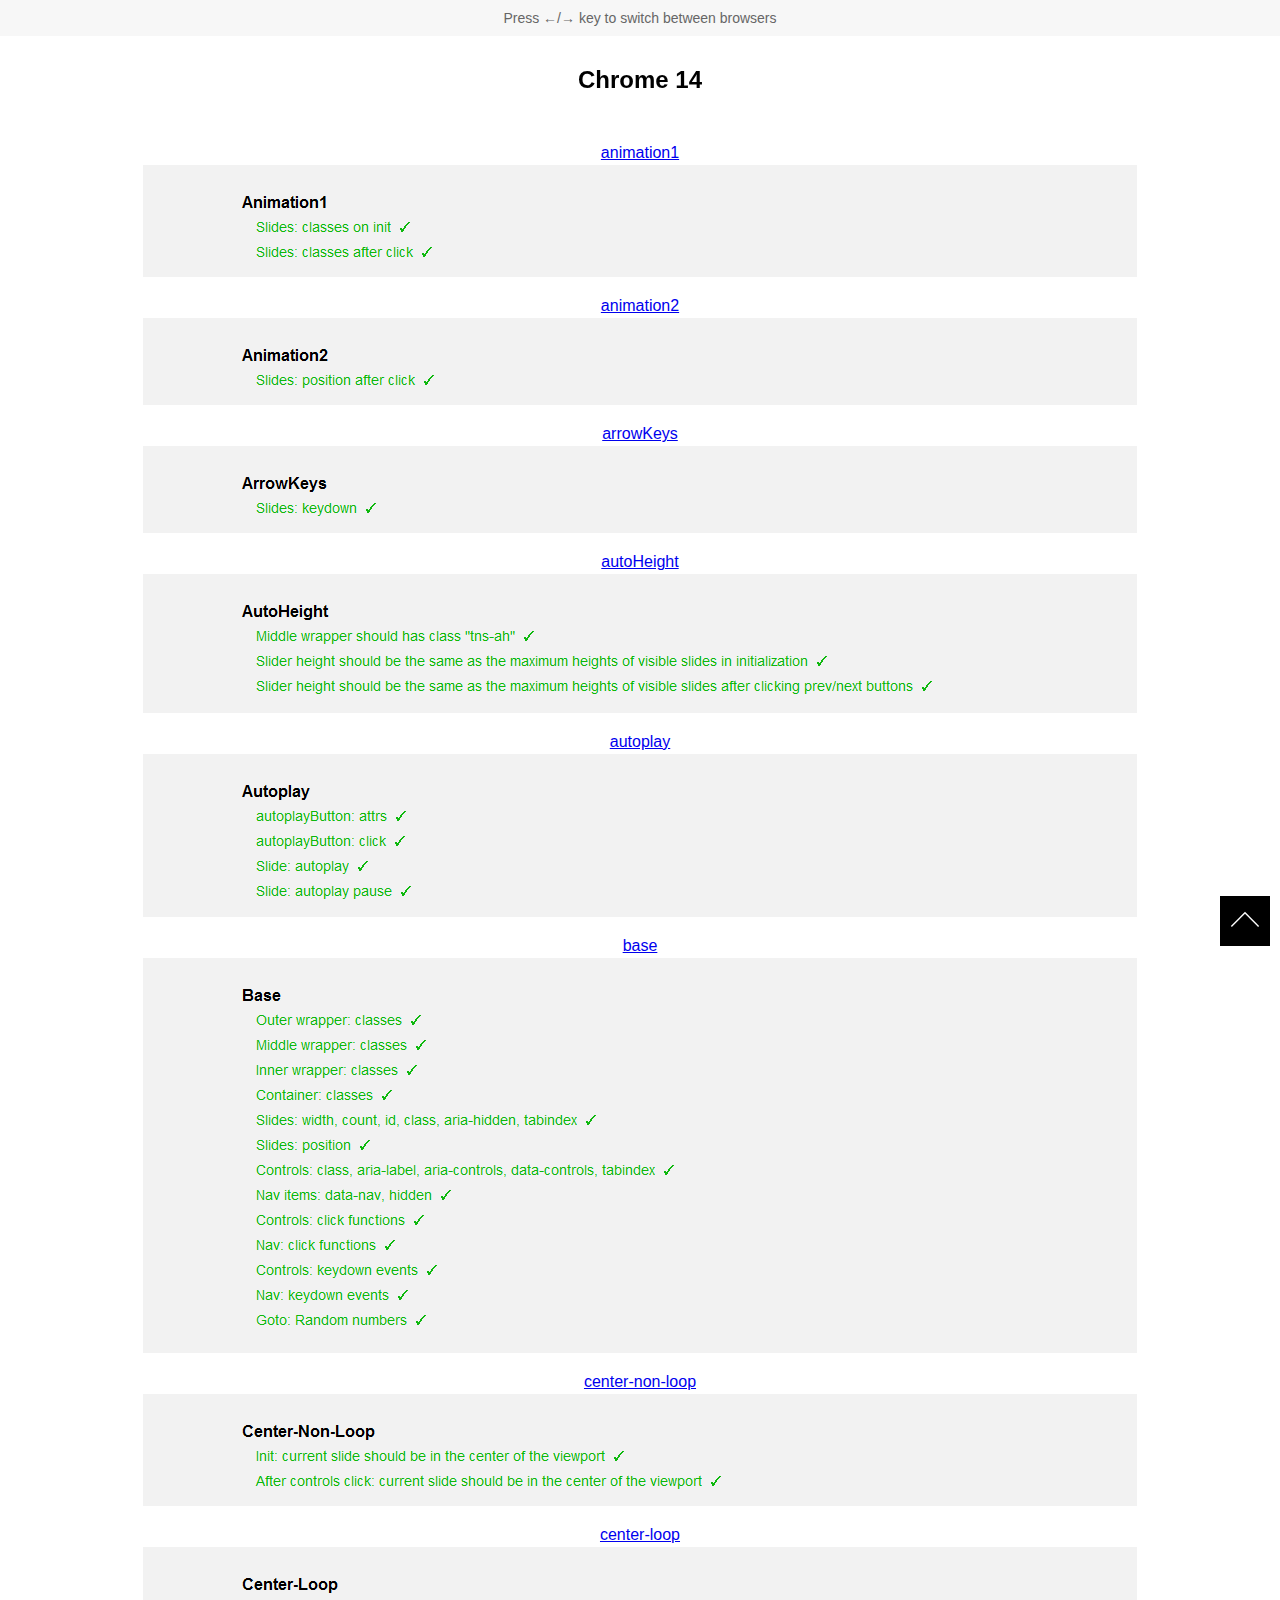
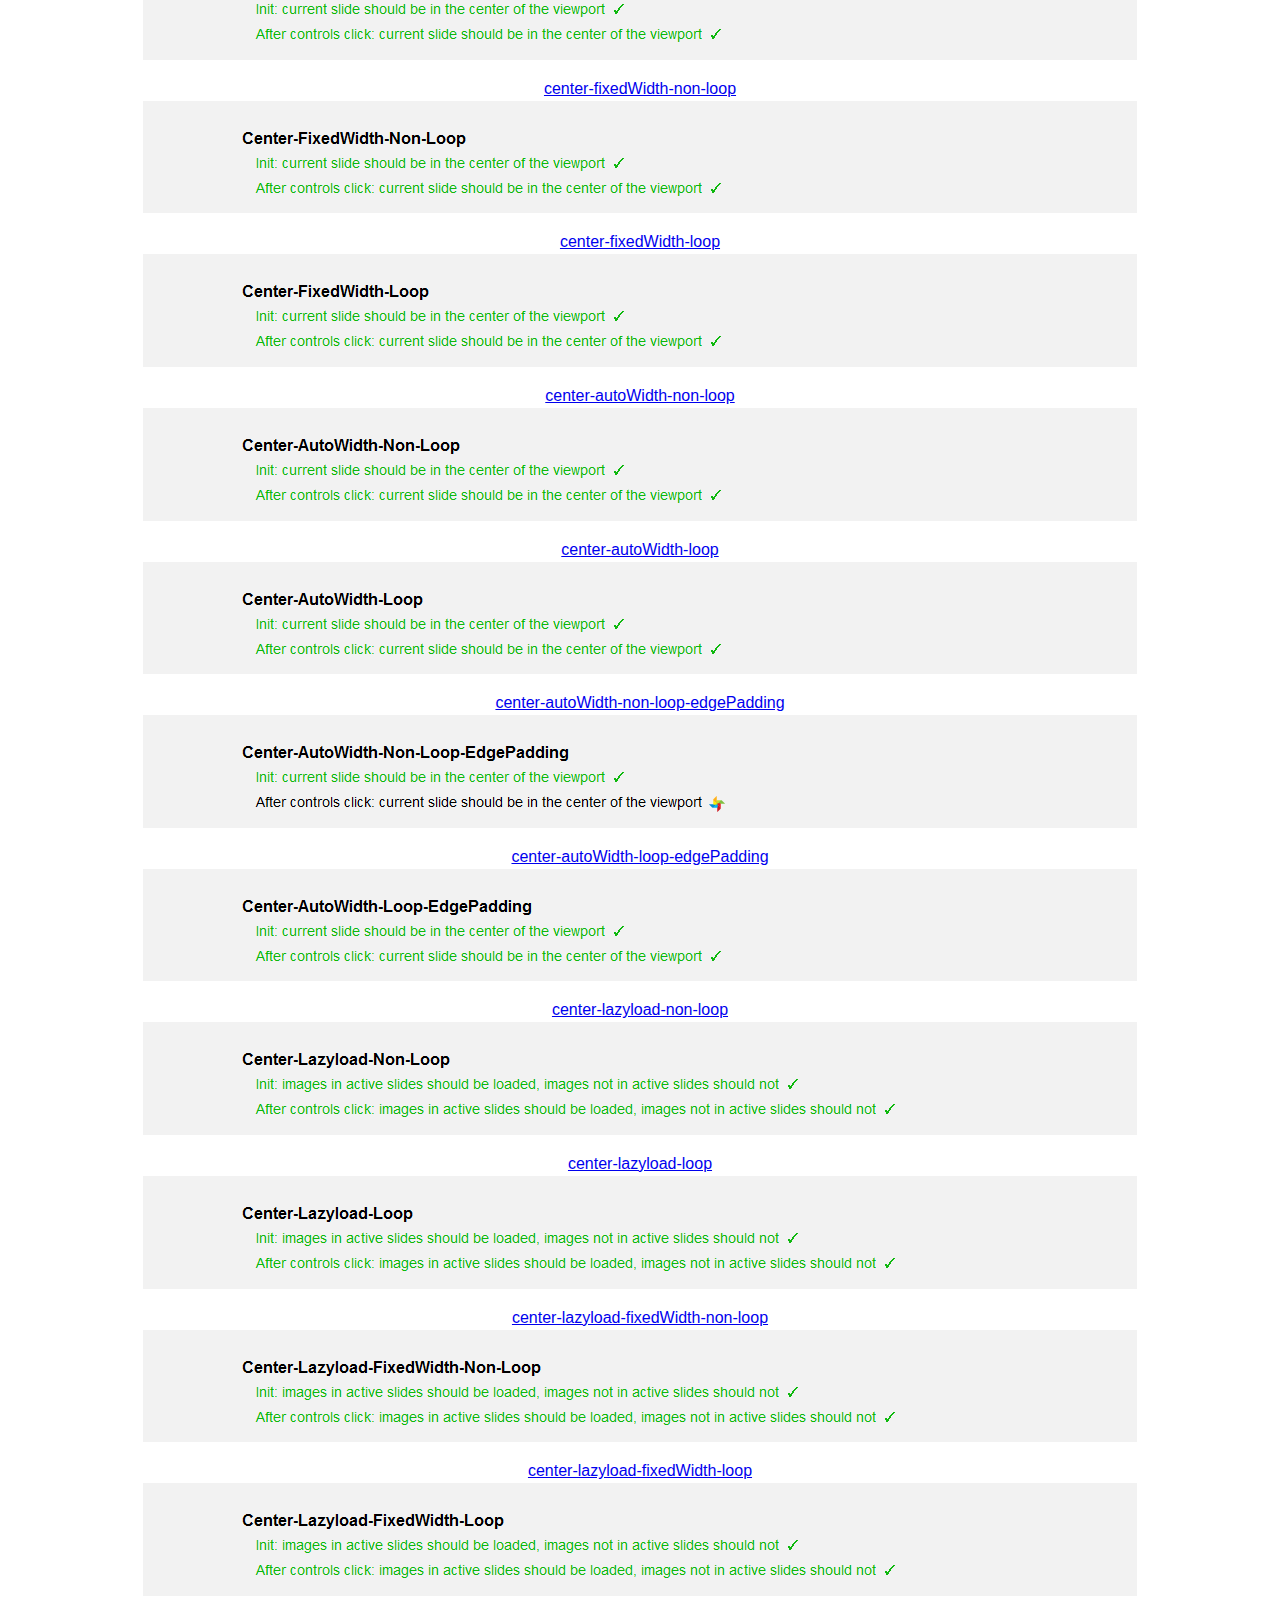
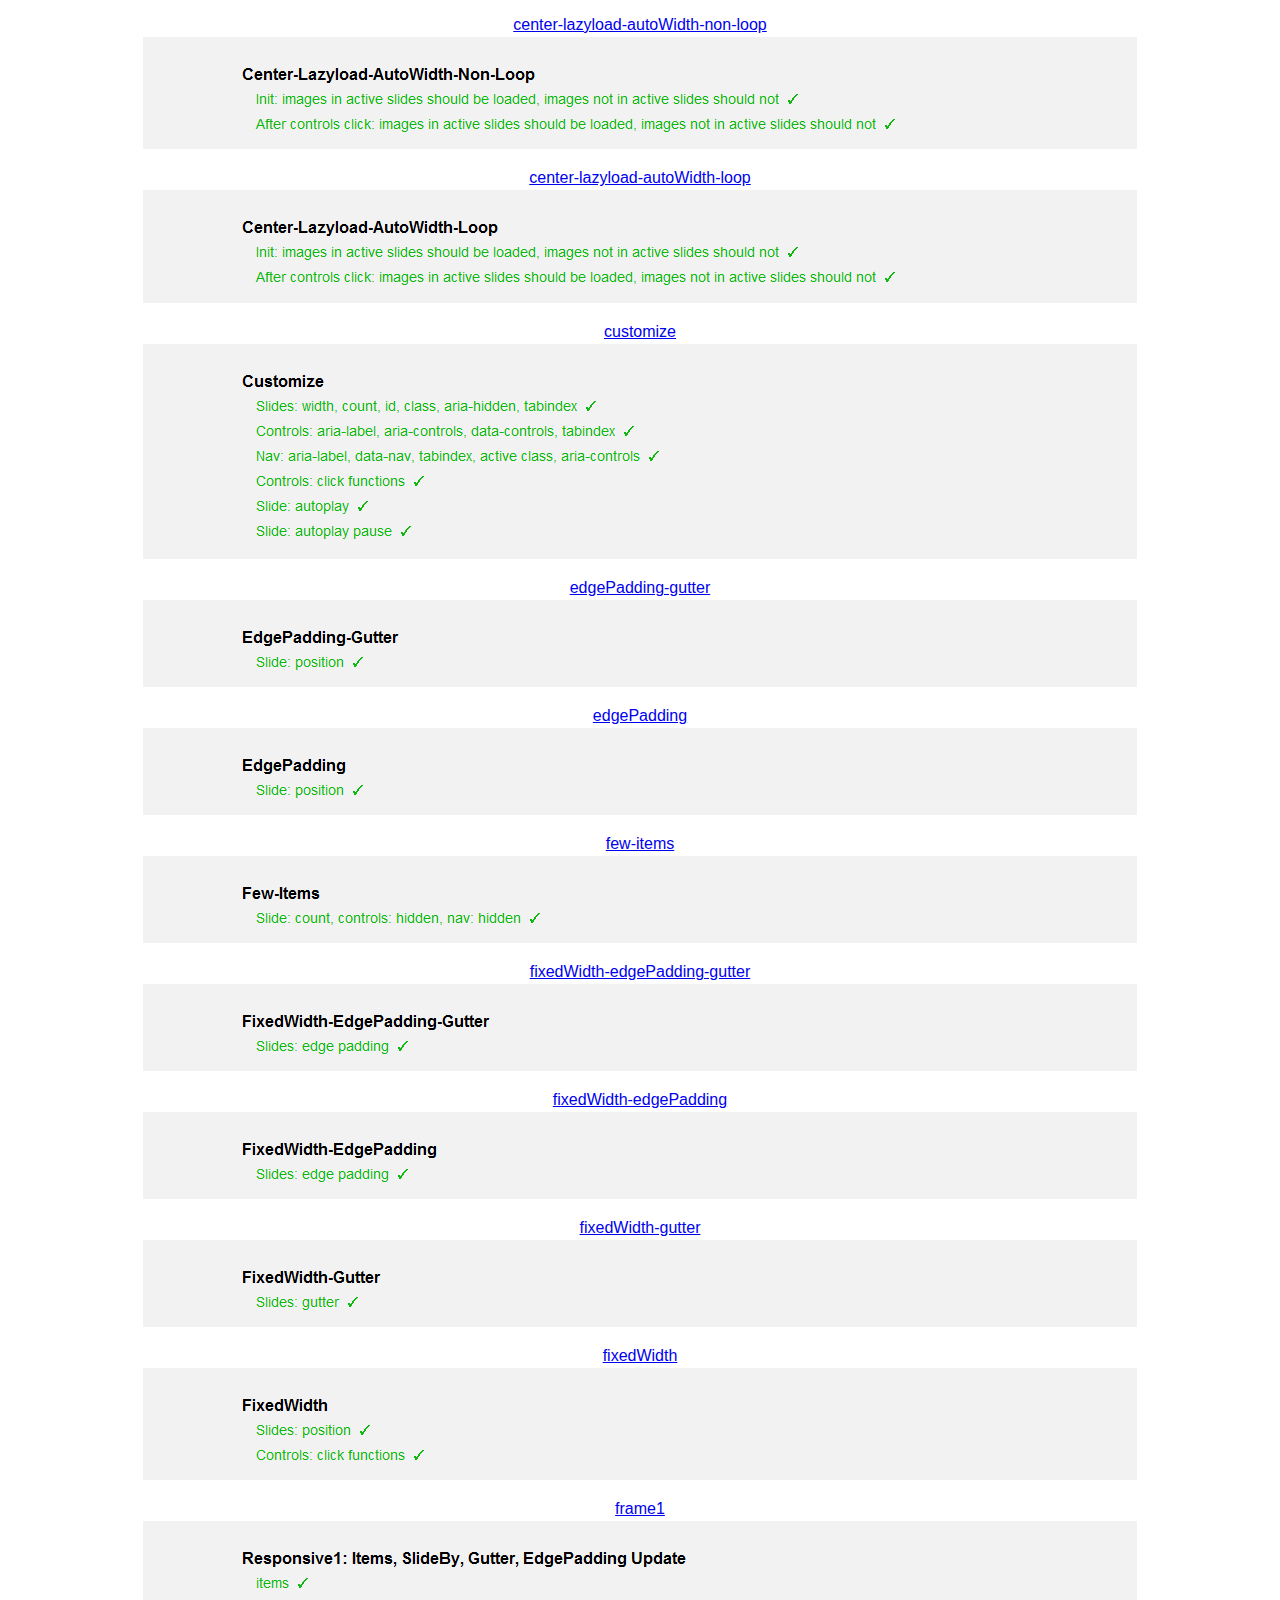
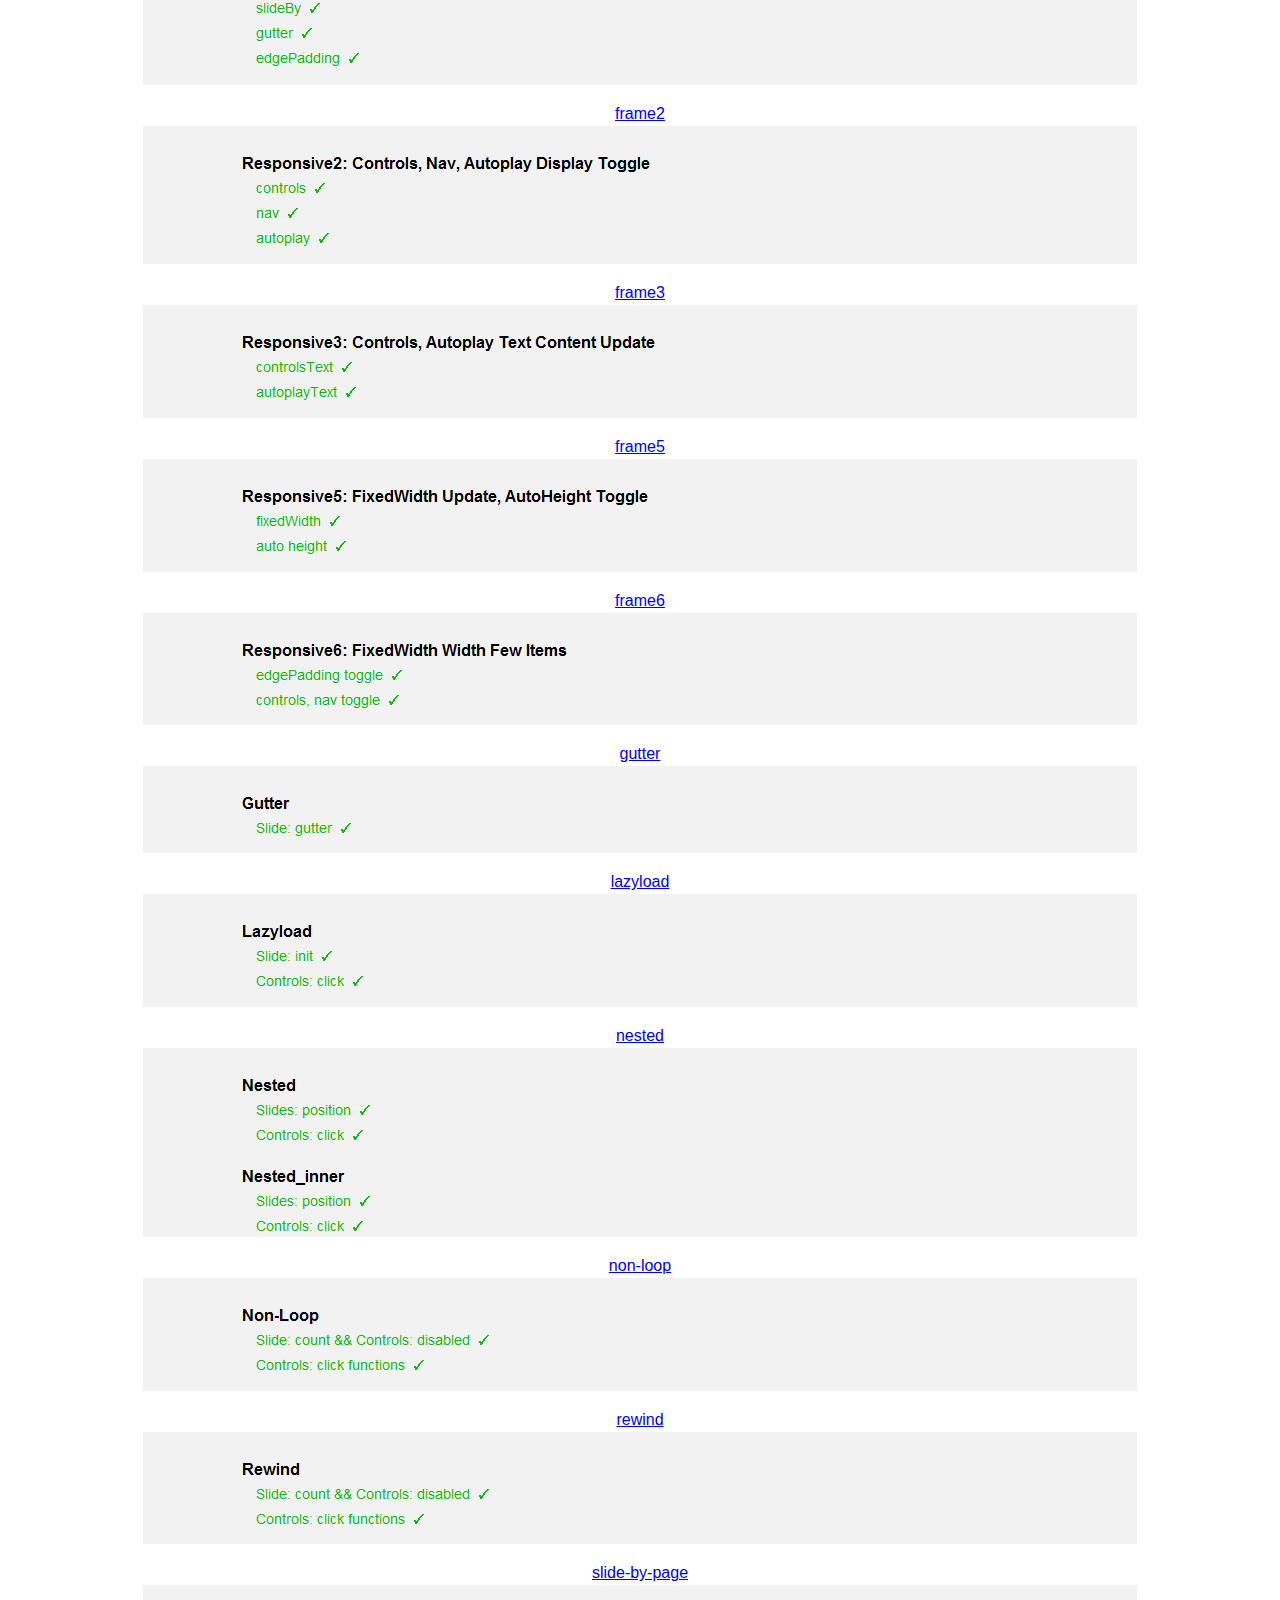
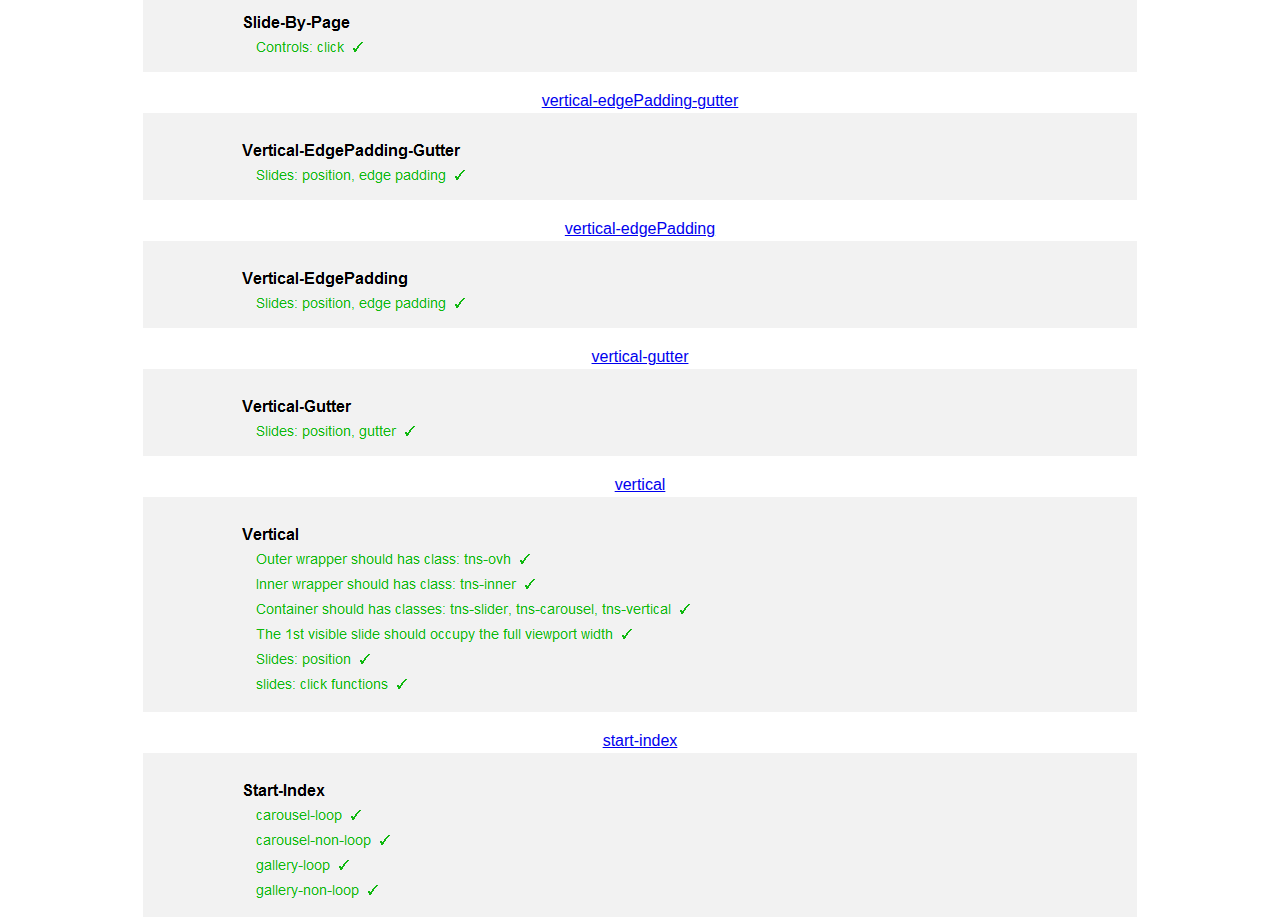
<file: tiny-slider-master/test/index.html>
<!DOCTYPE html>
<html lang="en">
  <head>
    <meta charset="UTF-8">
    <title>
      Screenshots
    </title>
    <style>
    body {
      margin: 0;
      font-family: -apple-system, BlinkMacSystemFont, “Segoe UI”, Roboto, Helvetica, Arial, sans-serif;
      text-align: center;
    }
    ul {
      margin: 0;
      padding: 0;
    }
    li {
      list-style: none;
    }
    li span {
      display: block;
      margin: 20px 0 3px;
    }
    img {
      max-width: 100%;
      height: auto;
      border: 0;
    }
    h2 {
      padding: 10px 0;
      position: sticky;
      top: 0;
      background: #fff;
      background: hsla(0, 0%, 100%, 0.85);
      text-transform: capitalize;
    }
    .tip {
      font-size: 14px;
      color: #666;
      padding: 10px;
      background: #f7f7f7;
    }
    .screenshot { overflow: hidden; }
    .up {
      position: fixed;
      right: 0;
      bottom: 0;
      margin: 10px;
      padding: 10px;
      width: 50px;
      height: 50px;
      border: 0;
      background: #000;
      cursor: pointer;
    }
    .up:before,
    .up:after {
      content: '';
      position: absolute;
      left: 15px;
      right: 15px;
      top: 20px;
      width: 20px;
      height: 20px;
      transform: rotate(45deg);
      background: #fff;
    }
    .up:after {
      transform: translateY(2px) rotate(45deg);
      background: #000;
    }
    .loaded .browser { display: none; }
    :target { display: block !important; }
    </style>
  </head>
  <body>
    <div class="tip">
      Press ←/→ key to switch between browsers
    </div>
    <div class="browser0 browser" id="chrome">
      <h2>
        chrome 14
      </h2>
      <ul>
        <li class="screenshot" style="height: 9.600000000000001em">
          <a href="animation1.html" target="_blank"><span>animation1</span><img src="screenshot/chrome/animation1.png" alt="animation1"></a>
        </li>
        <li class="screenshot" style="height: 8em">
          <a href="animation2.html" target="_blank"><span>animation2</span><img src="screenshot/chrome/animation2.png" alt="animation2"></a>
        </li>
        <li class="screenshot" style="height: 8em">
          <a href="arrowKeys.html" target="_blank"><span>arrowKeys</span><img src="screenshot/chrome/arrowKeys.png" alt="arrowKeys"></a>
        </li>
        <li class="screenshot" style="height: 11.200000000000001em">
          <a href="autoHeight.html" target="_blank"><span>autoHeight</span><img src="screenshot/chrome/autoHeight.png" alt="autoHeight"></a>
        </li>
        <li class="screenshot" style="height: 12.8em">
          <a href="autoplay.html" target="_blank"><span>autoplay</span><img src="screenshot/chrome/autoplay.png" alt="autoplay"></a>
        </li>
        <li class="screenshot" style="height: 27.200000000000003em">
          <a href="base.html" target="_blank"><span>base</span><img src="screenshot/chrome/base.png" alt="base"></a>
        </li>
        <li class="screenshot" style="height: 9.600000000000001em">
          <a href="center-non-loop.html" target="_blank"><span>center-non-loop</span><img src="screenshot/chrome/center-non-loop.png" alt="center-non-loop"></a>
        </li>
        <li class="screenshot" style="height: 9.600000000000001em">
          <a href="center-loop.html" target="_blank"><span>center-loop</span><img src="screenshot/chrome/center-loop.png" alt="center-loop"></a>
        </li>
        <li class="screenshot" style="height: 9.600000000000001em">
          <a href="center-fixedWidth-non-loop.html" target="_blank"><span>center-fixedWidth-non-loop</span><img src="screenshot/chrome/center-fixedWidth-non-loop.png" alt="center-fixedWidth-non-loop"></a>
        </li>
        <li class="screenshot" style="height: 9.600000000000001em">
          <a href="center-fixedWidth-loop.html" target="_blank"><span>center-fixedWidth-loop</span><img src="screenshot/chrome/center-fixedWidth-loop.png" alt="center-fixedWidth-loop"></a>
        </li>
        <li class="screenshot" style="height: 9.600000000000001em">
          <a href="center-autoWidth-non-loop.html" target="_blank"><span>center-autoWidth-non-loop</span><img src="screenshot/chrome/center-autoWidth-non-loop.png" alt="center-autoWidth-non-loop"></a>
        </li>
        <li class="screenshot" style="height: 9.600000000000001em">
          <a href="center-autoWidth-loop.html" target="_blank"><span>center-autoWidth-loop</span><img src="screenshot/chrome/center-autoWidth-loop.png" alt="center-autoWidth-loop"></a>
        </li>
        <li class="screenshot" style="height: 9.600000000000001em">
          <a href="center-autoWidth-non-loop-edgePadding.html" target="_blank"><span>center-autoWidth-non-loop-edgePadding</span><img src="screenshot/chrome/center-autoWidth-non-loop-edgePadding.png" alt="center-autoWidth-non-loop-edgePadding"></a>
        </li>
        <li class="screenshot" style="height: 9.600000000000001em">
          <a href="center-autoWidth-loop-edgePadding.html" target="_blank"><span>center-autoWidth-loop-edgePadding</span><img src="screenshot/chrome/center-autoWidth-loop-edgePadding.png" alt="center-autoWidth-loop-edgePadding"></a>
        </li>
        <li class="screenshot" style="height: 9.600000000000001em">
          <a href="center-lazyload-non-loop.html" target="_blank"><span>center-lazyload-non-loop</span><img src="screenshot/chrome/center-lazyload-non-loop.png" alt="center-lazyload-non-loop"></a>
        </li>
        <li class="screenshot" style="height: 9.600000000000001em">
          <a href="center-lazyload-loop.html" target="_blank"><span>center-lazyload-loop</span><img src="screenshot/chrome/center-lazyload-loop.png" alt="center-lazyload-loop"></a>
        </li>
        <li class="screenshot" style="height: 9.600000000000001em">
          <a href="center-lazyload-fixedWidth-non-loop.html" target="_blank"><span>center-lazyload-fixedWidth-non-loop</span><img src="screenshot/chrome/center-lazyload-fixedWidth-non-loop.png" alt="center-lazyload-fixedWidth-non-loop"></a>
        </li>
        <li class="screenshot" style="height: 9.600000000000001em">
          <a href="center-lazyload-fixedWidth-loop.html" target="_blank"><span>center-lazyload-fixedWidth-loop</span><img src="screenshot/chrome/center-lazyload-fixedWidth-loop.png" alt="center-lazyload-fixedWidth-loop"></a>
        </li>
        <li class="screenshot" style="height: 9.600000000000001em">
          <a href="center-lazyload-autoWidth-non-loop.html" target="_blank"><span>center-lazyload-autoWidth-non-loop</span><img src="screenshot/chrome/center-lazyload-autoWidth-non-loop.png" alt="center-lazyload-autoWidth-non-loop"></a>
        </li>
        <li class="screenshot" style="height: 9.600000000000001em">
          <a href="center-lazyload-autoWidth-loop.html" target="_blank"><span>center-lazyload-autoWidth-loop</span><img src="screenshot/chrome/center-lazyload-autoWidth-loop.png" alt="center-lazyload-autoWidth-loop"></a>
        </li>
        <li class="screenshot" style="height: 16em">
          <a href="customize.html" target="_blank"><span>customize</span><img src="screenshot/chrome/customize.png" alt="customize"></a>
        </li>
        <li class="screenshot" style="height: 8em">
          <a href="edgePadding-gutter.html" target="_blank"><span>edgePadding-gutter</span><img src="screenshot/chrome/edgePadding-gutter.png" alt="edgePadding-gutter"></a>
        </li>
        <li class="screenshot" style="height: 8em">
          <a href="edgePadding.html" target="_blank"><span>edgePadding</span><img src="screenshot/chrome/edgePadding.png" alt="edgePadding"></a>
        </li>
        <li class="screenshot" style="height: 8em">
          <a href="few-items.html" target="_blank"><span>few-items</span><img src="screenshot/chrome/few-items.png" alt="few-items"></a>
        </li>
        <li class="screenshot" style="height: 8em">
          <a href="fixedWidth-edgePadding-gutter.html" target="_blank"><span>fixedWidth-edgePadding-gutter</span><img src="screenshot/chrome/fixedWidth-edgePadding-gutter.png" alt="fixedWidth-edgePadding-gutter"></a>
        </li>
        <li class="screenshot" style="height: 8em">
          <a href="fixedWidth-edgePadding.html" target="_blank"><span>fixedWidth-edgePadding</span><img src="screenshot/chrome/fixedWidth-edgePadding.png" alt="fixedWidth-edgePadding"></a>
        </li>
        <li class="screenshot" style="height: 8em">
          <a href="fixedWidth-gutter.html" target="_blank"><span>fixedWidth-gutter</span><img src="screenshot/chrome/fixedWidth-gutter.png" alt="fixedWidth-gutter"></a>
        </li>
        <li class="screenshot" style="height: 9.600000000000001em">
          <a href="fixedWidth.html" target="_blank"><span>fixedWidth</span><img src="screenshot/chrome/fixedWidth.png" alt="fixedWidth"></a>
        </li>
        <li class="screenshot" style="height: 12.8em">
          <a href="frame1.html" target="_blank"><span>frame1</span><img src="screenshot/chrome/frame1.png" alt="frame1"></a>
        </li>
        <li class="screenshot" style="height: 11.200000000000001em">
          <a href="frame2.html" target="_blank"><span>frame2</span><img src="screenshot/chrome/frame2.png" alt="frame2"></a>
        </li>
        <li class="screenshot" style="height: 9.600000000000001em">
          <a href="frame3.html" target="_blank"><span>frame3</span><img src="screenshot/chrome/frame3.png" alt="frame3"></a>
        </li>
        <li class="screenshot" style="height: 9.600000000000001em">
          <a href="frame5.html" target="_blank"><span>frame5</span><img src="screenshot/chrome/frame5.png" alt="frame5"></a>
        </li>
        <li class="screenshot" style="height: 9.600000000000001em">
          <a href="frame6.html" target="_blank"><span>frame6</span><img src="screenshot/chrome/frame6.png" alt="frame6"></a>
        </li>
        <li class="screenshot" style="height: 8em">
          <a href="gutter.html" target="_blank"><span>gutter</span><img src="screenshot/chrome/gutter.png" alt="gutter"></a>
        </li>
        <li class="screenshot" style="height: 9.600000000000001em">
          <a href="lazyload.html" target="_blank"><span>lazyload</span><img src="screenshot/chrome/lazyload.png" alt="lazyload"></a>
        </li>
        <li class="screenshot" style="height: 14.4em">
          <a href="nested.html" target="_blank"><span>nested</span><img src="screenshot/chrome/nested.png" alt="nested"></a>
        </li>
        <li class="screenshot" style="height: 9.600000000000001em">
          <a href="non-loop.html" target="_blank"><span>non-loop</span><img src="screenshot/chrome/non-loop.png" alt="non-loop"></a>
        </li>
        <li class="screenshot" style="height: 9.600000000000001em">
          <a href="rewind.html" target="_blank"><span>rewind</span><img src="screenshot/chrome/rewind.png" alt="rewind"></a>
        </li>
        <li class="screenshot" style="height: 8em">
          <a href="slide-by-page.html" target="_blank"><span>slide-by-page</span><img src="screenshot/chrome/slide-by-page.png" alt="slide-by-page"></a>
        </li>
        <li class="screenshot" style="height: 8em">
          <a href="vertical-edgePadding-gutter.html" target="_blank"><span>vertical-edgePadding-gutter</span><img src="screenshot/chrome/vertical-edgePadding-gutter.png" alt="vertical-edgePadding-gutter"></a>
        </li>
        <li class="screenshot" style="height: 8em">
          <a href="vertical-edgePadding.html" target="_blank"><span>vertical-edgePadding</span><img src="screenshot/chrome/vertical-edgePadding.png" alt="vertical-edgePadding"></a>
        </li>
        <li class="screenshot" style="height: 8em">
          <a href="vertical-gutter.html" target="_blank"><span>vertical-gutter</span><img src="screenshot/chrome/vertical-gutter.png" alt="vertical-gutter"></a>
        </li>
        <li class="screenshot" style="height: 16em">
          <a href="vertical.html" target="_blank"><span>vertical</span><img src="screenshot/chrome/vertical.png" alt="vertical"></a>
        </li>
        <li class="screenshot" style="height: 12.8em">
          <a href="start-index.html" target="_blank"><span>start-index</span><img src="screenshot/chrome/start-index.png" alt="start-index"></a>
        </li>
      </ul>
    </div>
    <div class="browser1 browser" id="firefox">
      <h2>
        firefox 12
      </h2>
      <ul>
        <li class="screenshot" style="height: 9.600000000000001em">
          <a href="animation1.html" target="_blank"><span>animation1</span><img src="screenshot/firefox/animation1.png" alt="animation1"></a>
        </li>
        <li class="screenshot" style="height: 8em">
          <a href="animation2.html" target="_blank"><span>animation2</span><img src="screenshot/firefox/animation2.png" alt="animation2"></a>
        </li>
        <li class="screenshot" style="height: 8em">
          <a href="arrowKeys.html" target="_blank"><span>arrowKeys</span><img src="screenshot/firefox/arrowKeys.png" alt="arrowKeys"></a>
        </li>
        <li class="screenshot" style="height: 11.200000000000001em">
          <a href="autoHeight.html" target="_blank"><span>autoHeight</span><img src="screenshot/firefox/autoHeight.png" alt="autoHeight"></a>
        </li>
        <li class="screenshot" style="height: 12.8em">
          <a href="autoplay.html" target="_blank"><span>autoplay</span><img src="screenshot/firefox/autoplay.png" alt="autoplay"></a>
        </li>
        <li class="screenshot" style="height: 27.200000000000003em">
          <a href="base.html" target="_blank"><span>base</span><img src="screenshot/firefox/base.png" alt="base"></a>
        </li>
        <li class="screenshot" style="height: 9.600000000000001em">
          <a href="center-non-loop.html" target="_blank"><span>center-non-loop</span><img src="screenshot/firefox/center-non-loop.png" alt="center-non-loop"></a>
        </li>
        <li class="screenshot" style="height: 9.600000000000001em">
          <a href="center-loop.html" target="_blank"><span>center-loop</span><img src="screenshot/firefox/center-loop.png" alt="center-loop"></a>
        </li>
        <li class="screenshot" style="height: 9.600000000000001em">
          <a href="center-fixedWidth-non-loop.html" target="_blank"><span>center-fixedWidth-non-loop</span><img src="screenshot/firefox/center-fixedWidth-non-loop.png" alt="center-fixedWidth-non-loop"></a>
        </li>
        <li class="screenshot" style="height: 9.600000000000001em">
          <a href="center-fixedWidth-loop.html" target="_blank"><span>center-fixedWidth-loop</span><img src="screenshot/firefox/center-fixedWidth-loop.png" alt="center-fixedWidth-loop"></a>
        </li>
        <li class="screenshot" style="height: 9.600000000000001em">
          <a href="center-autoWidth-non-loop.html" target="_blank"><span>center-autoWidth-non-loop</span><img src="screenshot/firefox/center-autoWidth-non-loop.png" alt="center-autoWidth-non-loop"></a>
        </li>
        <li class="screenshot" style="height: 9.600000000000001em">
          <a href="center-autoWidth-loop.html" target="_blank"><span>center-autoWidth-loop</span><img src="screenshot/firefox/center-autoWidth-loop.png" alt="center-autoWidth-loop"></a>
        </li>
        <li class="screenshot" style="height: 9.600000000000001em">
          <a href="center-autoWidth-non-loop-edgePadding.html" target="_blank"><span>center-autoWidth-non-loop-edgePadding</span><img src="screenshot/firefox/center-autoWidth-non-loop-edgePadding.png" alt="center-autoWidth-non-loop-edgePadding"></a>
        </li>
        <li class="screenshot" style="height: 9.600000000000001em">
          <a href="center-autoWidth-loop-edgePadding.html" target="_blank"><span>center-autoWidth-loop-edgePadding</span><img src="screenshot/firefox/center-autoWidth-loop-edgePadding.png" alt="center-autoWidth-loop-edgePadding"></a>
        </li>
        <li class="screenshot" style="height: 9.600000000000001em">
          <a href="center-lazyload-non-loop.html" target="_blank"><span>center-lazyload-non-loop</span><img src="screenshot/firefox/center-lazyload-non-loop.png" alt="center-lazyload-non-loop"></a>
        </li>
        <li class="screenshot" style="height: 9.600000000000001em">
          <a href="center-lazyload-loop.html" target="_blank"><span>center-lazyload-loop</span><img src="screenshot/firefox/center-lazyload-loop.png" alt="center-lazyload-loop"></a>
        </li>
        <li class="screenshot" style="height: 9.600000000000001em">
          <a href="center-lazyload-fixedWidth-non-loop.html" target="_blank"><span>center-lazyload-fixedWidth-non-loop</span><img src="screenshot/firefox/center-lazyload-fixedWidth-non-loop.png" alt="center-lazyload-fixedWidth-non-loop"></a>
        </li>
        <li class="screenshot" style="height: 9.600000000000001em">
          <a href="center-lazyload-fixedWidth-loop.html" target="_blank"><span>center-lazyload-fixedWidth-loop</span><img src="screenshot/firefox/center-lazyload-fixedWidth-loop.png" alt="center-lazyload-fixedWidth-loop"></a>
        </li>
        <li class="screenshot" style="height: 9.600000000000001em">
          <a href="center-lazyload-autoWidth-non-loop.html" target="_blank"><span>center-lazyload-autoWidth-non-loop</span><img src="screenshot/firefox/center-lazyload-autoWidth-non-loop.png" alt="center-lazyload-autoWidth-non-loop"></a>
        </li>
        <li class="screenshot" style="height: 9.600000000000001em">
          <a href="center-lazyload-autoWidth-loop.html" target="_blank"><span>center-lazyload-autoWidth-loop</span><img src="screenshot/firefox/center-lazyload-autoWidth-loop.png" alt="center-lazyload-autoWidth-loop"></a>
        </li>
        <li class="screenshot" style="height: 16em">
          <a href="customize.html" target="_blank"><span>customize</span><img src="screenshot/firefox/customize.png" alt="customize"></a>
        </li>
        <li class="screenshot" style="height: 8em">
          <a href="edgePadding-gutter.html" target="_blank"><span>edgePadding-gutter</span><img src="screenshot/firefox/edgePadding-gutter.png" alt="edgePadding-gutter"></a>
        </li>
        <li class="screenshot" style="height: 8em">
          <a href="edgePadding.html" target="_blank"><span>edgePadding</span><img src="screenshot/firefox/edgePadding.png" alt="edgePadding"></a>
        </li>
        <li class="screenshot" style="height: 8em">
          <a href="few-items.html" target="_blank"><span>few-items</span><img src="screenshot/firefox/few-items.png" alt="few-items"></a>
        </li>
        <li class="screenshot" style="height: 8em">
          <a href="fixedWidth-edgePadding-gutter.html" target="_blank"><span>fixedWidth-edgePadding-gutter</span><img src="screenshot/firefox/fixedWidth-edgePadding-gutter.png" alt="fixedWidth-edgePadding-gutter"></a>
        </li>
        <li class="screenshot" style="height: 8em">
          <a href="fixedWidth-edgePadding.html" target="_blank"><span>fixedWidth-edgePadding</span><img src="screenshot/firefox/fixedWidth-edgePadding.png" alt="fixedWidth-edgePadding"></a>
        </li>
        <li class="screenshot" style="height: 8em">
          <a href="fixedWidth-gutter.html" target="_blank"><span>fixedWidth-gutter</span><img src="screenshot/firefox/fixedWidth-gutter.png" alt="fixedWidth-gutter"></a>
        </li>
        <li class="screenshot" style="height: 9.600000000000001em">
          <a href="fixedWidth.html" target="_blank"><span>fixedWidth</span><img src="screenshot/firefox/fixedWidth.png" alt="fixedWidth"></a>
        </li>
        <li class="screenshot" style="height: 12.8em">
          <a href="frame1.html" target="_blank"><span>frame1</span><img src="screenshot/firefox/frame1.png" alt="frame1"></a>
        </li>
        <li class="screenshot" style="height: 11.200000000000001em">
          <a href="frame2.html" target="_blank"><span>frame2</span><img src="screenshot/firefox/frame2.png" alt="frame2"></a>
        </li>
        <li class="screenshot" style="height: 9.600000000000001em">
          <a href="frame3.html" target="_blank"><span>frame3</span><img src="screenshot/firefox/frame3.png" alt="frame3"></a>
        </li>
        <li class="screenshot" style="height: 9.600000000000001em">
          <a href="frame5.html" target="_blank"><span>frame5</span><img src="screenshot/firefox/frame5.png" alt="frame5"></a>
        </li>
        <li class="screenshot" style="height: 9.600000000000001em">
          <a href="frame6.html" target="_blank"><span>frame6</span><img src="screenshot/firefox/frame6.png" alt="frame6"></a>
        </li>
        <li class="screenshot" style="height: 8em">
          <a href="gutter.html" target="_blank"><span>gutter</span><img src="screenshot/firefox/gutter.png" alt="gutter"></a>
        </li>
        <li class="screenshot" style="height: 9.600000000000001em">
          <a href="lazyload.html" target="_blank"><span>lazyload</span><img src="screenshot/firefox/lazyload.png" alt="lazyload"></a>
        </li>
        <li class="screenshot" style="height: 14.4em">
          <a href="nested.html" target="_blank"><span>nested</span><img src="screenshot/firefox/nested.png" alt="nested"></a>
        </li>
        <li class="screenshot" style="height: 9.600000000000001em">
          <a href="non-loop.html" target="_blank"><span>non-loop</span><img src="screenshot/firefox/non-loop.png" alt="non-loop"></a>
        </li>
        <li class="screenshot" style="height: 9.600000000000001em">
          <a href="rewind.html" target="_blank"><span>rewind</span><img src="screenshot/firefox/rewind.png" alt="rewind"></a>
        </li>
        <li class="screenshot" style="height: 8em">
          <a href="slide-by-page.html" target="_blank"><span>slide-by-page</span><img src="screenshot/firefox/slide-by-page.png" alt="slide-by-page"></a>
        </li>
        <li class="screenshot" style="height: 8em">
          <a href="vertical-edgePadding-gutter.html" target="_blank"><span>vertical-edgePadding-gutter</span><img src="screenshot/firefox/vertical-edgePadding-gutter.png" alt="vertical-edgePadding-gutter"></a>
        </li>
        <li class="screenshot" style="height: 8em">
          <a href="vertical-edgePadding.html" target="_blank"><span>vertical-edgePadding</span><img src="screenshot/firefox/vertical-edgePadding.png" alt="vertical-edgePadding"></a>
        </li>
        <li class="screenshot" style="height: 8em">
          <a href="vertical-gutter.html" target="_blank"><span>vertical-gutter</span><img src="screenshot/firefox/vertical-gutter.png" alt="vertical-gutter"></a>
        </li>
        <li class="screenshot" style="height: 16em">
          <a href="vertical.html" target="_blank"><span>vertical</span><img src="screenshot/firefox/vertical.png" alt="vertical"></a>
        </li>
        <li class="screenshot" style="height: 12.8em">
          <a href="start-index.html" target="_blank"><span>start-index</span><img src="screenshot/firefox/start-index.png" alt="start-index"></a>
        </li>
      </ul>
    </div>
    <div class="browser2 browser" id="ie">
      <h2>
        ie 9
      </h2>
      <ul>
        <li class="screenshot" style="height: 9.600000000000001em">
          <a href="animation1.html" target="_blank"><span>animation1</span><img src="screenshot/ie/animation1.png" alt="animation1"></a>
        </li>
        <li class="screenshot" style="height: 8em">
          <a href="animation2.html" target="_blank"><span>animation2</span><img src="screenshot/ie/animation2.png" alt="animation2"></a>
        </li>
        <li class="screenshot" style="height: 8em">
          <a href="arrowKeys.html" target="_blank"><span>arrowKeys</span><img src="screenshot/ie/arrowKeys.png" alt="arrowKeys"></a>
        </li>
        <li class="screenshot" style="height: 11.200000000000001em">
          <a href="autoHeight.html" target="_blank"><span>autoHeight</span><img src="screenshot/ie/autoHeight.png" alt="autoHeight"></a>
        </li>
        <li class="screenshot" style="height: 12.8em">
          <a href="autoplay.html" target="_blank"><span>autoplay</span><img src="screenshot/ie/autoplay.png" alt="autoplay"></a>
        </li>
        <li class="screenshot" style="height: 27.200000000000003em">
          <a href="base.html" target="_blank"><span>base</span><img src="screenshot/ie/base.png" alt="base"></a>
        </li>
        <li class="screenshot" style="height: 9.600000000000001em">
          <a href="center-non-loop.html" target="_blank"><span>center-non-loop</span><img src="screenshot/ie/center-non-loop.png" alt="center-non-loop"></a>
        </li>
        <li class="screenshot" style="height: 9.600000000000001em">
          <a href="center-loop.html" target="_blank"><span>center-loop</span><img src="screenshot/ie/center-loop.png" alt="center-loop"></a>
        </li>
        <li class="screenshot" style="height: 9.600000000000001em">
          <a href="center-fixedWidth-non-loop.html" target="_blank"><span>center-fixedWidth-non-loop</span><img src="screenshot/ie/center-fixedWidth-non-loop.png" alt="center-fixedWidth-non-loop"></a>
        </li>
        <li class="screenshot" style="height: 9.600000000000001em">
          <a href="center-fixedWidth-loop.html" target="_blank"><span>center-fixedWidth-loop</span><img src="screenshot/ie/center-fixedWidth-loop.png" alt="center-fixedWidth-loop"></a>
        </li>
        <li class="screenshot" style="height: 9.600000000000001em">
          <a href="center-autoWidth-non-loop.html" target="_blank"><span>center-autoWidth-non-loop</span><img src="screenshot/ie/center-autoWidth-non-loop.png" alt="center-autoWidth-non-loop"></a>
        </li>
        <li class="screenshot" style="height: 9.600000000000001em">
          <a href="center-autoWidth-loop.html" target="_blank"><span>center-autoWidth-loop</span><img src="screenshot/ie/center-autoWidth-loop.png" alt="center-autoWidth-loop"></a>
        </li>
        <li class="screenshot" style="height: 9.600000000000001em">
          <a href="center-autoWidth-non-loop-edgePadding.html" target="_blank"><span>center-autoWidth-non-loop-edgePadding</span><img src="screenshot/ie/center-autoWidth-non-loop-edgePadding.png" alt="center-autoWidth-non-loop-edgePadding"></a>
        </li>
        <li class="screenshot" style="height: 9.600000000000001em">
          <a href="center-autoWidth-loop-edgePadding.html" target="_blank"><span>center-autoWidth-loop-edgePadding</span><img src="screenshot/ie/center-autoWidth-loop-edgePadding.png" alt="center-autoWidth-loop-edgePadding"></a>
        </li>
        <li class="screenshot" style="height: 9.600000000000001em">
          <a href="center-lazyload-non-loop.html" target="_blank"><span>center-lazyload-non-loop</span><img src="screenshot/ie/center-lazyload-non-loop.png" alt="center-lazyload-non-loop"></a>
        </li>
        <li class="screenshot" style="height: 9.600000000000001em">
          <a href="center-lazyload-loop.html" target="_blank"><span>center-lazyload-loop</span><img src="screenshot/ie/center-lazyload-loop.png" alt="center-lazyload-loop"></a>
        </li>
        <li class="screenshot" style="height: 9.600000000000001em">
          <a href="center-lazyload-fixedWidth-non-loop.html" target="_blank"><span>center-lazyload-fixedWidth-non-loop</span><img src="screenshot/ie/center-lazyload-fixedWidth-non-loop.png" alt="center-lazyload-fixedWidth-non-loop"></a>
        </li>
        <li class="screenshot" style="height: 9.600000000000001em">
          <a href="center-lazyload-fixedWidth-loop.html" target="_blank"><span>center-lazyload-fixedWidth-loop</span><img src="screenshot/ie/center-lazyload-fixedWidth-loop.png" alt="center-lazyload-fixedWidth-loop"></a>
        </li>
        <li class="screenshot" style="height: 9.600000000000001em">
          <a href="center-lazyload-autoWidth-non-loop.html" target="_blank"><span>center-lazyload-autoWidth-non-loop</span><img src="screenshot/ie/center-lazyload-autoWidth-non-loop.png" alt="center-lazyload-autoWidth-non-loop"></a>
        </li>
        <li class="screenshot" style="height: 9.600000000000001em">
          <a href="center-lazyload-autoWidth-loop.html" target="_blank"><span>center-lazyload-autoWidth-loop</span><img src="screenshot/ie/center-lazyload-autoWidth-loop.png" alt="center-lazyload-autoWidth-loop"></a>
        </li>
        <li class="screenshot" style="height: 16em">
          <a href="customize.html" target="_blank"><span>customize</span><img src="screenshot/ie/customize.png" alt="customize"></a>
        </li>
        <li class="screenshot" style="height: 8em">
          <a href="edgePadding-gutter.html" target="_blank"><span>edgePadding-gutter</span><img src="screenshot/ie/edgePadding-gutter.png" alt="edgePadding-gutter"></a>
        </li>
        <li class="screenshot" style="height: 8em">
          <a href="edgePadding.html" target="_blank"><span>edgePadding</span><img src="screenshot/ie/edgePadding.png" alt="edgePadding"></a>
        </li>
        <li class="screenshot" style="height: 8em">
          <a href="few-items.html" target="_blank"><span>few-items</span><img src="screenshot/ie/few-items.png" alt="few-items"></a>
        </li>
        <li class="screenshot" style="height: 8em">
          <a href="fixedWidth-edgePadding-gutter.html" target="_blank"><span>fixedWidth-edgePadding-gutter</span><img src="screenshot/ie/fixedWidth-edgePadding-gutter.png" alt="fixedWidth-edgePadding-gutter"></a>
        </li>
        <li class="screenshot" style="height: 8em">
          <a href="fixedWidth-edgePadding.html" target="_blank"><span>fixedWidth-edgePadding</span><img src="screenshot/ie/fixedWidth-edgePadding.png" alt="fixedWidth-edgePadding"></a>
        </li>
        <li class="screenshot" style="height: 8em">
          <a href="fixedWidth-gutter.html" target="_blank"><span>fixedWidth-gutter</span><img src="screenshot/ie/fixedWidth-gutter.png" alt="fixedWidth-gutter"></a>
        </li>
        <li class="screenshot" style="height: 9.600000000000001em">
          <a href="fixedWidth.html" target="_blank"><span>fixedWidth</span><img src="screenshot/ie/fixedWidth.png" alt="fixedWidth"></a>
        </li>
        <li class="screenshot" style="height: 12.8em">
          <a href="frame1.html" target="_blank"><span>frame1</span><img src="screenshot/ie/frame1.png" alt="frame1"></a>
        </li>
        <li class="screenshot" style="height: 11.200000000000001em">
          <a href="frame2.html" target="_blank"><span>frame2</span><img src="screenshot/ie/frame2.png" alt="frame2"></a>
        </li>
        <li class="screenshot" style="height: 9.600000000000001em">
          <a href="frame3.html" target="_blank"><span>frame3</span><img src="screenshot/ie/frame3.png" alt="frame3"></a>
        </li>
        <li class="screenshot" style="height: 9.600000000000001em">
          <a href="frame5.html" target="_blank"><span>frame5</span><img src="screenshot/ie/frame5.png" alt="frame5"></a>
        </li>
        <li class="screenshot" style="height: 9.600000000000001em">
          <a href="frame6.html" target="_blank"><span>frame6</span><img src="screenshot/ie/frame6.png" alt="frame6"></a>
        </li>
        <li class="screenshot" style="height: 8em">
          <a href="gutter.html" target="_blank"><span>gutter</span><img src="screenshot/ie/gutter.png" alt="gutter"></a>
        </li>
        <li class="screenshot" style="height: 9.600000000000001em">
          <a href="lazyload.html" target="_blank"><span>lazyload</span><img src="screenshot/ie/lazyload.png" alt="lazyload"></a>
        </li>
        <li class="screenshot" style="height: 14.4em">
          <a href="nested.html" target="_blank"><span>nested</span><img src="screenshot/ie/nested.png" alt="nested"></a>
        </li>
        <li class="screenshot" style="height: 9.600000000000001em">
          <a href="non-loop.html" target="_blank"><span>non-loop</span><img src="screenshot/ie/non-loop.png" alt="non-loop"></a>
        </li>
        <li class="screenshot" style="height: 9.600000000000001em">
          <a href="rewind.html" target="_blank"><span>rewind</span><img src="screenshot/ie/rewind.png" alt="rewind"></a>
        </li>
        <li class="screenshot" style="height: 8em">
          <a href="slide-by-page.html" target="_blank"><span>slide-by-page</span><img src="screenshot/ie/slide-by-page.png" alt="slide-by-page"></a>
        </li>
        <li class="screenshot" style="height: 8em">
          <a href="vertical-edgePadding-gutter.html" target="_blank"><span>vertical-edgePadding-gutter</span><img src="screenshot/ie/vertical-edgePadding-gutter.png" alt="vertical-edgePadding-gutter"></a>
        </li>
        <li class="screenshot" style="height: 8em">
          <a href="vertical-edgePadding.html" target="_blank"><span>vertical-edgePadding</span><img src="screenshot/ie/vertical-edgePadding.png" alt="vertical-edgePadding"></a>
        </li>
        <li class="screenshot" style="height: 8em">
          <a href="vertical-gutter.html" target="_blank"><span>vertical-gutter</span><img src="screenshot/ie/vertical-gutter.png" alt="vertical-gutter"></a>
        </li>
        <li class="screenshot" style="height: 16em">
          <a href="vertical.html" target="_blank"><span>vertical</span><img src="screenshot/ie/vertical.png" alt="vertical"></a>
        </li>
        <li class="screenshot" style="height: 12.8em">
          <a href="start-index.html" target="_blank"><span>start-index</span><img src="screenshot/ie/start-index.png" alt="start-index"></a>
        </li>
      </ul>
    </div>
    <div class="browser3 browser" id="edge">
      <h2>
        edge 15
      </h2>
      <ul>
        <li class="screenshot" style="height: 9.600000000000001em">
          <a href="animation1.html" target="_blank"><span>animation1</span><img src="screenshot/edge/animation1.png" alt="animation1"></a>
        </li>
        <li class="screenshot" style="height: 8em">
          <a href="animation2.html" target="_blank"><span>animation2</span><img src="screenshot/edge/animation2.png" alt="animation2"></a>
        </li>
        <li class="screenshot" style="height: 8em">
          <a href="arrowKeys.html" target="_blank"><span>arrowKeys</span><img src="screenshot/edge/arrowKeys.png" alt="arrowKeys"></a>
        </li>
        <li class="screenshot" style="height: 11.200000000000001em">
          <a href="autoHeight.html" target="_blank"><span>autoHeight</span><img src="screenshot/edge/autoHeight.png" alt="autoHeight"></a>
        </li>
        <li class="screenshot" style="height: 12.8em">
          <a href="autoplay.html" target="_blank"><span>autoplay</span><img src="screenshot/edge/autoplay.png" alt="autoplay"></a>
        </li>
        <li class="screenshot" style="height: 27.200000000000003em">
          <a href="base.html" target="_blank"><span>base</span><img src="screenshot/edge/base.png" alt="base"></a>
        </li>
        <li class="screenshot" style="height: 9.600000000000001em">
          <a href="center-non-loop.html" target="_blank"><span>center-non-loop</span><img src="screenshot/edge/center-non-loop.png" alt="center-non-loop"></a>
        </li>
        <li class="screenshot" style="height: 9.600000000000001em">
          <a href="center-loop.html" target="_blank"><span>center-loop</span><img src="screenshot/edge/center-loop.png" alt="center-loop"></a>
        </li>
        <li class="screenshot" style="height: 9.600000000000001em">
          <a href="center-fixedWidth-non-loop.html" target="_blank"><span>center-fixedWidth-non-loop</span><img src="screenshot/edge/center-fixedWidth-non-loop.png" alt="center-fixedWidth-non-loop"></a>
        </li>
        <li class="screenshot" style="height: 9.600000000000001em">
          <a href="center-fixedWidth-loop.html" target="_blank"><span>center-fixedWidth-loop</span><img src="screenshot/edge/center-fixedWidth-loop.png" alt="center-fixedWidth-loop"></a>
        </li>
        <li class="screenshot" style="height: 9.600000000000001em">
          <a href="center-autoWidth-non-loop.html" target="_blank"><span>center-autoWidth-non-loop</span><img src="screenshot/edge/center-autoWidth-non-loop.png" alt="center-autoWidth-non-loop"></a>
        </li>
        <li class="screenshot" style="height: 9.600000000000001em">
          <a href="center-autoWidth-loop.html" target="_blank"><span>center-autoWidth-loop</span><img src="screenshot/edge/center-autoWidth-loop.png" alt="center-autoWidth-loop"></a>
        </li>
        <li class="screenshot" style="height: 9.600000000000001em">
          <a href="center-autoWidth-non-loop-edgePadding.html" target="_blank"><span>center-autoWidth-non-loop-edgePadding</span><img src="screenshot/edge/center-autoWidth-non-loop-edgePadding.png" alt="center-autoWidth-non-loop-edgePadding"></a>
        </li>
        <li class="screenshot" style="height: 9.600000000000001em">
          <a href="center-autoWidth-loop-edgePadding.html" target="_blank"><span>center-autoWidth-loop-edgePadding</span><img src="screenshot/edge/center-autoWidth-loop-edgePadding.png" alt="center-autoWidth-loop-edgePadding"></a>
        </li>
        <li class="screenshot" style="height: 9.600000000000001em">
          <a href="center-lazyload-non-loop.html" target="_blank"><span>center-lazyload-non-loop</span><img src="screenshot/edge/center-lazyload-non-loop.png" alt="center-lazyload-non-loop"></a>
        </li>
        <li class="screenshot" style="height: 9.600000000000001em">
          <a href="center-lazyload-loop.html" target="_blank"><span>center-lazyload-loop</span><img src="screenshot/edge/center-lazyload-loop.png" alt="center-lazyload-loop"></a>
        </li>
        <li class="screenshot" style="height: 9.600000000000001em">
          <a href="center-lazyload-fixedWidth-non-loop.html" target="_blank"><span>center-lazyload-fixedWidth-non-loop</span><img src="screenshot/edge/center-lazyload-fixedWidth-non-loop.png" alt="center-lazyload-fixedWidth-non-loop"></a>
        </li>
        <li class="screenshot" style="height: 9.600000000000001em">
          <a href="center-lazyload-fixedWidth-loop.html" target="_blank"><span>center-lazyload-fixedWidth-loop</span><img src="screenshot/edge/center-lazyload-fixedWidth-loop.png" alt="center-lazyload-fixedWidth-loop"></a>
        </li>
        <li class="screenshot" style="height: 9.600000000000001em">
          <a href="center-lazyload-autoWidth-non-loop.html" target="_blank"><span>center-lazyload-autoWidth-non-loop</span><img src="screenshot/edge/center-lazyload-autoWidth-non-loop.png" alt="center-lazyload-autoWidth-non-loop"></a>
        </li>
        <li class="screenshot" style="height: 9.600000000000001em">
          <a href="center-lazyload-autoWidth-loop.html" target="_blank"><span>center-lazyload-autoWidth-loop</span><img src="screenshot/edge/center-lazyload-autoWidth-loop.png" alt="center-lazyload-autoWidth-loop"></a>
        </li>
        <li class="screenshot" style="height: 16em">
          <a href="customize.html" target="_blank"><span>customize</span><img src="screenshot/edge/customize.png" alt="customize"></a>
        </li>
        <li class="screenshot" style="height: 8em">
          <a href="edgePadding-gutter.html" target="_blank"><span>edgePadding-gutter</span><img src="screenshot/edge/edgePadding-gutter.png" alt="edgePadding-gutter"></a>
        </li>
        <li class="screenshot" style="height: 8em">
          <a href="edgePadding.html" target="_blank"><span>edgePadding</span><img src="screenshot/edge/edgePadding.png" alt="edgePadding"></a>
        </li>
        <li class="screenshot" style="height: 8em">
          <a href="few-items.html" target="_blank"><span>few-items</span><img src="screenshot/edge/few-items.png" alt="few-items"></a>
        </li>
        <li class="screenshot" style="height: 8em">
          <a href="fixedWidth-edgePadding-gutter.html" target="_blank"><span>fixedWidth-edgePadding-gutter</span><img src="screenshot/edge/fixedWidth-edgePadding-gutter.png" alt="fixedWidth-edgePadding-gutter"></a>
        </li>
        <li class="screenshot" style="height: 8em">
          <a href="fixedWidth-edgePadding.html" target="_blank"><span>fixedWidth-edgePadding</span><img src="screenshot/edge/fixedWidth-edgePadding.png" alt="fixedWidth-edgePadding"></a>
        </li>
        <li class="screenshot" style="height: 8em">
          <a href="fixedWidth-gutter.html" target="_blank"><span>fixedWidth-gutter</span><img src="screenshot/edge/fixedWidth-gutter.png" alt="fixedWidth-gutter"></a>
        </li>
        <li class="screenshot" style="height: 9.600000000000001em">
          <a href="fixedWidth.html" target="_blank"><span>fixedWidth</span><img src="screenshot/edge/fixedWidth.png" alt="fixedWidth"></a>
        </li>
        <li class="screenshot" style="height: 12.8em">
          <a href="frame1.html" target="_blank"><span>frame1</span><img src="screenshot/edge/frame1.png" alt="frame1"></a>
        </li>
        <li class="screenshot" style="height: 11.200000000000001em">
          <a href="frame2.html" target="_blank"><span>frame2</span><img src="screenshot/edge/frame2.png" alt="frame2"></a>
        </li>
        <li class="screenshot" style="height: 9.600000000000001em">
          <a href="frame3.html" target="_blank"><span>frame3</span><img src="screenshot/edge/frame3.png" alt="frame3"></a>
        </li>
        <li class="screenshot" style="height: 9.600000000000001em">
          <a href="frame5.html" target="_blank"><span>frame5</span><img src="screenshot/edge/frame5.png" alt="frame5"></a>
        </li>
        <li class="screenshot" style="height: 9.600000000000001em">
          <a href="frame6.html" target="_blank"><span>frame6</span><img src="screenshot/edge/frame6.png" alt="frame6"></a>
        </li>
        <li class="screenshot" style="height: 8em">
          <a href="gutter.html" target="_blank"><span>gutter</span><img src="screenshot/edge/gutter.png" alt="gutter"></a>
        </li>
        <li class="screenshot" style="height: 9.600000000000001em">
          <a href="lazyload.html" target="_blank"><span>lazyload</span><img src="screenshot/edge/lazyload.png" alt="lazyload"></a>
        </li>
        <li class="screenshot" style="height: 14.4em">
          <a href="nested.html" target="_blank"><span>nested</span><img src="screenshot/edge/nested.png" alt="nested"></a>
        </li>
        <li class="screenshot" style="height: 9.600000000000001em">
          <a href="non-loop.html" target="_blank"><span>non-loop</span><img src="screenshot/edge/non-loop.png" alt="non-loop"></a>
        </li>
        <li class="screenshot" style="height: 9.600000000000001em">
          <a href="rewind.html" target="_blank"><span>rewind</span><img src="screenshot/edge/rewind.png" alt="rewind"></a>
        </li>
        <li class="screenshot" style="height: 8em">
          <a href="slide-by-page.html" target="_blank"><span>slide-by-page</span><img src="screenshot/edge/slide-by-page.png" alt="slide-by-page"></a>
        </li>
        <li class="screenshot" style="height: 8em">
          <a href="vertical-edgePadding-gutter.html" target="_blank"><span>vertical-edgePadding-gutter</span><img src="screenshot/edge/vertical-edgePadding-gutter.png" alt="vertical-edgePadding-gutter"></a>
        </li>
        <li class="screenshot" style="height: 8em">
          <a href="vertical-edgePadding.html" target="_blank"><span>vertical-edgePadding</span><img src="screenshot/edge/vertical-edgePadding.png" alt="vertical-edgePadding"></a>
        </li>
        <li class="screenshot" style="height: 8em">
          <a href="vertical-gutter.html" target="_blank"><span>vertical-gutter</span><img src="screenshot/edge/vertical-gutter.png" alt="vertical-gutter"></a>
        </li>
        <li class="screenshot" style="height: 16em">
          <a href="vertical.html" target="_blank"><span>vertical</span><img src="screenshot/edge/vertical.png" alt="vertical"></a>
        </li>
        <li class="screenshot" style="height: 12.8em">
          <a href="start-index.html" target="_blank"><span>start-index</span><img src="screenshot/edge/start-index.png" alt="start-index"></a>
        </li>
      </ul>
    </div>
    <div class="browser4 browser" id="safari">
      <h2>
        safari 5.1
      </h2>
      <ul>
        <li class="screenshot" style="height: 9.600000000000001em">
          <a href="animation1.html" target="_blank"><span>animation1</span><img src="screenshot/safari/animation1.png" alt="animation1"></a>
        </li>
        <li class="screenshot" style="height: 8em">
          <a href="animation2.html" target="_blank"><span>animation2</span><img src="screenshot/safari/animation2.png" alt="animation2"></a>
        </li>
        <li class="screenshot" style="height: 8em">
          <a href="arrowKeys.html" target="_blank"><span>arrowKeys</span><img src="screenshot/safari/arrowKeys.png" alt="arrowKeys"></a>
        </li>
        <li class="screenshot" style="height: 11.200000000000001em">
          <a href="autoHeight.html" target="_blank"><span>autoHeight</span><img src="screenshot/safari/autoHeight.png" alt="autoHeight"></a>
        </li>
        <li class="screenshot" style="height: 12.8em">
          <a href="autoplay.html" target="_blank"><span>autoplay</span><img src="screenshot/safari/autoplay.png" alt="autoplay"></a>
        </li>
        <li class="screenshot" style="height: 27.200000000000003em">
          <a href="base.html" target="_blank"><span>base</span><img src="screenshot/safari/base.png" alt="base"></a>
        </li>
        <li class="screenshot" style="height: 9.600000000000001em">
          <a href="center-non-loop.html" target="_blank"><span>center-non-loop</span><img src="screenshot/safari/center-non-loop.png" alt="center-non-loop"></a>
        </li>
        <li class="screenshot" style="height: 9.600000000000001em">
          <a href="center-loop.html" target="_blank"><span>center-loop</span><img src="screenshot/safari/center-loop.png" alt="center-loop"></a>
        </li>
        <li class="screenshot" style="height: 9.600000000000001em">
          <a href="center-fixedWidth-non-loop.html" target="_blank"><span>center-fixedWidth-non-loop</span><img src="screenshot/safari/center-fixedWidth-non-loop.png" alt="center-fixedWidth-non-loop"></a>
        </li>
        <li class="screenshot" style="height: 9.600000000000001em">
          <a href="center-fixedWidth-loop.html" target="_blank"><span>center-fixedWidth-loop</span><img src="screenshot/safari/center-fixedWidth-loop.png" alt="center-fixedWidth-loop"></a>
        </li>
        <li class="screenshot" style="height: 9.600000000000001em">
          <a href="center-autoWidth-non-loop.html" target="_blank"><span>center-autoWidth-non-loop</span><img src="screenshot/safari/center-autoWidth-non-loop.png" alt="center-autoWidth-non-loop"></a>
        </li>
        <li class="screenshot" style="height: 9.600000000000001em">
          <a href="center-autoWidth-loop.html" target="_blank"><span>center-autoWidth-loop</span><img src="screenshot/safari/center-autoWidth-loop.png" alt="center-autoWidth-loop"></a>
        </li>
        <li class="screenshot" style="height: 9.600000000000001em">
          <a href="center-autoWidth-non-loop-edgePadding.html" target="_blank"><span>center-autoWidth-non-loop-edgePadding</span><img src="screenshot/safari/center-autoWidth-non-loop-edgePadding.png" alt="center-autoWidth-non-loop-edgePadding"></a>
        </li>
        <li class="screenshot" style="height: 9.600000000000001em">
          <a href="center-autoWidth-loop-edgePadding.html" target="_blank"><span>center-autoWidth-loop-edgePadding</span><img src="screenshot/safari/center-autoWidth-loop-edgePadding.png" alt="center-autoWidth-loop-edgePadding"></a>
        </li>
        <li class="screenshot" style="height: 9.600000000000001em">
          <a href="center-lazyload-non-loop.html" target="_blank"><span>center-lazyload-non-loop</span><img src="screenshot/safari/center-lazyload-non-loop.png" alt="center-lazyload-non-loop"></a>
        </li>
        <li class="screenshot" style="height: 9.600000000000001em">
          <a href="center-lazyload-loop.html" target="_blank"><span>center-lazyload-loop</span><img src="screenshot/safari/center-lazyload-loop.png" alt="center-lazyload-loop"></a>
        </li>
        <li class="screenshot" style="height: 9.600000000000001em">
          <a href="center-lazyload-fixedWidth-non-loop.html" target="_blank"><span>center-lazyload-fixedWidth-non-loop</span><img src="screenshot/safari/center-lazyload-fixedWidth-non-loop.png" alt="center-lazyload-fixedWidth-non-loop"></a>
        </li>
        <li class="screenshot" style="height: 9.600000000000001em">
          <a href="center-lazyload-fixedWidth-loop.html" target="_blank"><span>center-lazyload-fixedWidth-loop</span><img src="screenshot/safari/center-lazyload-fixedWidth-loop.png" alt="center-lazyload-fixedWidth-loop"></a>
        </li>
        <li class="screenshot" style="height: 9.600000000000001em">
          <a href="center-lazyload-autoWidth-non-loop.html" target="_blank"><span>center-lazyload-autoWidth-non-loop</span><img src="screenshot/safari/center-lazyload-autoWidth-non-loop.png" alt="center-lazyload-autoWidth-non-loop"></a>
        </li>
        <li class="screenshot" style="height: 9.600000000000001em">
          <a href="center-lazyload-autoWidth-loop.html" target="_blank"><span>center-lazyload-autoWidth-loop</span><img src="screenshot/safari/center-lazyload-autoWidth-loop.png" alt="center-lazyload-autoWidth-loop"></a>
        </li>
        <li class="screenshot" style="height: 16em">
          <a href="customize.html" target="_blank"><span>customize</span><img src="screenshot/safari/customize.png" alt="customize"></a>
        </li>
        <li class="screenshot" style="height: 8em">
          <a href="edgePadding-gutter.html" target="_blank"><span>edgePadding-gutter</span><img src="screenshot/safari/edgePadding-gutter.png" alt="edgePadding-gutter"></a>
        </li>
        <li class="screenshot" style="height: 8em">
          <a href="edgePadding.html" target="_blank"><span>edgePadding</span><img src="screenshot/safari/edgePadding.png" alt="edgePadding"></a>
        </li>
        <li class="screenshot" style="height: 8em">
          <a href="few-items.html" target="_blank"><span>few-items</span><img src="screenshot/safari/few-items.png" alt="few-items"></a>
        </li>
        <li class="screenshot" style="height: 8em">
          <a href="fixedWidth-edgePadding-gutter.html" target="_blank"><span>fixedWidth-edgePadding-gutter</span><img src="screenshot/safari/fixedWidth-edgePadding-gutter.png" alt="fixedWidth-edgePadding-gutter"></a>
        </li>
        <li class="screenshot" style="height: 8em">
          <a href="fixedWidth-edgePadding.html" target="_blank"><span>fixedWidth-edgePadding</span><img src="screenshot/safari/fixedWidth-edgePadding.png" alt="fixedWidth-edgePadding"></a>
        </li>
        <li class="screenshot" style="height: 8em">
          <a href="fixedWidth-gutter.html" target="_blank"><span>fixedWidth-gutter</span><img src="screenshot/safari/fixedWidth-gutter.png" alt="fixedWidth-gutter"></a>
        </li>
        <li class="screenshot" style="height: 9.600000000000001em">
          <a href="fixedWidth.html" target="_blank"><span>fixedWidth</span><img src="screenshot/safari/fixedWidth.png" alt="fixedWidth"></a>
        </li>
        <li class="screenshot" style="height: 12.8em">
          <a href="frame1.html" target="_blank"><span>frame1</span><img src="screenshot/safari/frame1.png" alt="frame1"></a>
        </li>
        <li class="screenshot" style="height: 11.200000000000001em">
          <a href="frame2.html" target="_blank"><span>frame2</span><img src="screenshot/safari/frame2.png" alt="frame2"></a>
        </li>
        <li class="screenshot" style="height: 9.600000000000001em">
          <a href="frame3.html" target="_blank"><span>frame3</span><img src="screenshot/safari/frame3.png" alt="frame3"></a>
        </li>
        <li class="screenshot" style="height: 9.600000000000001em">
          <a href="frame5.html" target="_blank"><span>frame5</span><img src="screenshot/safari/frame5.png" alt="frame5"></a>
        </li>
        <li class="screenshot" style="height: 9.600000000000001em">
          <a href="frame6.html" target="_blank"><span>frame6</span><img src="screenshot/safari/frame6.png" alt="frame6"></a>
        </li>
        <li class="screenshot" style="height: 8em">
          <a href="gutter.html" target="_blank"><span>gutter</span><img src="screenshot/safari/gutter.png" alt="gutter"></a>
        </li>
        <li class="screenshot" style="height: 9.600000000000001em">
          <a href="lazyload.html" target="_blank"><span>lazyload</span><img src="screenshot/safari/lazyload.png" alt="lazyload"></a>
        </li>
        <li class="screenshot" style="height: 14.4em">
          <a href="nested.html" target="_blank"><span>nested</span><img src="screenshot/safari/nested.png" alt="nested"></a>
        </li>
        <li class="screenshot" style="height: 9.600000000000001em">
          <a href="non-loop.html" target="_blank"><span>non-loop</span><img src="screenshot/safari/non-loop.png" alt="non-loop"></a>
        </li>
        <li class="screenshot" style="height: 9.600000000000001em">
          <a href="rewind.html" target="_blank"><span>rewind</span><img src="screenshot/safari/rewind.png" alt="rewind"></a>
        </li>
        <li class="screenshot" style="height: 8em">
          <a href="slide-by-page.html" target="_blank"><span>slide-by-page</span><img src="screenshot/safari/slide-by-page.png" alt="slide-by-page"></a>
        </li>
        <li class="screenshot" style="height: 8em">
          <a href="vertical-edgePadding-gutter.html" target="_blank"><span>vertical-edgePadding-gutter</span><img src="screenshot/safari/vertical-edgePadding-gutter.png" alt="vertical-edgePadding-gutter"></a>
        </li>
        <li class="screenshot" style="height: 8em">
          <a href="vertical-edgePadding.html" target="_blank"><span>vertical-edgePadding</span><img src="screenshot/safari/vertical-edgePadding.png" alt="vertical-edgePadding"></a>
        </li>
        <li class="screenshot" style="height: 8em">
          <a href="vertical-gutter.html" target="_blank"><span>vertical-gutter</span><img src="screenshot/safari/vertical-gutter.png" alt="vertical-gutter"></a>
        </li>
        <li class="screenshot" style="height: 16em">
          <a href="vertical.html" target="_blank"><span>vertical</span><img src="screenshot/safari/vertical.png" alt="vertical"></a>
        </li>
        <li class="screenshot" style="height: 12.8em">
          <a href="start-index.html" target="_blank"><span>start-index</span><img src="screenshot/safari/start-index.png" alt="start-index"></a>
        </li>
      </ul>
    </div>
    <div class="browser5 browser" id="opera">
      <h2>
        opera 12.15
      </h2>
      <ul>
        <li class="screenshot" style="height: 9.600000000000001em">
          <a href="animation1.html" target="_blank"><span>animation1</span><img src="screenshot/opera/animation1.png" alt="animation1"></a>
        </li>
        <li class="screenshot" style="height: 8em">
          <a href="animation2.html" target="_blank"><span>animation2</span><img src="screenshot/opera/animation2.png" alt="animation2"></a>
        </li>
        <li class="screenshot" style="height: 8em">
          <a href="arrowKeys.html" target="_blank"><span>arrowKeys</span><img src="screenshot/opera/arrowKeys.png" alt="arrowKeys"></a>
        </li>
        <li class="screenshot" style="height: 11.200000000000001em">
          <a href="autoHeight.html" target="_blank"><span>autoHeight</span><img src="screenshot/opera/autoHeight.png" alt="autoHeight"></a>
        </li>
        <li class="screenshot" style="height: 12.8em">
          <a href="autoplay.html" target="_blank"><span>autoplay</span><img src="screenshot/opera/autoplay.png" alt="autoplay"></a>
        </li>
        <li class="screenshot" style="height: 27.200000000000003em">
          <a href="base.html" target="_blank"><span>base</span><img src="screenshot/opera/base.png" alt="base"></a>
        </li>
        <li class="screenshot" style="height: 9.600000000000001em">
          <a href="center-non-loop.html" target="_blank"><span>center-non-loop</span><img src="screenshot/opera/center-non-loop.png" alt="center-non-loop"></a>
        </li>
        <li class="screenshot" style="height: 9.600000000000001em">
          <a href="center-loop.html" target="_blank"><span>center-loop</span><img src="screenshot/opera/center-loop.png" alt="center-loop"></a>
        </li>
        <li class="screenshot" style="height: 9.600000000000001em">
          <a href="center-fixedWidth-non-loop.html" target="_blank"><span>center-fixedWidth-non-loop</span><img src="screenshot/opera/center-fixedWidth-non-loop.png" alt="center-fixedWidth-non-loop"></a>
        </li>
        <li class="screenshot" style="height: 9.600000000000001em">
          <a href="center-fixedWidth-loop.html" target="_blank"><span>center-fixedWidth-loop</span><img src="screenshot/opera/center-fixedWidth-loop.png" alt="center-fixedWidth-loop"></a>
        </li>
        <li class="screenshot" style="height: 9.600000000000001em">
          <a href="center-autoWidth-non-loop.html" target="_blank"><span>center-autoWidth-non-loop</span><img src="screenshot/opera/center-autoWidth-non-loop.png" alt="center-autoWidth-non-loop"></a>
        </li>
        <li class="screenshot" style="height: 9.600000000000001em">
          <a href="center-autoWidth-loop.html" target="_blank"><span>center-autoWidth-loop</span><img src="screenshot/opera/center-autoWidth-loop.png" alt="center-autoWidth-loop"></a>
        </li>
        <li class="screenshot" style="height: 9.600000000000001em">
          <a href="center-autoWidth-non-loop-edgePadding.html" target="_blank"><span>center-autoWidth-non-loop-edgePadding</span><img src="screenshot/opera/center-autoWidth-non-loop-edgePadding.png" alt="center-autoWidth-non-loop-edgePadding"></a>
        </li>
        <li class="screenshot" style="height: 9.600000000000001em">
          <a href="center-autoWidth-loop-edgePadding.html" target="_blank"><span>center-autoWidth-loop-edgePadding</span><img src="screenshot/opera/center-autoWidth-loop-edgePadding.png" alt="center-autoWidth-loop-edgePadding"></a>
        </li>
        <li class="screenshot" style="height: 9.600000000000001em">
          <a href="center-lazyload-non-loop.html" target="_blank"><span>center-lazyload-non-loop</span><img src="screenshot/opera/center-lazyload-non-loop.png" alt="center-lazyload-non-loop"></a>
        </li>
        <li class="screenshot" style="height: 9.600000000000001em">
          <a href="center-lazyload-loop.html" target="_blank"><span>center-lazyload-loop</span><img src="screenshot/opera/center-lazyload-loop.png" alt="center-lazyload-loop"></a>
        </li>
        <li class="screenshot" style="height: 9.600000000000001em">
          <a href="center-lazyload-fixedWidth-non-loop.html" target="_blank"><span>center-lazyload-fixedWidth-non-loop</span><img src="screenshot/opera/center-lazyload-fixedWidth-non-loop.png" alt="center-lazyload-fixedWidth-non-loop"></a>
        </li>
        <li class="screenshot" style="height: 9.600000000000001em">
          <a href="center-lazyload-fixedWidth-loop.html" target="_blank"><span>center-lazyload-fixedWidth-loop</span><img src="screenshot/opera/center-lazyload-fixedWidth-loop.png" alt="center-lazyload-fixedWidth-loop"></a>
        </li>
        <li class="screenshot" style="height: 9.600000000000001em">
          <a href="center-lazyload-autoWidth-non-loop.html" target="_blank"><span>center-lazyload-autoWidth-non-loop</span><img src="screenshot/opera/center-lazyload-autoWidth-non-loop.png" alt="center-lazyload-autoWidth-non-loop"></a>
        </li>
        <li class="screenshot" style="height: 9.600000000000001em">
          <a href="center-lazyload-autoWidth-loop.html" target="_blank"><span>center-lazyload-autoWidth-loop</span><img src="screenshot/opera/center-lazyload-autoWidth-loop.png" alt="center-lazyload-autoWidth-loop"></a>
        </li>
        <li class="screenshot" style="height: 16em">
          <a href="customize.html" target="_blank"><span>customize</span><img src="screenshot/opera/customize.png" alt="customize"></a>
        </li>
        <li class="screenshot" style="height: 8em">
          <a href="edgePadding-gutter.html" target="_blank"><span>edgePadding-gutter</span><img src="screenshot/opera/edgePadding-gutter.png" alt="edgePadding-gutter"></a>
        </li>
        <li class="screenshot" style="height: 8em">
          <a href="edgePadding.html" target="_blank"><span>edgePadding</span><img src="screenshot/opera/edgePadding.png" alt="edgePadding"></a>
        </li>
        <li class="screenshot" style="height: 8em">
          <a href="few-items.html" target="_blank"><span>few-items</span><img src="screenshot/opera/few-items.png" alt="few-items"></a>
        </li>
        <li class="screenshot" style="height: 8em">
          <a href="fixedWidth-edgePadding-gutter.html" target="_blank"><span>fixedWidth-edgePadding-gutter</span><img src="screenshot/opera/fixedWidth-edgePadding-gutter.png" alt="fixedWidth-edgePadding-gutter"></a>
        </li>
        <li class="screenshot" style="height: 8em">
          <a href="fixedWidth-edgePadding.html" target="_blank"><span>fixedWidth-edgePadding</span><img src="screenshot/opera/fixedWidth-edgePadding.png" alt="fixedWidth-edgePadding"></a>
        </li>
        <li class="screenshot" style="height: 8em">
          <a href="fixedWidth-gutter.html" target="_blank"><span>fixedWidth-gutter</span><img src="screenshot/opera/fixedWidth-gutter.png" alt="fixedWidth-gutter"></a>
        </li>
        <li class="screenshot" style="height: 9.600000000000001em">
          <a href="fixedWidth.html" target="_blank"><span>fixedWidth</span><img src="screenshot/opera/fixedWidth.png" alt="fixedWidth"></a>
        </li>
        <li class="screenshot" style="height: 12.8em">
          <a href="frame1.html" target="_blank"><span>frame1</span><img src="screenshot/opera/frame1.png" alt="frame1"></a>
        </li>
        <li class="screenshot" style="height: 11.200000000000001em">
          <a href="frame2.html" target="_blank"><span>frame2</span><img src="screenshot/opera/frame2.png" alt="frame2"></a>
        </li>
        <li class="screenshot" style="height: 9.600000000000001em">
          <a href="frame3.html" target="_blank"><span>frame3</span><img src="screenshot/opera/frame3.png" alt="frame3"></a>
        </li>
        <li class="screenshot" style="height: 9.600000000000001em">
          <a href="frame5.html" target="_blank"><span>frame5</span><img src="screenshot/opera/frame5.png" alt="frame5"></a>
        </li>
        <li class="screenshot" style="height: 9.600000000000001em">
          <a href="frame6.html" target="_blank"><span>frame6</span><img src="screenshot/opera/frame6.png" alt="frame6"></a>
        </li>
        <li class="screenshot" style="height: 8em">
          <a href="gutter.html" target="_blank"><span>gutter</span><img src="screenshot/opera/gutter.png" alt="gutter"></a>
        </li>
        <li class="screenshot" style="height: 9.600000000000001em">
          <a href="lazyload.html" target="_blank"><span>lazyload</span><img src="screenshot/opera/lazyload.png" alt="lazyload"></a>
        </li>
        <li class="screenshot" style="height: 14.4em">
          <a href="nested.html" target="_blank"><span>nested</span><img src="screenshot/opera/nested.png" alt="nested"></a>
        </li>
        <li class="screenshot" style="height: 9.600000000000001em">
          <a href="non-loop.html" target="_blank"><span>non-loop</span><img src="screenshot/opera/non-loop.png" alt="non-loop"></a>
        </li>
        <li class="screenshot" style="height: 9.600000000000001em">
          <a href="rewind.html" target="_blank"><span>rewind</span><img src="screenshot/opera/rewind.png" alt="rewind"></a>
        </li>
        <li class="screenshot" style="height: 8em">
          <a href="slide-by-page.html" target="_blank"><span>slide-by-page</span><img src="screenshot/opera/slide-by-page.png" alt="slide-by-page"></a>
        </li>
        <li class="screenshot" style="height: 8em">
          <a href="vertical-edgePadding-gutter.html" target="_blank"><span>vertical-edgePadding-gutter</span><img src="screenshot/opera/vertical-edgePadding-gutter.png" alt="vertical-edgePadding-gutter"></a>
        </li>
        <li class="screenshot" style="height: 8em">
          <a href="vertical-edgePadding.html" target="_blank"><span>vertical-edgePadding</span><img src="screenshot/opera/vertical-edgePadding.png" alt="vertical-edgePadding"></a>
        </li>
        <li class="screenshot" style="height: 8em">
          <a href="vertical-gutter.html" target="_blank"><span>vertical-gutter</span><img src="screenshot/opera/vertical-gutter.png" alt="vertical-gutter"></a>
        </li>
        <li class="screenshot" style="height: 16em">
          <a href="vertical.html" target="_blank"><span>vertical</span><img src="screenshot/opera/vertical.png" alt="vertical"></a>
        </li>
        <li class="screenshot" style="height: 12.8em">
          <a href="start-index.html" target="_blank"><span>start-index</span><img src="screenshot/opera/start-index.png" alt="start-index"></a>
        </li>
      </ul>
    </div><button class="up"></button> 
    <script>

    var doc = document,
        current = 0,
        min = 0,
        max = doc.querySelectorAll('.browser').length - 1,
        browsers = doc.querySelectorAll('.browser'),
        body = doc.body;

    body.className += 'loaded';
    if (!location.hash) { location.hash = '#' + browsers[0].id; }

    doc.addEventListener('keydown', function(e) {
      switch(e.keyCode) {
        case 37:
          update(-1);
          break;
        case 39:
          update(1);
      }
    });

    function update (num) {
      current += num;
      current = Math.max(min, Math.min(max, current));
      // if (current > max) {
      //   current = min;
      // } else if (current < min) {
      //   current = max;
      // }

      location.hash = '#' + browsers[current].id;
    }

    var scrollTo = (function () {
      return function (to, duration) {
        var body = document.body,
            html = document.documentElement,
            wh = (html || body.parentNode || body).clientHeight,
            bh = Math.max( body.scrollHeight, body.offsetHeight, html.clientHeight, html.scrollHeight, html.offsetHeight ),
            total = to + wh,
            goal = bh - wh - 1;
            
        if (total > bh) { to = goal; }
        to = Math.round(to);

        function runScroll(element, to, duration) {
          if (duration < 0) { return; }
          var difference = to - element.scrollTop,
              perTick = difference / duration * 10,
              running;

          var run = function () {
            element.scrollTop += perTick;
            if (element.scrollTop === to) { return; }
            runScroll(element, to, duration - 10);

            running = false;
          };

          if (!running) {
            running = true;
            if (window.requestAnimationFrame) {
              window.requestAnimationFrame(run);
            } else {
              setTimeout(run, 10);
            }
          }
        }

        runScroll(document.body, to, duration);
        runScroll(document.documentElement, to, duration);
      };
    })();

    var up = doc.querySelector('.up');
    up.addEventListener('click', function() {
      scrollTo(0, 100);
    });
    </script>
  </body>
</html>
</file>
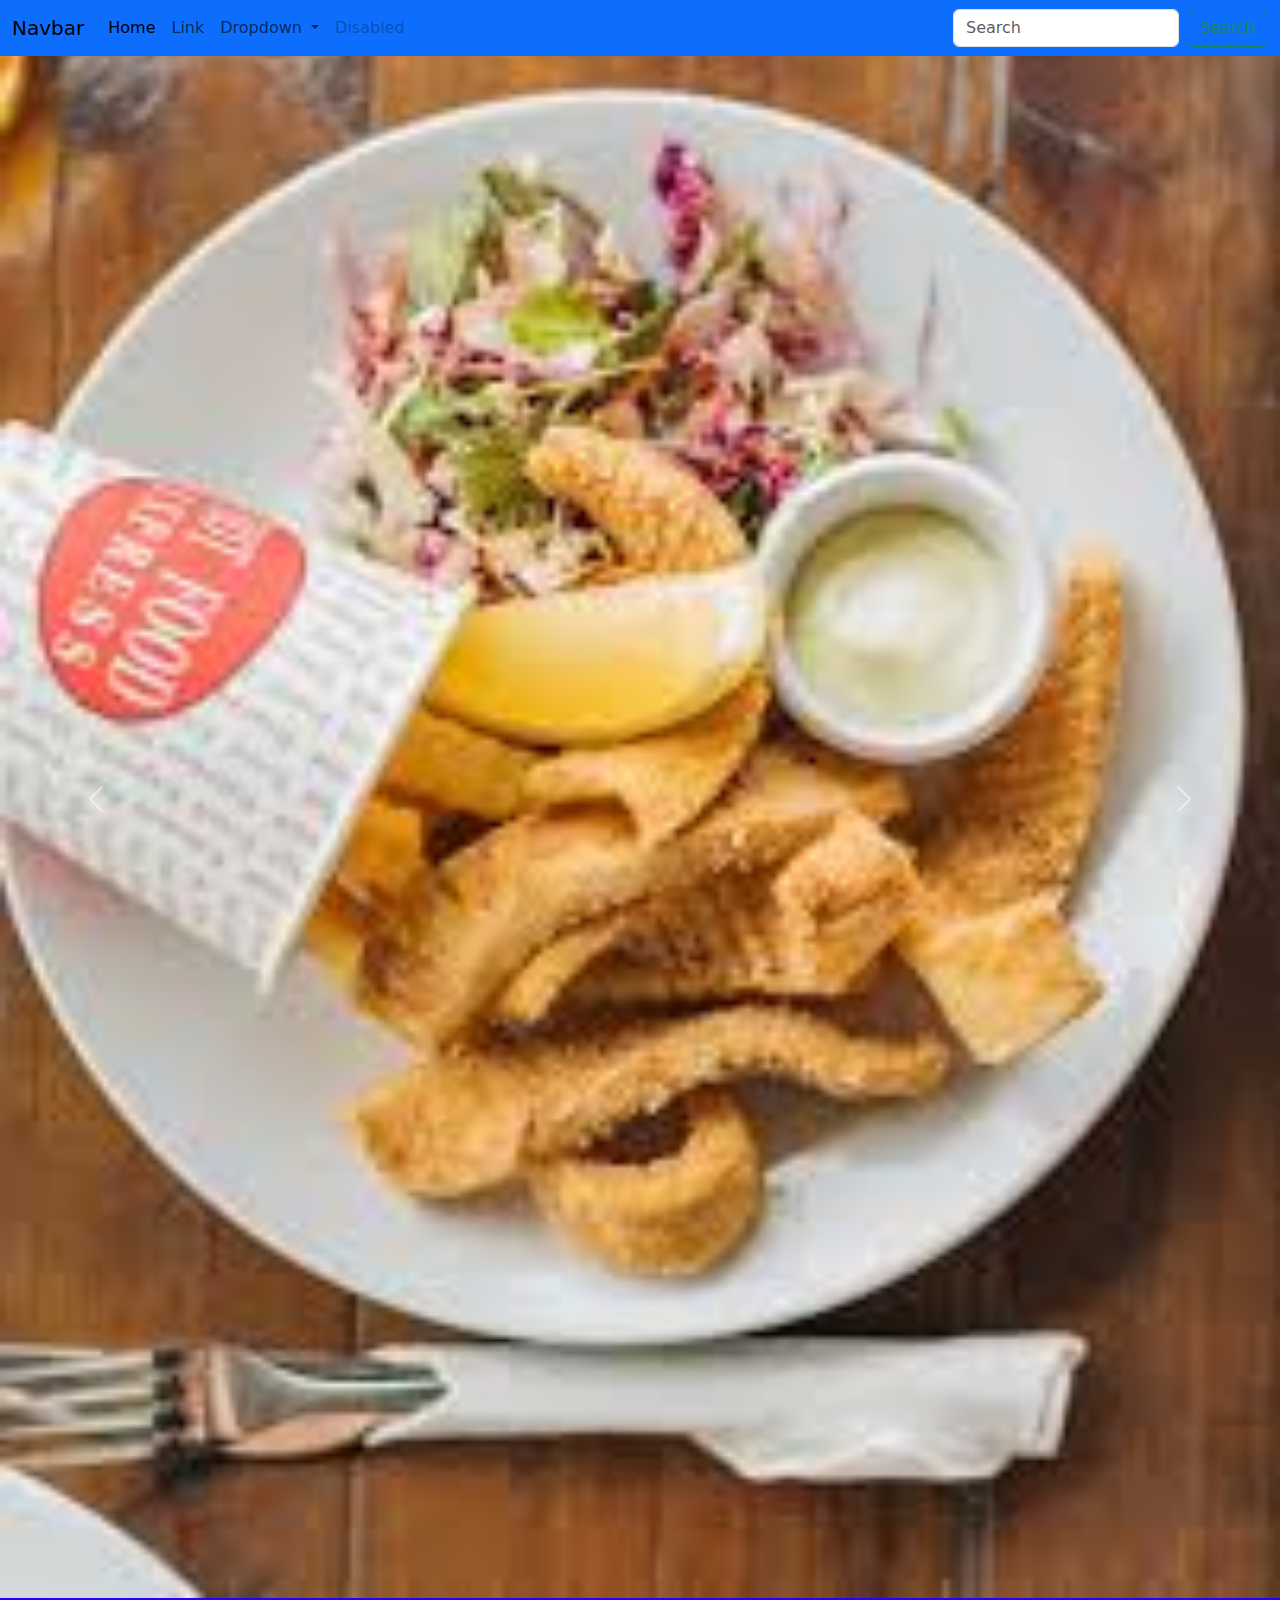
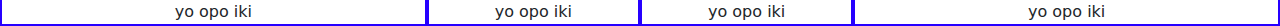
<file: 22index.html>
<!doctype html>
<html lang="en">
  <head>
    <meta charset="utf-8">
    <meta name="viewport" content="width=device-width, initial-scale=1">
    <title>Bootstrap demo</title>
    <link href="https://cdn.jsdelivr.net/npm/bootstrap@5.3.3/dist/css/bootstrap.min.css" rel="stylesheet" integrity="sha384-QWTKZyjpPEjISv5WaRU9OFeRpok6YctnYmDr5pNlyT2bRjXh0JMhjY6hW+ALEwIH" crossorigin="anonymous">
  </head>
  <body>
    <nav class="navbar navbar-expand-lg bg-primary fixed-top" data-bs-theme="primary">
        <div class="container-fluid ">
          <a class="navbar-brand" href="#">Navbar</a>
          <button class="navbar-toggler" type="button" data-bs-toggle="collapse" data-bs-target="#navbarSupportedContent" aria-controls="navbarSupportedContent" aria-expanded="false" aria-label="Toggle navigation">
            <span class="navbar-toggler-icon"></span>
          </button>
          <div class="collapse navbar-collapse" id="navbarSupportedContent">
            <ul class="navbar-nav me-auto mb-2 mb-lg-0">
              <li class="nav-item">
                <a class="nav-link active" aria-current="page" href="#">Home</a>
              </li>
              <li class="nav-item">
                <a class="nav-link" href="#">Link</a>
              </li>
              <li class="nav-item dropdown">
                <a class="nav-link dropdown-toggle" href="#" role="button" data-bs-toggle="dropdown" aria-expanded="false">
                  Dropdown
                </a>
                <ul class="dropdown-menu">
                  <li><a class="dropdown-item" href="#">Action</a></li>
                  <li><a class="dropdown-item" href="#">Another action</a></li>
                  <li><hr class="dropdown-divider"></li>
                  <li><a class="dropdown-item" href="#">Something else here</a></li>
                </ul>
              </li>
              <li class="nav-item">
                <a class="nav-link disabled" aria-disabled="true">Disabled</a>
              </li>
            </ul>
            <form class="d-flex" role="search">
              <input class="form-control me-2" type="search" placeholder="Search" aria-label="Search">
              <button class="btn btn-outline-success" type="submit">Search</button>
            </form>
          </div>
        </div>
      </nav>

      <div id="carouselExample" class="carousel slide">
        <div class="carousel-inner">
          <div class="carousel-item active">
            <img src="food 3.jfif" class="d-block w-100" alt="...">
          </div>
          <div class="carousel-item">
            <img src="food cafe 1.jfif" class="d-block w-100" alt="...">
          </div>
          <div class="carousel-item">
            <img src="food cafe 2.jfif" class="d-block w-100" alt="...">
          </div>
        </div>
        <button class="carousel-control-prev" type="button" data-bs-target="#carouselExample" data-bs-slide="prev">
          <span class="carousel-control-prev-icon" aria-hidden="true"></span>
          <span class="visually-hidden">Previous</span>
        </button>
        <button class="carousel-control-next" type="button" data-bs-target="#carouselExample" data-bs-slide="next">
          <span class="carousel-control-next-icon" aria-hidden="true"></span>
          <span class="visually-hidden">Next</span>
        </button>
      </div>
      
    <div class="container-fluid text-center">
        <div class="row">
          <div class="col-md-4" style="border: 2px solid rgb(38, 0, 255)">
            yo opo iki
          </div>
          <div class="col-md-2" style="border: 2px solid rgb(38, 0, 255)">
            yo opo iki
          </div>
          <div class="col-md-2" style="border: 2px solid rgb(38, 0, 255)">
            yo opo iki
          </div>
          <div class="col-md-4" style="border: 2px solid rgb(38, 0, 255)">
            yo opo iki
          </div>
        </div>
      </div>
      
    <script src="https://cdn.jsdelivr.net/npm/bootstrap@5.3.3/dist/js/bootstrap.bundle.min.js" integrity="sha384-YvpcrYf0tY3lHB60NNkmXc5s9fDVZLESaAA55NDzOxhy9GkcIdslK1eN7N6jIeHz" crossorigin="anonymous"></script>
    
  </body>
</html>
</file>
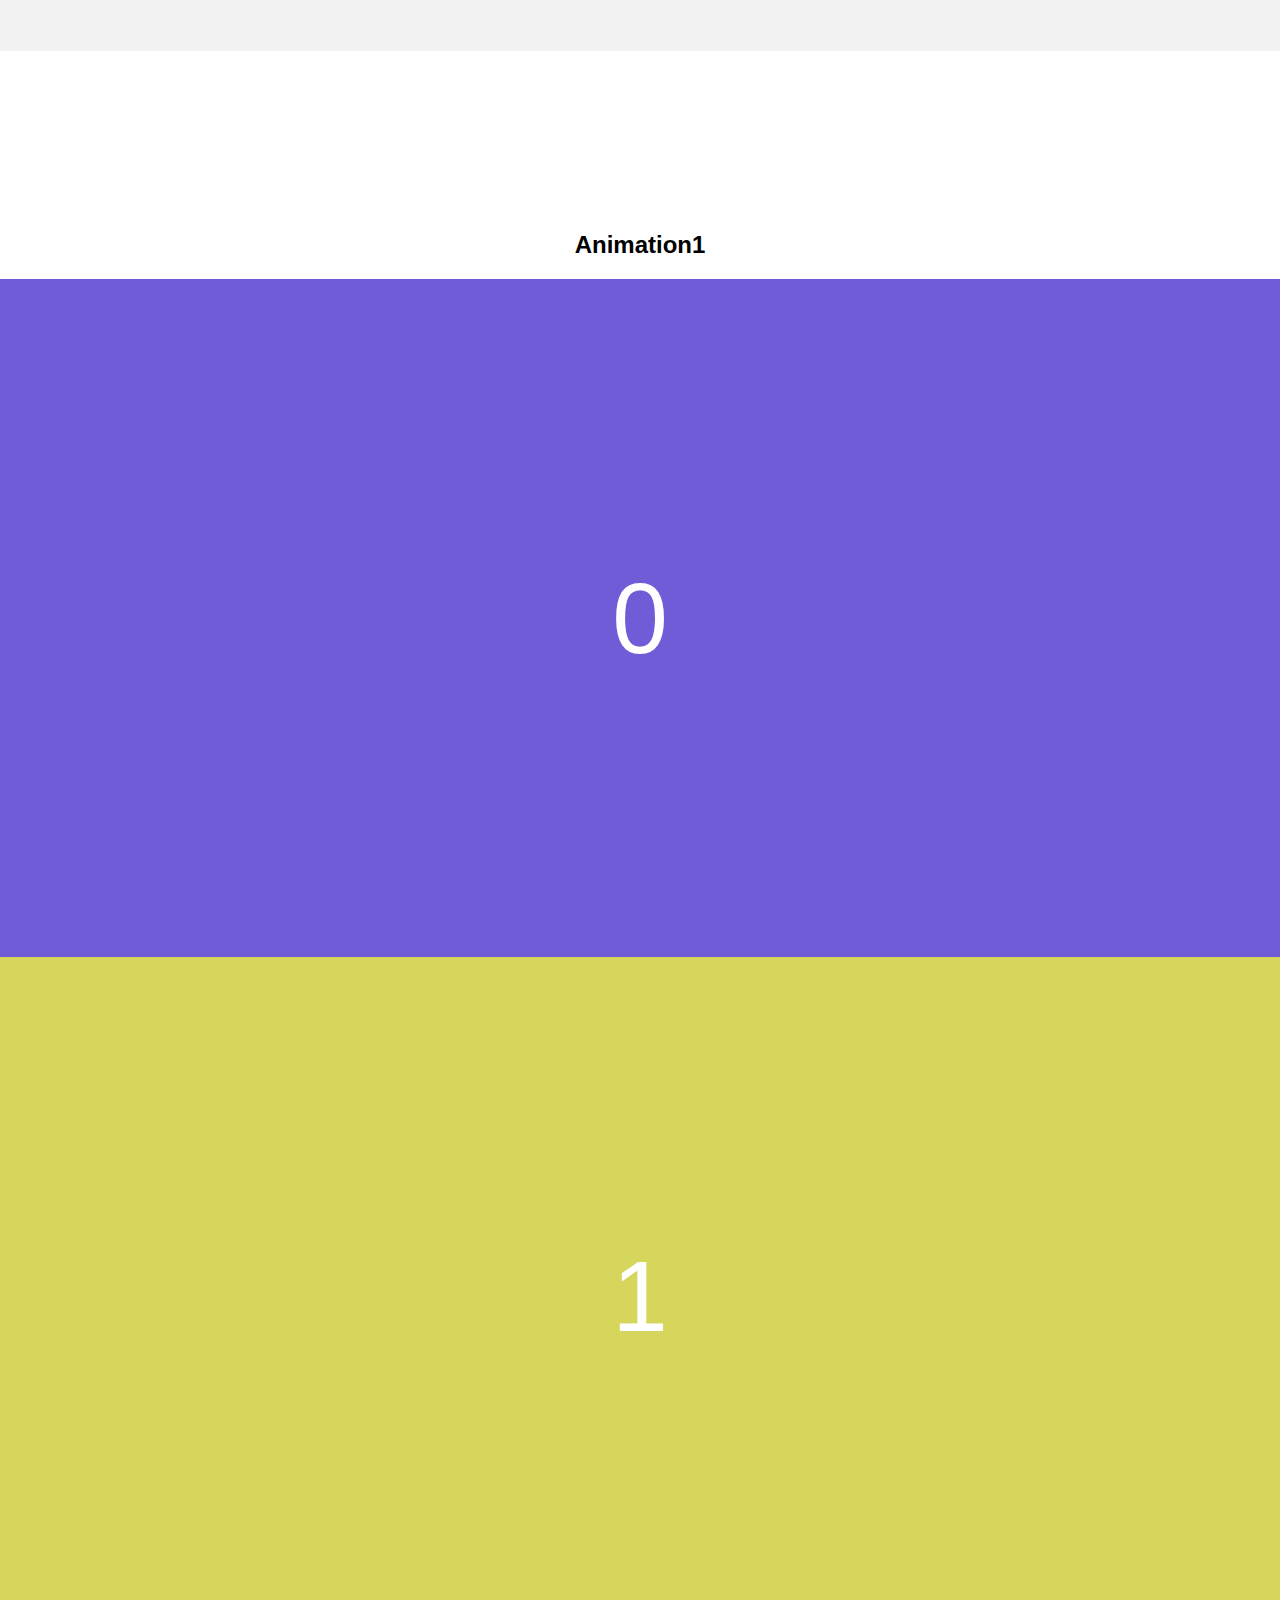
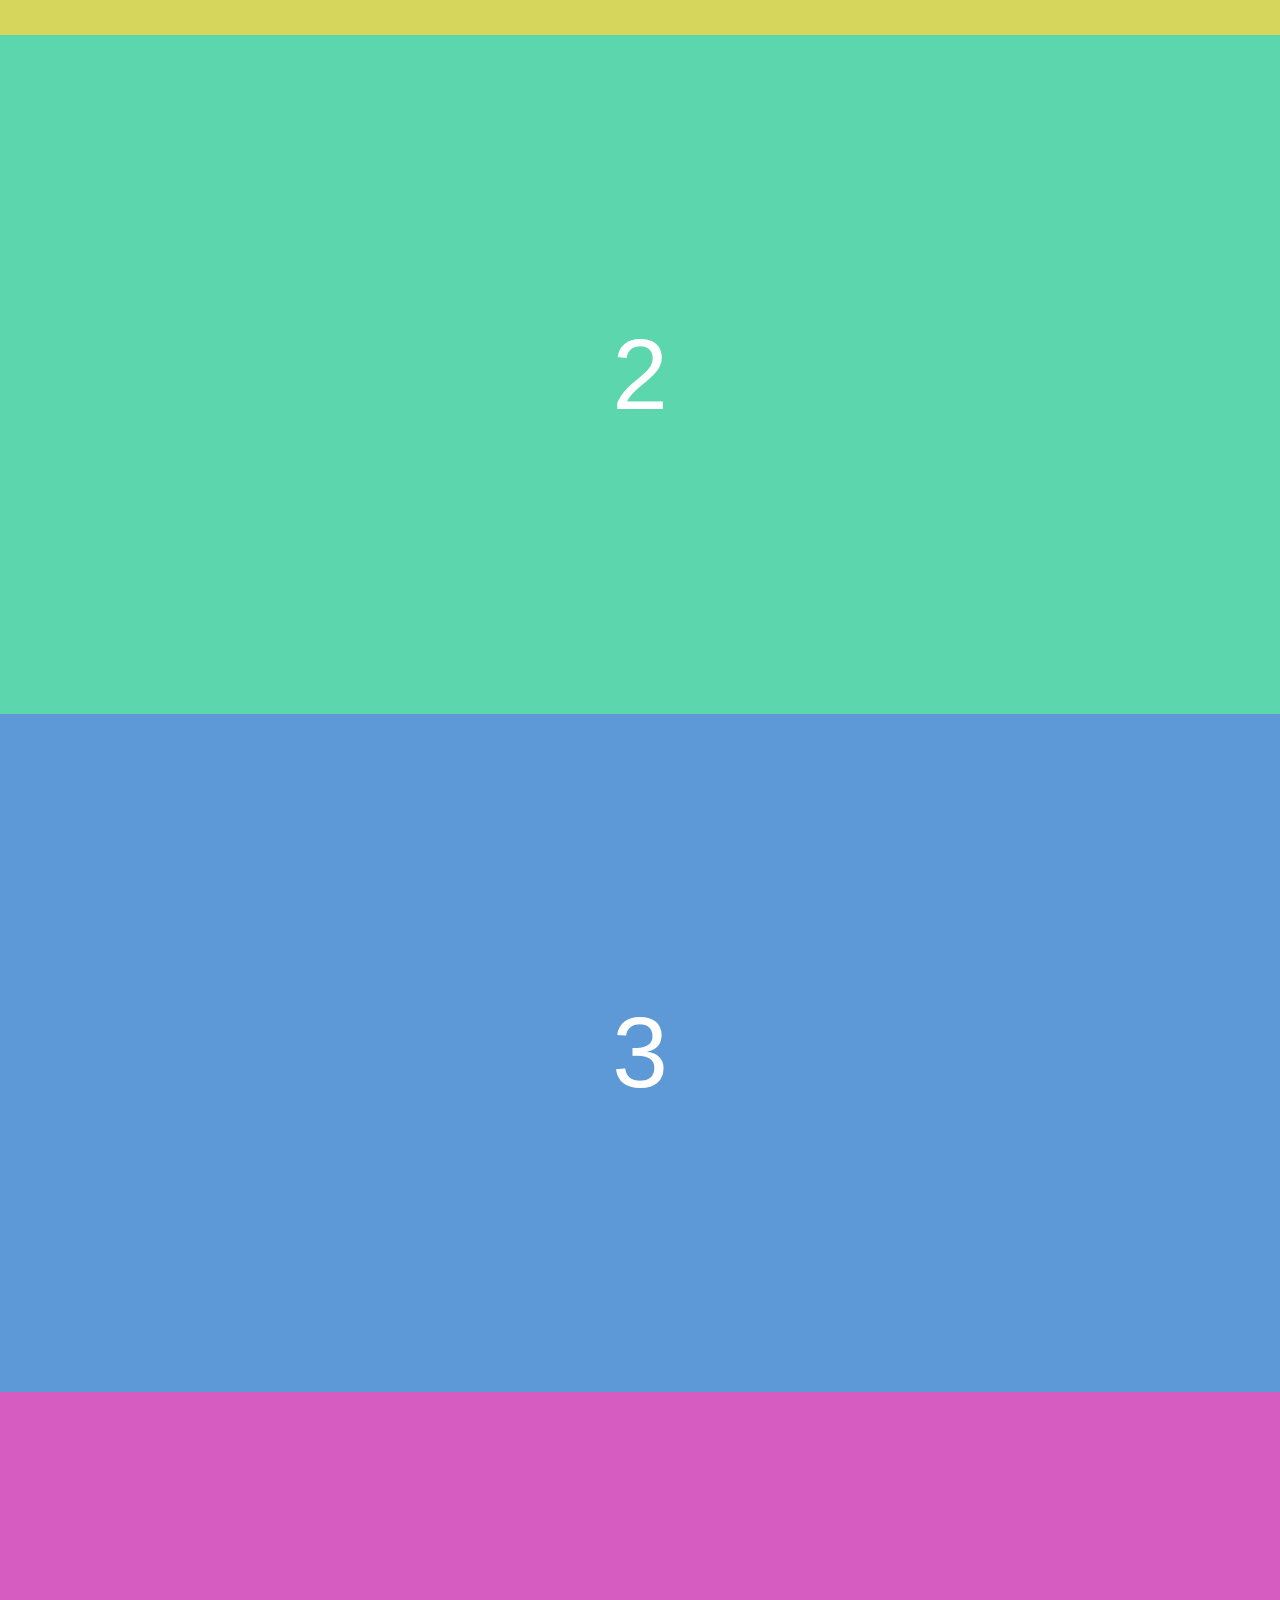
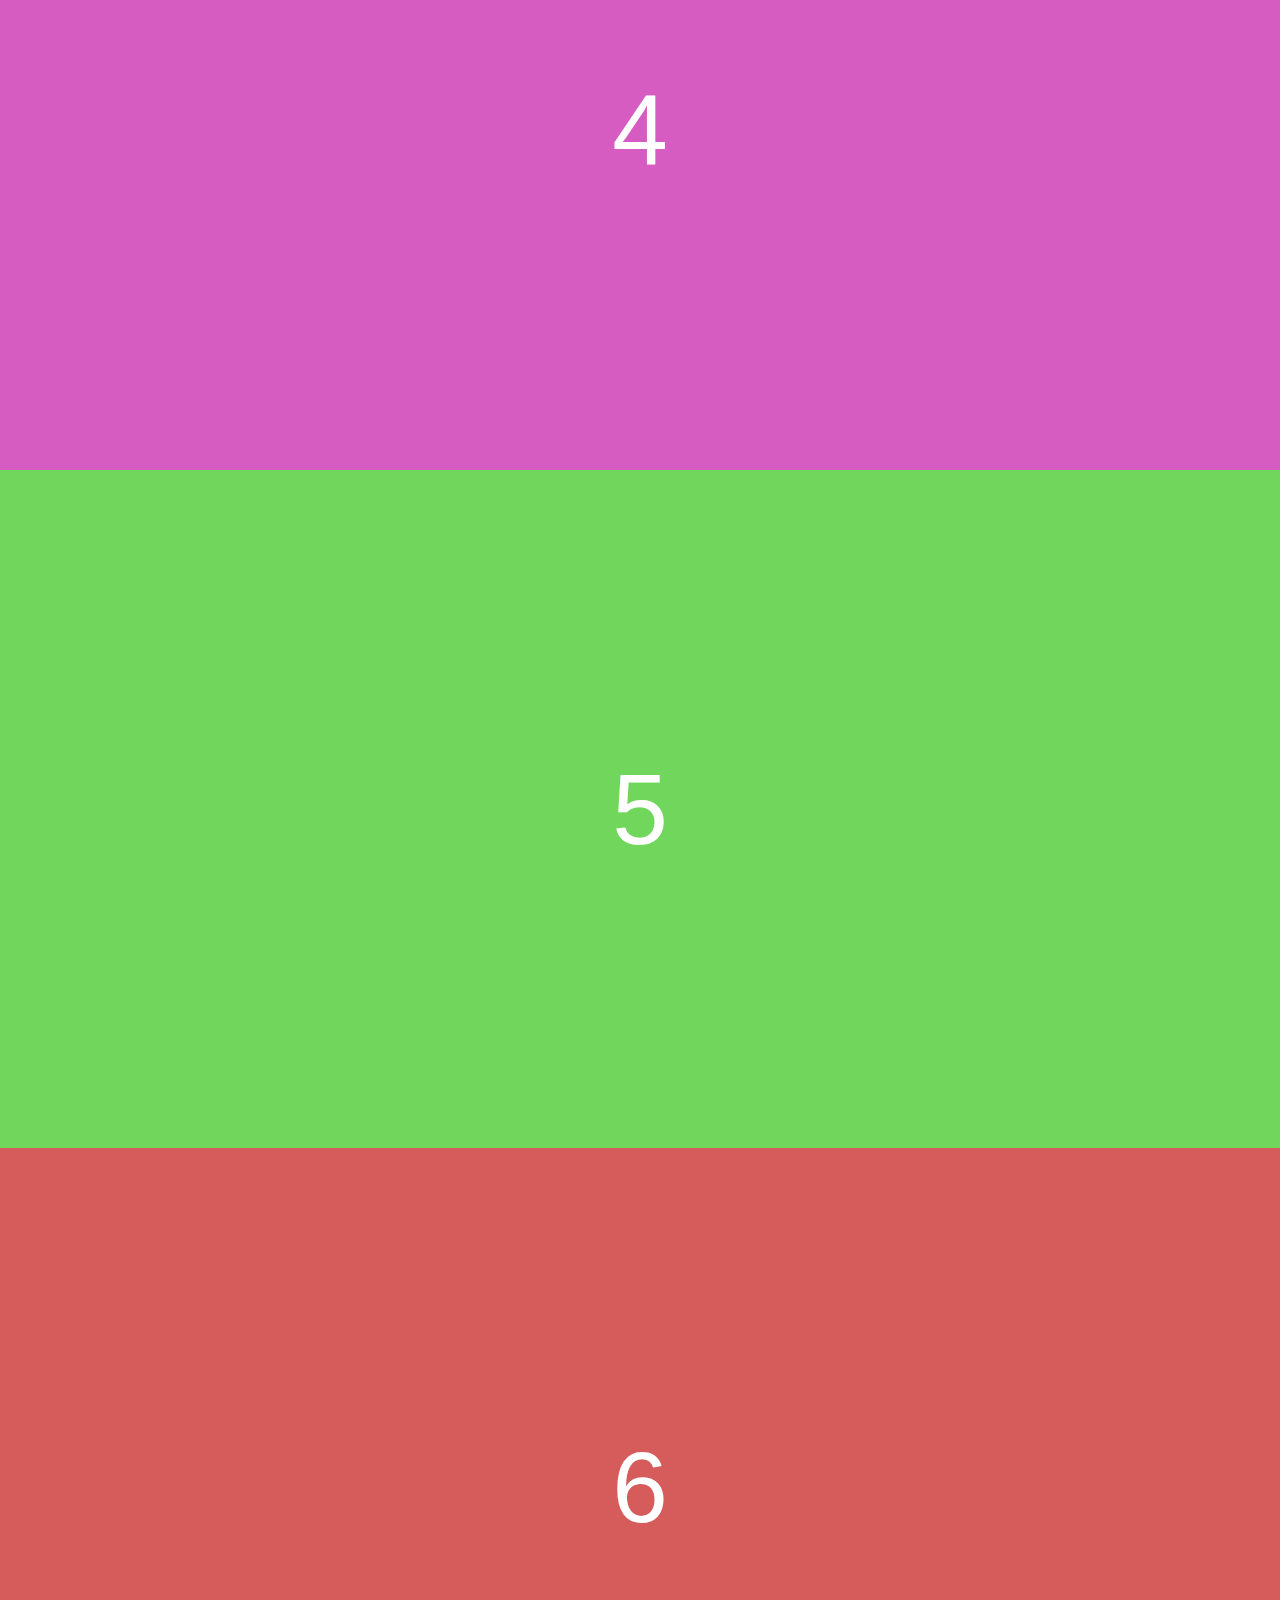
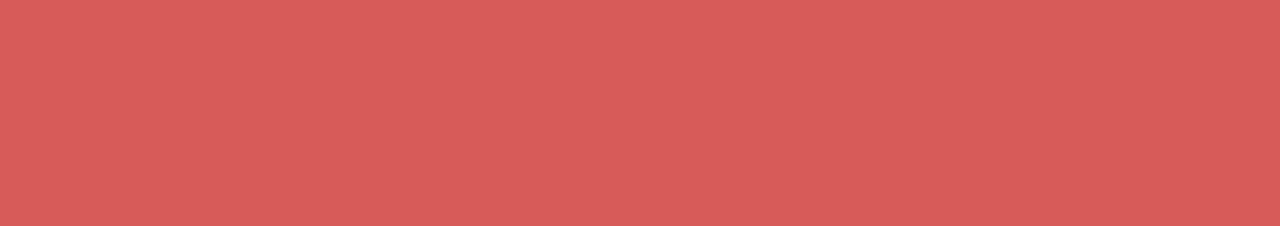
<file: tiny-slider-master/test/animation1.html>
<!DOCTYPE html>
<!--[if (IE 8)&!(IEMobile)]><html class="no-js lt-ie10 lt-ie9" lang="en"><![endif]-->
<!--[if (IE 9)&!(IEMobile)]><html class="no-js lt-ie10" lang="en"><![endif]-->
<!--[if gt IE 9]><!-->
<html class="no-js" lang="en">
  <!--<![endif]-->
  <head>
    <meta charset="utf-8">
    <meta name="viewport" content="width=device-width, initial-scale=1">
    <title>
      Tiny slider
    </title>
    <meta name="description" content="">
    <meta name="author" content="">
    <meta name="HandheldFriendly" content="True">
    <meta name="MobileOptimized" content="320">
    <meta name="apple-mobile-web-app-capable" content="yes">
    <meta name="apple-mobile-web-app-status-bar-style" content="black-translucent">
    <meta http-equiv="X-UA-Compatible" content="IE=Edge">
    <link rel="stylesheet" href="../dist/tiny-slider.css">
    <link rel="stylesheet" href="css/test.css"><!--[if (IE 8)&!(IEMobile)]><script src="../dist/tiny-slider.helper.ie8.js"></script><![endif]-->

    <script src="../dist/tiny-slider.js"></script>
  </head>
  <body>
    <div class="test-results"></div>
    <div id="animation1_wrapper">
      <h2>
        Animation1
      </h2>
      <div class="animation1" id="animation1">
        <div class="item">
          <div class="img img-0" style="">
            <a href="">0</a>
          </div>
        </div>
        <div class="item">
          <div class="img img-1" style="">
            <a href="">1</a>
          </div>
        </div>
        <div class="item">
          <div class="img img-2" style="">
            <a href="">2</a>
          </div>
        </div>
        <div class="item">
          <div class="img img-3" style="">
            <a href="">3</a>
          </div>
        </div>
        <div class="item">
          <div class="img img-4" style="">
            <a href="">4</a>
          </div>
        </div>
        <div class="item">
          <div class="img img-5" style="">
            <a href="">5</a>
          </div>
        </div>
        <div class="item">
          <div class="img img-6" style="">
            <a href="">6</a>
          </div>
        </div>
      </div>
    </div>
    <script>
    var mobile = false,
      prefix = "",
      isTestPage = true,
      isDemoPage = false,
      classIn = 'tns-fadeIn',
      classOut = 'tns-fadeOut',
      speed = 0,
      doc = document,
      win = window,
      ww = win.innerWidth || doc.documentElement.clientWidth || doc.body.clientWidth,
      fw = getFW(ww),
      initFns = {},
      sliders = new Object(),
      edgepadding = 50,
      gutter = 10;

    function getFW (width) {
    var sm = 400, md = 900, lg = 1400;
    return width < sm ? 150 : width >= sm && width < md ? 200 : width >= md && width < lg ? 300 : 400;
    }
    window.addEventListener('resize', function() { fw = getFW(ww); });
    </script> 
    <script src="js/options.js"></script> <!--[if (IE 8)&!(IEMobile)]>
<script>
  if (Object.defineProperty 
    && Object.getOwnPropertyDescriptor 
    && Object.getOwnPropertyDescriptor(Element.prototype, "textContent") 
    && !Object.getOwnPropertyDescriptor(Element.prototype, "textContent").get) {
    (function() {
      var innerText = Object.getOwnPropertyDescriptor(Element.prototype, "innerText");
      Object.defineProperty(Element.prototype, "textContent",
       {
         get: function() {
           return innerText.get.call(this);
         },
         set: function(s) {
           return innerText.set.call(this, s);
         }
       }
     );
    })();
  }
</script>
<![endif]-->
     
    <script src="js/es6-promise.auto.min.js"></script> 
    <script src="js/helpers.js"></script> 
    <script src="js/babel-polyfill/dist/polyfill.min.js"></script> 
    <script src="js/tests-async-es5.js"></script> 
    <script src="js/run.js"></script>
  </body>
</html>
</file>
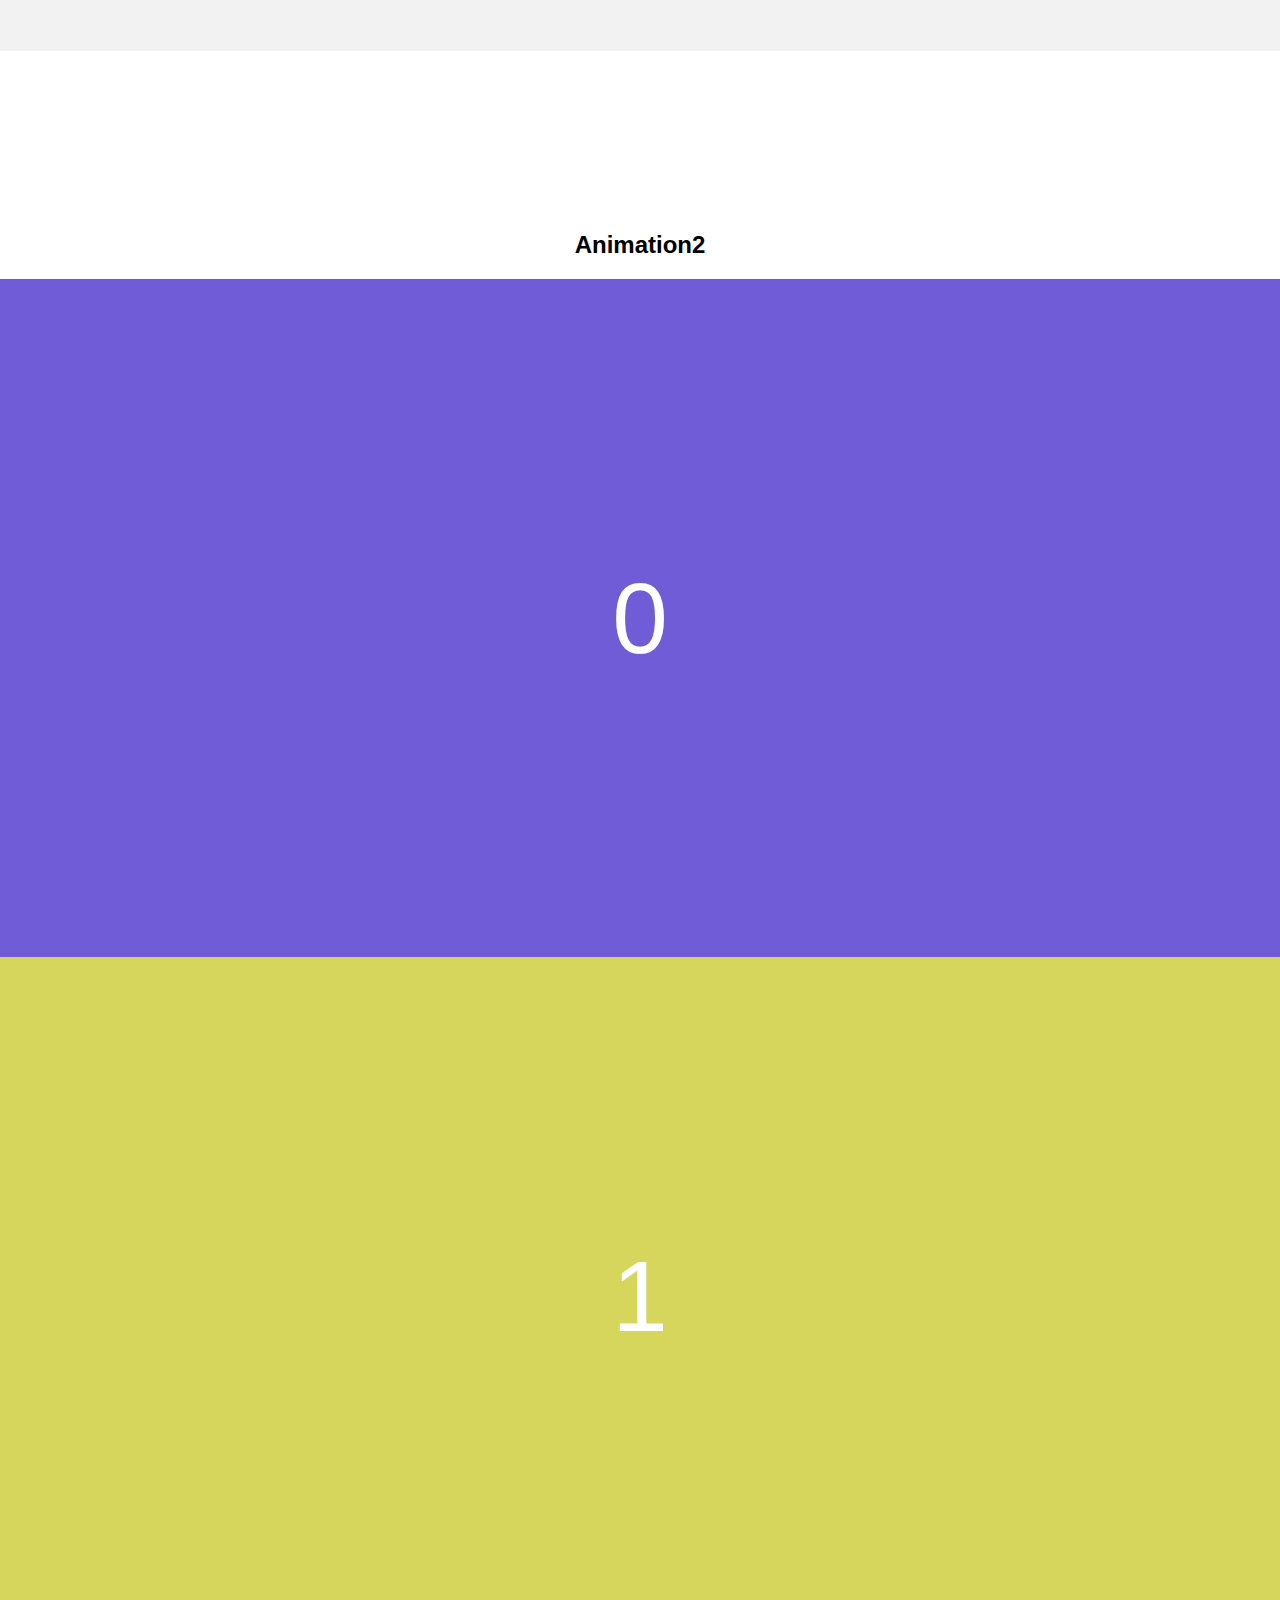
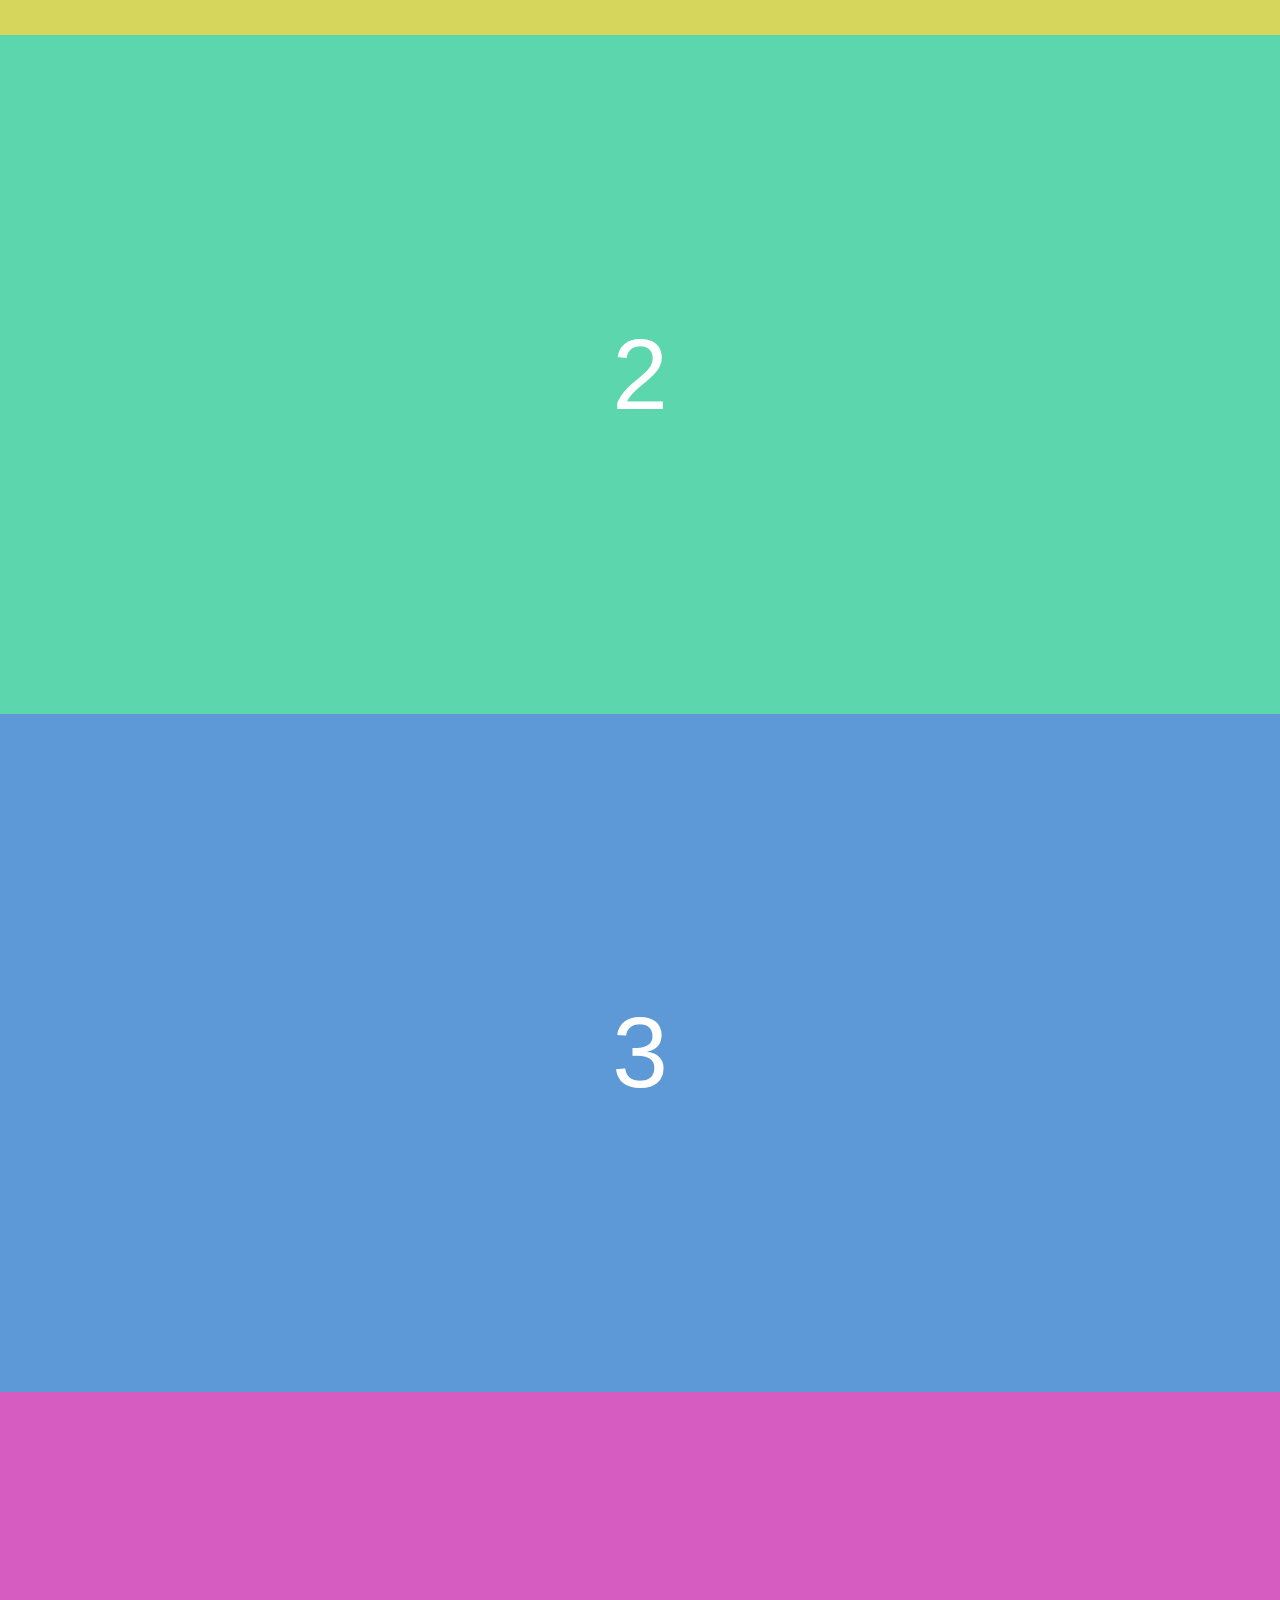
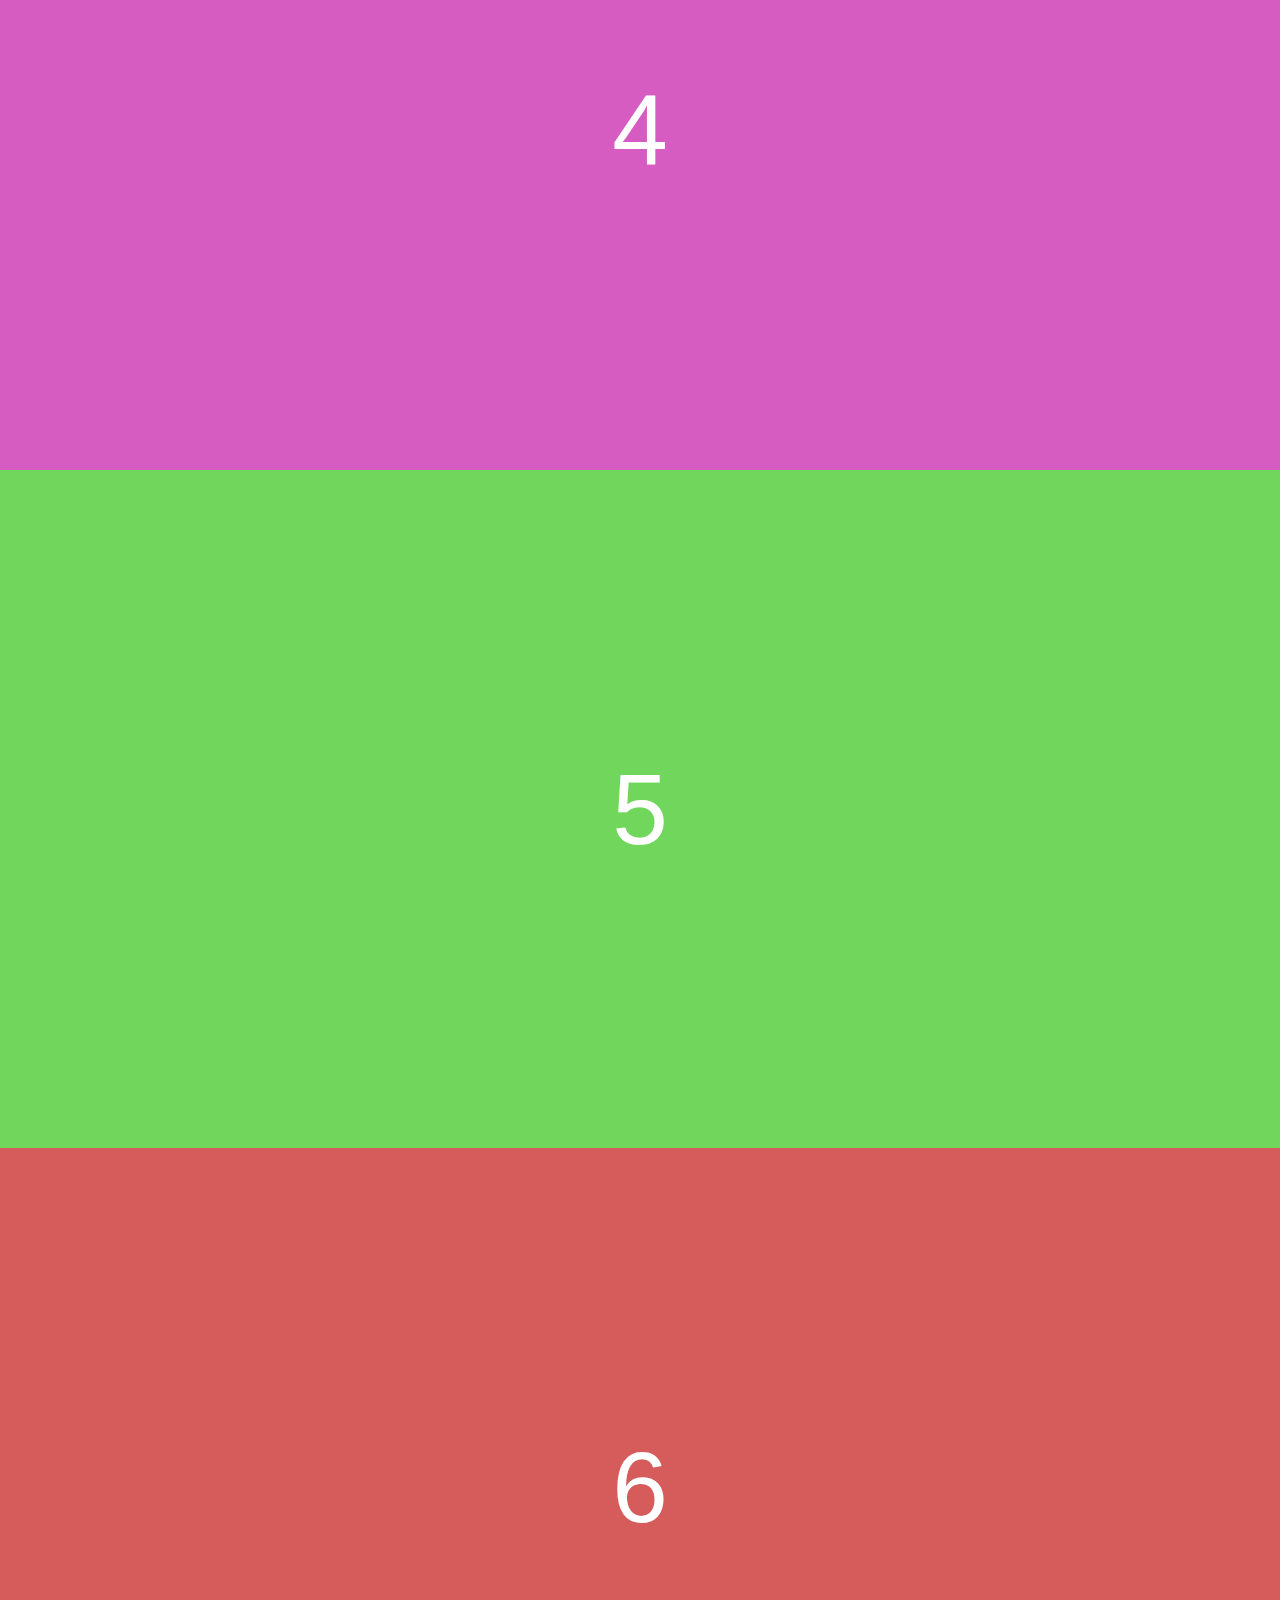
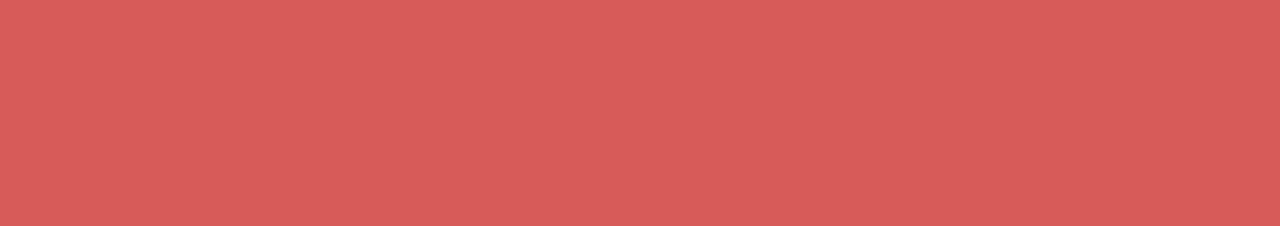
<file: tiny-slider-master/test/animation2.html>
<!DOCTYPE html>
<!--[if (IE 8)&!(IEMobile)]><html class="no-js lt-ie10 lt-ie9" lang="en"><![endif]-->
<!--[if (IE 9)&!(IEMobile)]><html class="no-js lt-ie10" lang="en"><![endif]-->
<!--[if gt IE 9]><!-->
<html class="no-js" lang="en">
  <!--<![endif]-->
  <head>
    <meta charset="utf-8">
    <meta name="viewport" content="width=device-width, initial-scale=1">
    <title>
      Tiny slider
    </title>
    <meta name="description" content="">
    <meta name="author" content="">
    <meta name="HandheldFriendly" content="True">
    <meta name="MobileOptimized" content="320">
    <meta name="apple-mobile-web-app-capable" content="yes">
    <meta name="apple-mobile-web-app-status-bar-style" content="black-translucent">
    <meta http-equiv="X-UA-Compatible" content="IE=Edge">
    <link rel="stylesheet" href="../dist/tiny-slider.css">
    <link rel="stylesheet" href="css/test.css"><!--[if (IE 8)&!(IEMobile)]><script src="../dist/tiny-slider.helper.ie8.js"></script><![endif]-->

    <script src="../dist/tiny-slider.js"></script>
  </head>
  <body>
    <div class="test-results"></div>
    <div id="animation2_wrapper">
      <h2>
        Animation2
      </h2>
      <div class="animation2" id="animation2">
        <div class="item">
          <div class="img img-0" style="">
            <a href="">0</a>
          </div>
        </div>
        <div class="item">
          <div class="img img-1" style="">
            <a href="">1</a>
          </div>
        </div>
        <div class="item">
          <div class="img img-2" style="">
            <a href="">2</a>
          </div>
        </div>
        <div class="item">
          <div class="img img-3" style="">
            <a href="">3</a>
          </div>
        </div>
        <div class="item">
          <div class="img img-4" style="">
            <a href="">4</a>
          </div>
        </div>
        <div class="item">
          <div class="img img-5" style="">
            <a href="">5</a>
          </div>
        </div>
        <div class="item">
          <div class="img img-6" style="">
            <a href="">6</a>
          </div>
        </div>
      </div>
    </div>
    <script>
    var mobile = false,
      prefix = "",
      isTestPage = true,
      isDemoPage = false,
      classIn = 'tns-fadeIn',
      classOut = 'tns-fadeOut',
      speed = 0,
      doc = document,
      win = window,
      ww = win.innerWidth || doc.documentElement.clientWidth || doc.body.clientWidth,
      fw = getFW(ww),
      initFns = {},
      sliders = new Object(),
      edgepadding = 50,
      gutter = 10;

    function getFW (width) {
    var sm = 400, md = 900, lg = 1400;
    return width < sm ? 150 : width >= sm && width < md ? 200 : width >= md && width < lg ? 300 : 400;
    }
    window.addEventListener('resize', function() { fw = getFW(ww); });
    </script> 
    <script src="js/options.js"></script> <!--[if (IE 8)&!(IEMobile)]>
<script>
  if (Object.defineProperty 
    && Object.getOwnPropertyDescriptor 
    && Object.getOwnPropertyDescriptor(Element.prototype, "textContent") 
    && !Object.getOwnPropertyDescriptor(Element.prototype, "textContent").get) {
    (function() {
      var innerText = Object.getOwnPropertyDescriptor(Element.prototype, "innerText");
      Object.defineProperty(Element.prototype, "textContent",
       {
         get: function() {
           return innerText.get.call(this);
         },
         set: function(s) {
           return innerText.set.call(this, s);
         }
       }
     );
    })();
  }
</script>
<![endif]-->
     
    <script src="js/es6-promise.auto.min.js"></script> 
    <script src="js/helpers.js"></script> 
    <script src="js/babel-polyfill/dist/polyfill.min.js"></script> 
    <script src="js/tests-async-es5.js"></script> 
    <script src="js/run.js"></script>
  </body>
</html>
</file>
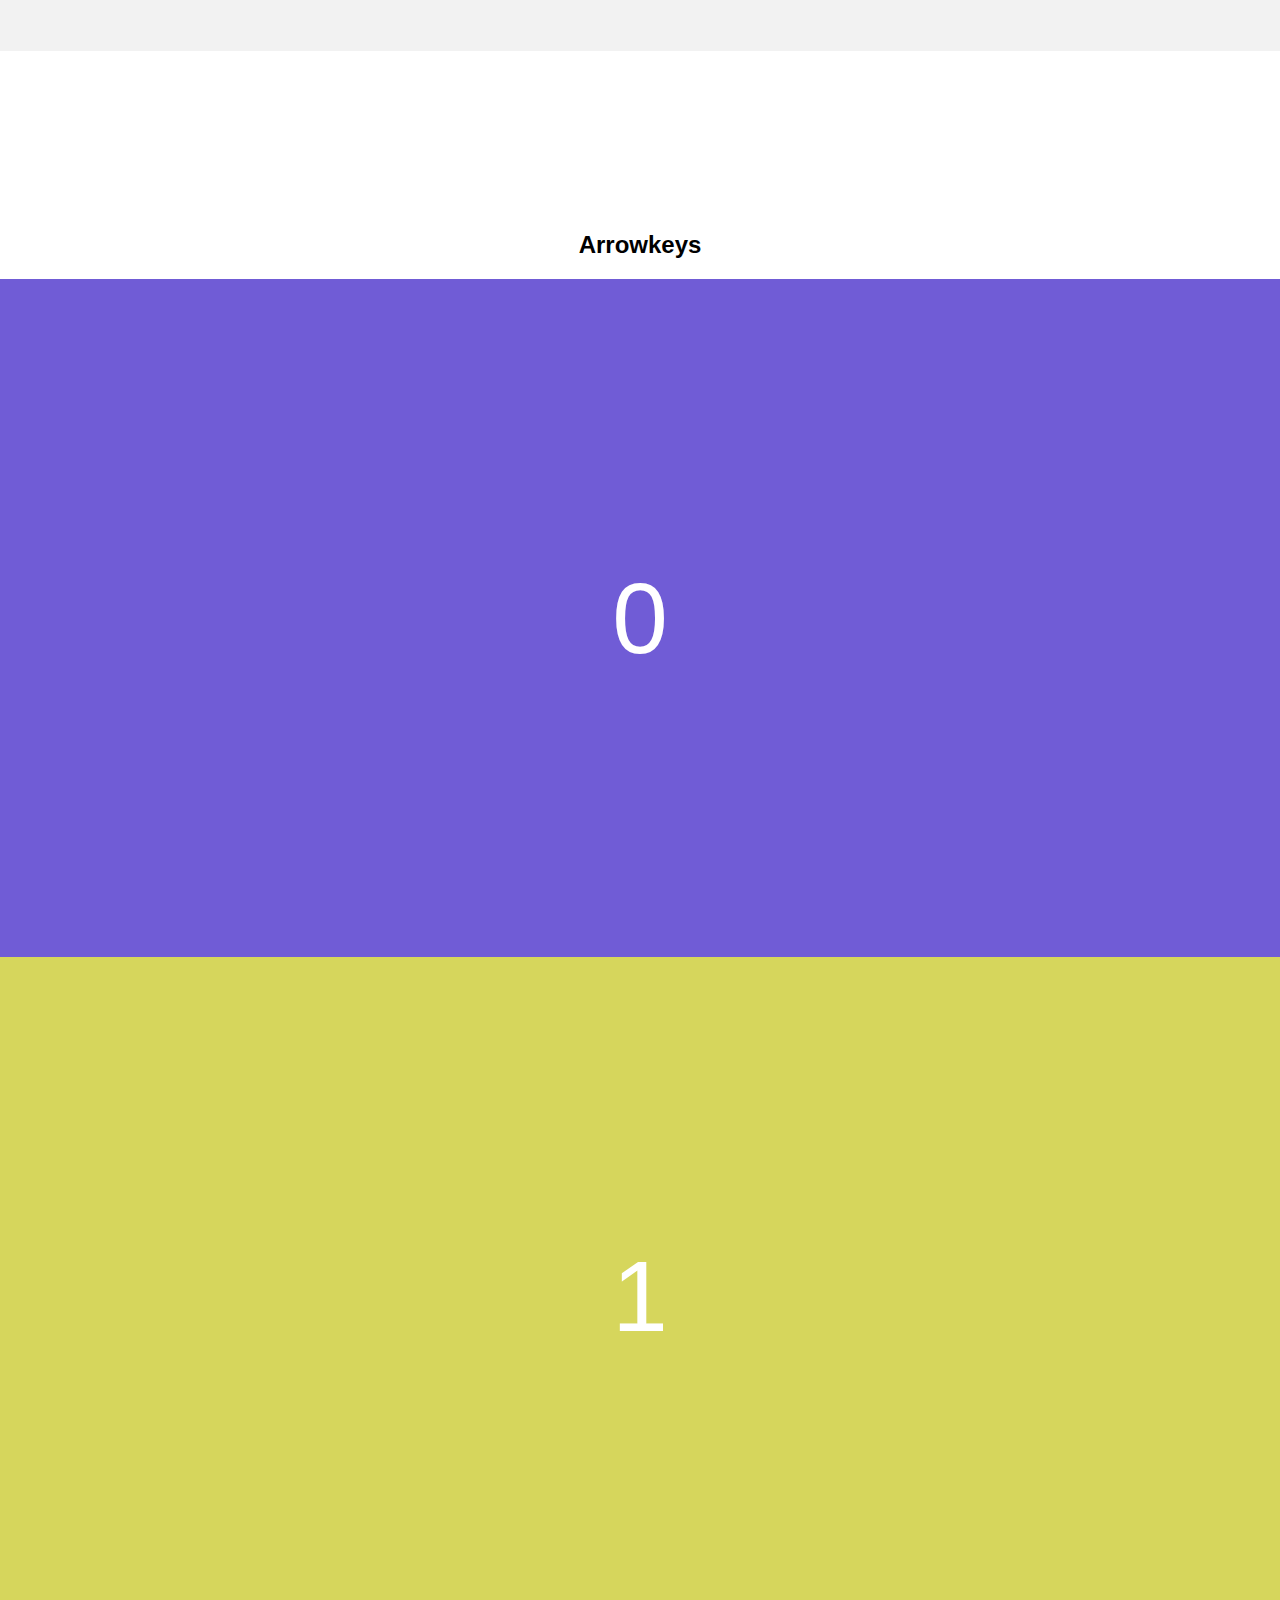
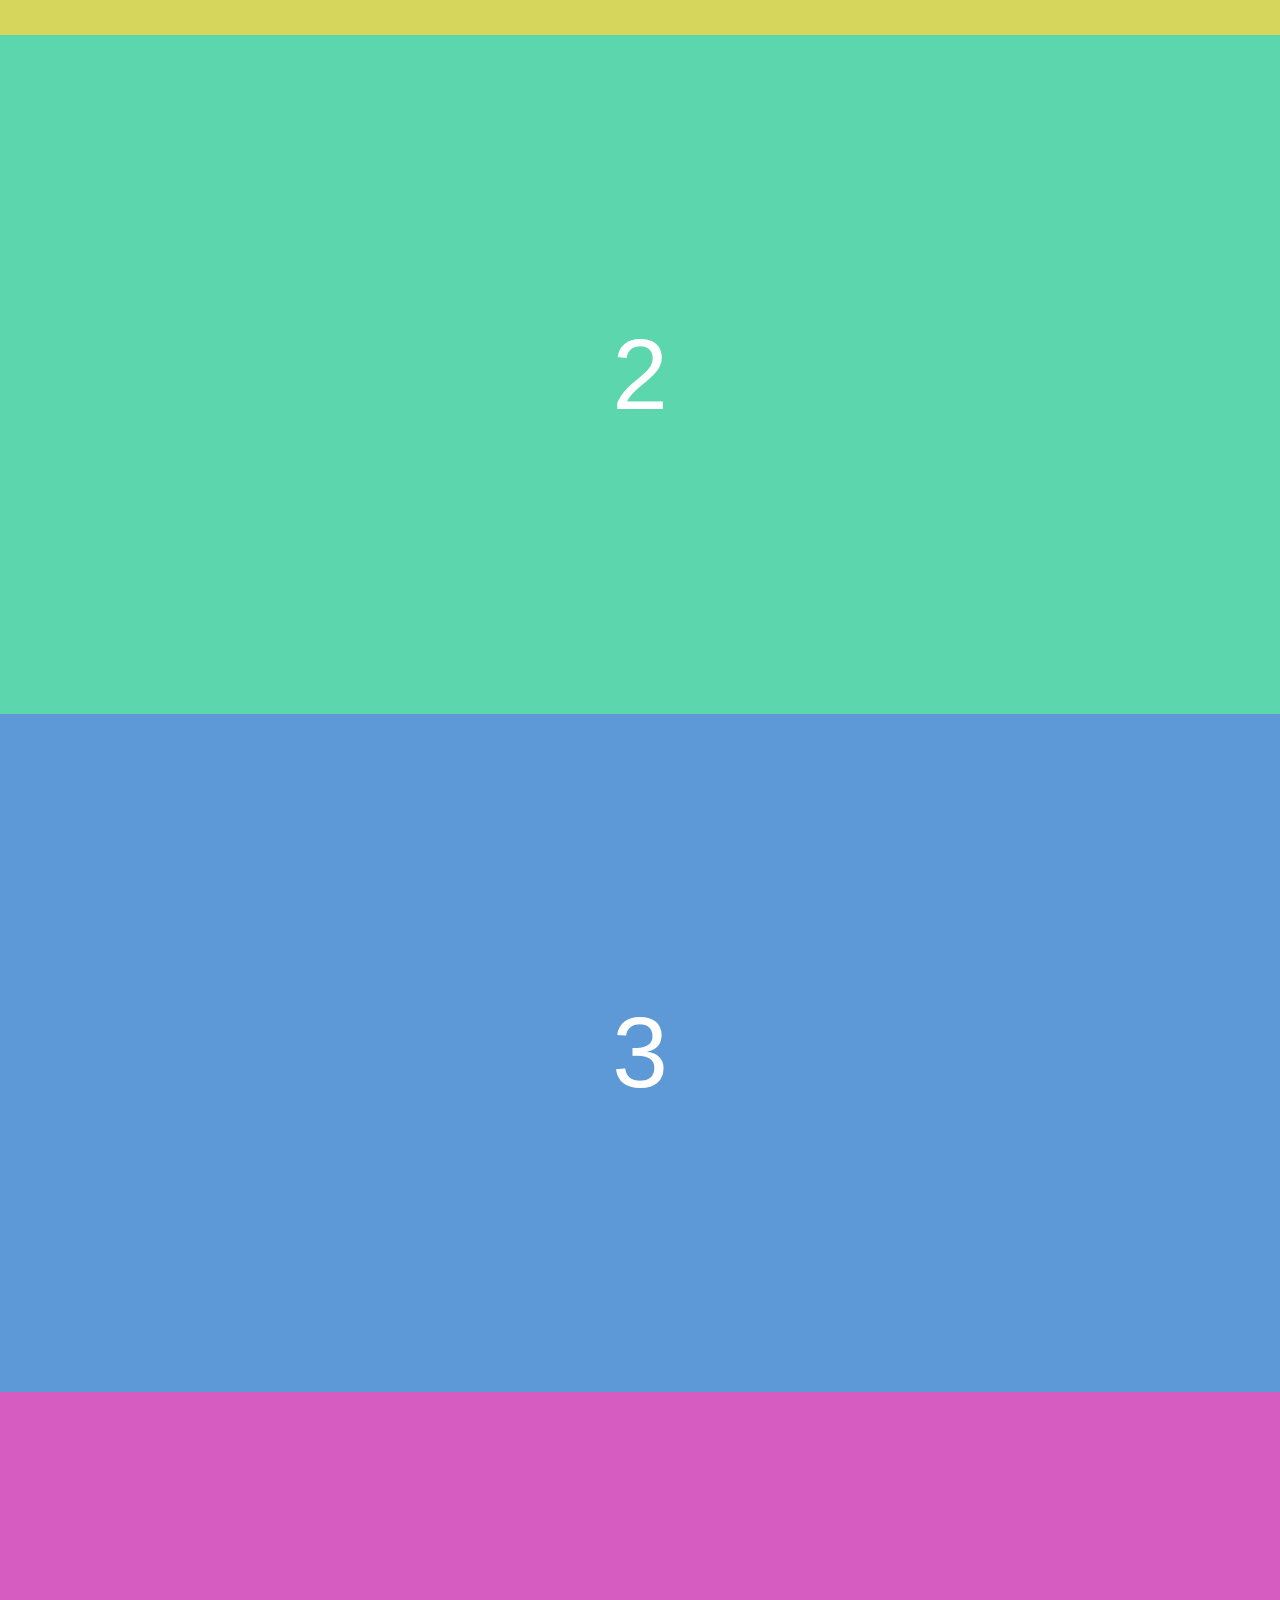
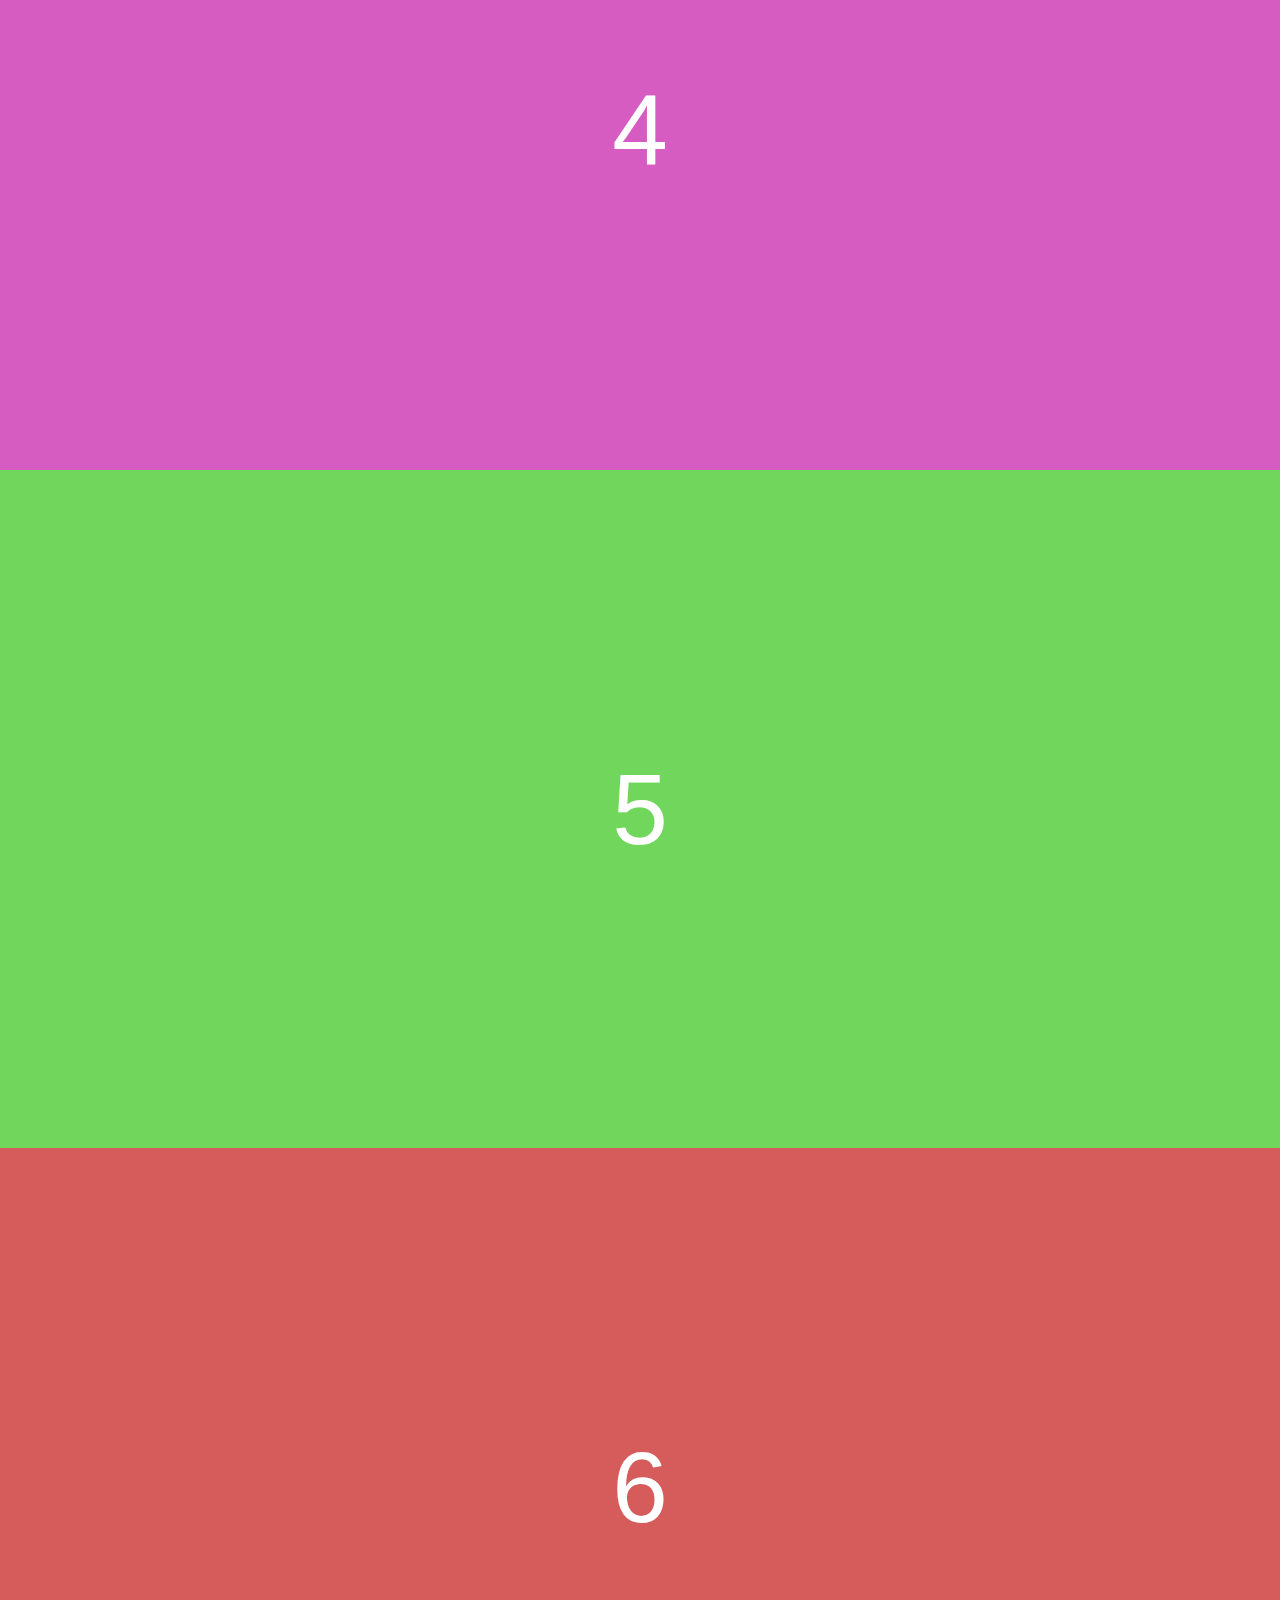
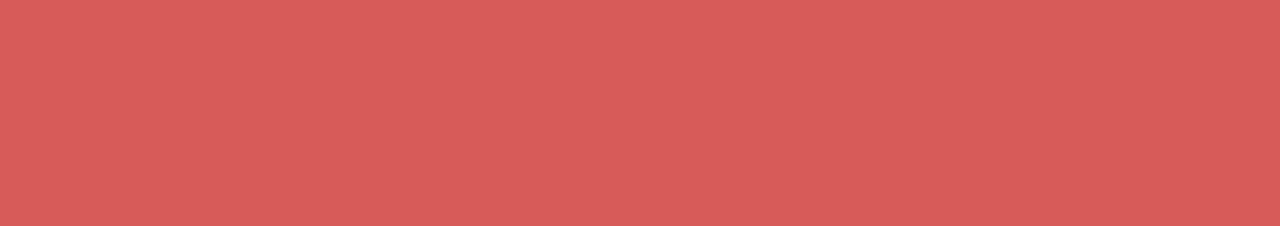
<file: tiny-slider-master/test/arrowKeys.html>
<!DOCTYPE html>
<!--[if (IE 8)&!(IEMobile)]><html class="no-js lt-ie10 lt-ie9" lang="en"><![endif]-->
<!--[if (IE 9)&!(IEMobile)]><html class="no-js lt-ie10" lang="en"><![endif]-->
<!--[if gt IE 9]><!-->
<html class="no-js" lang="en">
  <!--<![endif]-->
  <head>
    <meta charset="utf-8">
    <meta name="viewport" content="width=device-width, initial-scale=1">
    <title>
      Tiny slider
    </title>
    <meta name="description" content="">
    <meta name="author" content="">
    <meta name="HandheldFriendly" content="True">
    <meta name="MobileOptimized" content="320">
    <meta name="apple-mobile-web-app-capable" content="yes">
    <meta name="apple-mobile-web-app-status-bar-style" content="black-translucent">
    <meta http-equiv="X-UA-Compatible" content="IE=Edge">
    <link rel="stylesheet" href="../dist/tiny-slider.css">
    <link rel="stylesheet" href="css/test.css"><!--[if (IE 8)&!(IEMobile)]><script src="../dist/tiny-slider.helper.ie8.js"></script><![endif]-->

    <script src="../dist/tiny-slider.js"></script>
  </head>
  <body>
    <div class="test-results"></div>
    <div id="arrowKeys_wrapper">
      <h2>
        Arrowkeys
      </h2>
      <div class="arrowKeys" id="arrowKeys">
        <div class="item">
          <div class="img img-0" style="">
            <a href="">0</a>
          </div>
        </div>
        <div class="item">
          <div class="img img-1" style="">
            <a href="">1</a>
          </div>
        </div>
        <div class="item">
          <div class="img img-2" style="">
            <a href="">2</a>
          </div>
        </div>
        <div class="item">
          <div class="img img-3" style="">
            <a href="">3</a>
          </div>
        </div>
        <div class="item">
          <div class="img img-4" style="">
            <a href="">4</a>
          </div>
        </div>
        <div class="item">
          <div class="img img-5" style="">
            <a href="">5</a>
          </div>
        </div>
        <div class="item">
          <div class="img img-6" style="">
            <a href="">6</a>
          </div>
        </div>
      </div>
    </div>
    <script>
    var mobile = false,
      prefix = "",
      isTestPage = true,
      isDemoPage = false,
      classIn = 'tns-fadeIn',
      classOut = 'tns-fadeOut',
      speed = 0,
      doc = document,
      win = window,
      ww = win.innerWidth || doc.documentElement.clientWidth || doc.body.clientWidth,
      fw = getFW(ww),
      initFns = {},
      sliders = new Object(),
      edgepadding = 50,
      gutter = 10;

    function getFW (width) {
    var sm = 400, md = 900, lg = 1400;
    return width < sm ? 150 : width >= sm && width < md ? 200 : width >= md && width < lg ? 300 : 400;
    }
    window.addEventListener('resize', function() { fw = getFW(ww); });
    </script> 
    <script src="js/options.js"></script> <!--[if (IE 8)&!(IEMobile)]>
<script>
  if (Object.defineProperty 
    && Object.getOwnPropertyDescriptor 
    && Object.getOwnPropertyDescriptor(Element.prototype, "textContent") 
    && !Object.getOwnPropertyDescriptor(Element.prototype, "textContent").get) {
    (function() {
      var innerText = Object.getOwnPropertyDescriptor(Element.prototype, "innerText");
      Object.defineProperty(Element.prototype, "textContent",
       {
         get: function() {
           return innerText.get.call(this);
         },
         set: function(s) {
           return innerText.set.call(this, s);
         }
       }
     );
    })();
  }
</script>
<![endif]-->
     
    <script src="js/es6-promise.auto.min.js"></script> 
    <script src="js/helpers.js"></script> 
    <script src="js/babel-polyfill/dist/polyfill.min.js"></script> 
    <script src="js/tests-async-es5.js"></script> 
    <script src="js/run.js"></script>
  </body>
</html>
</file>
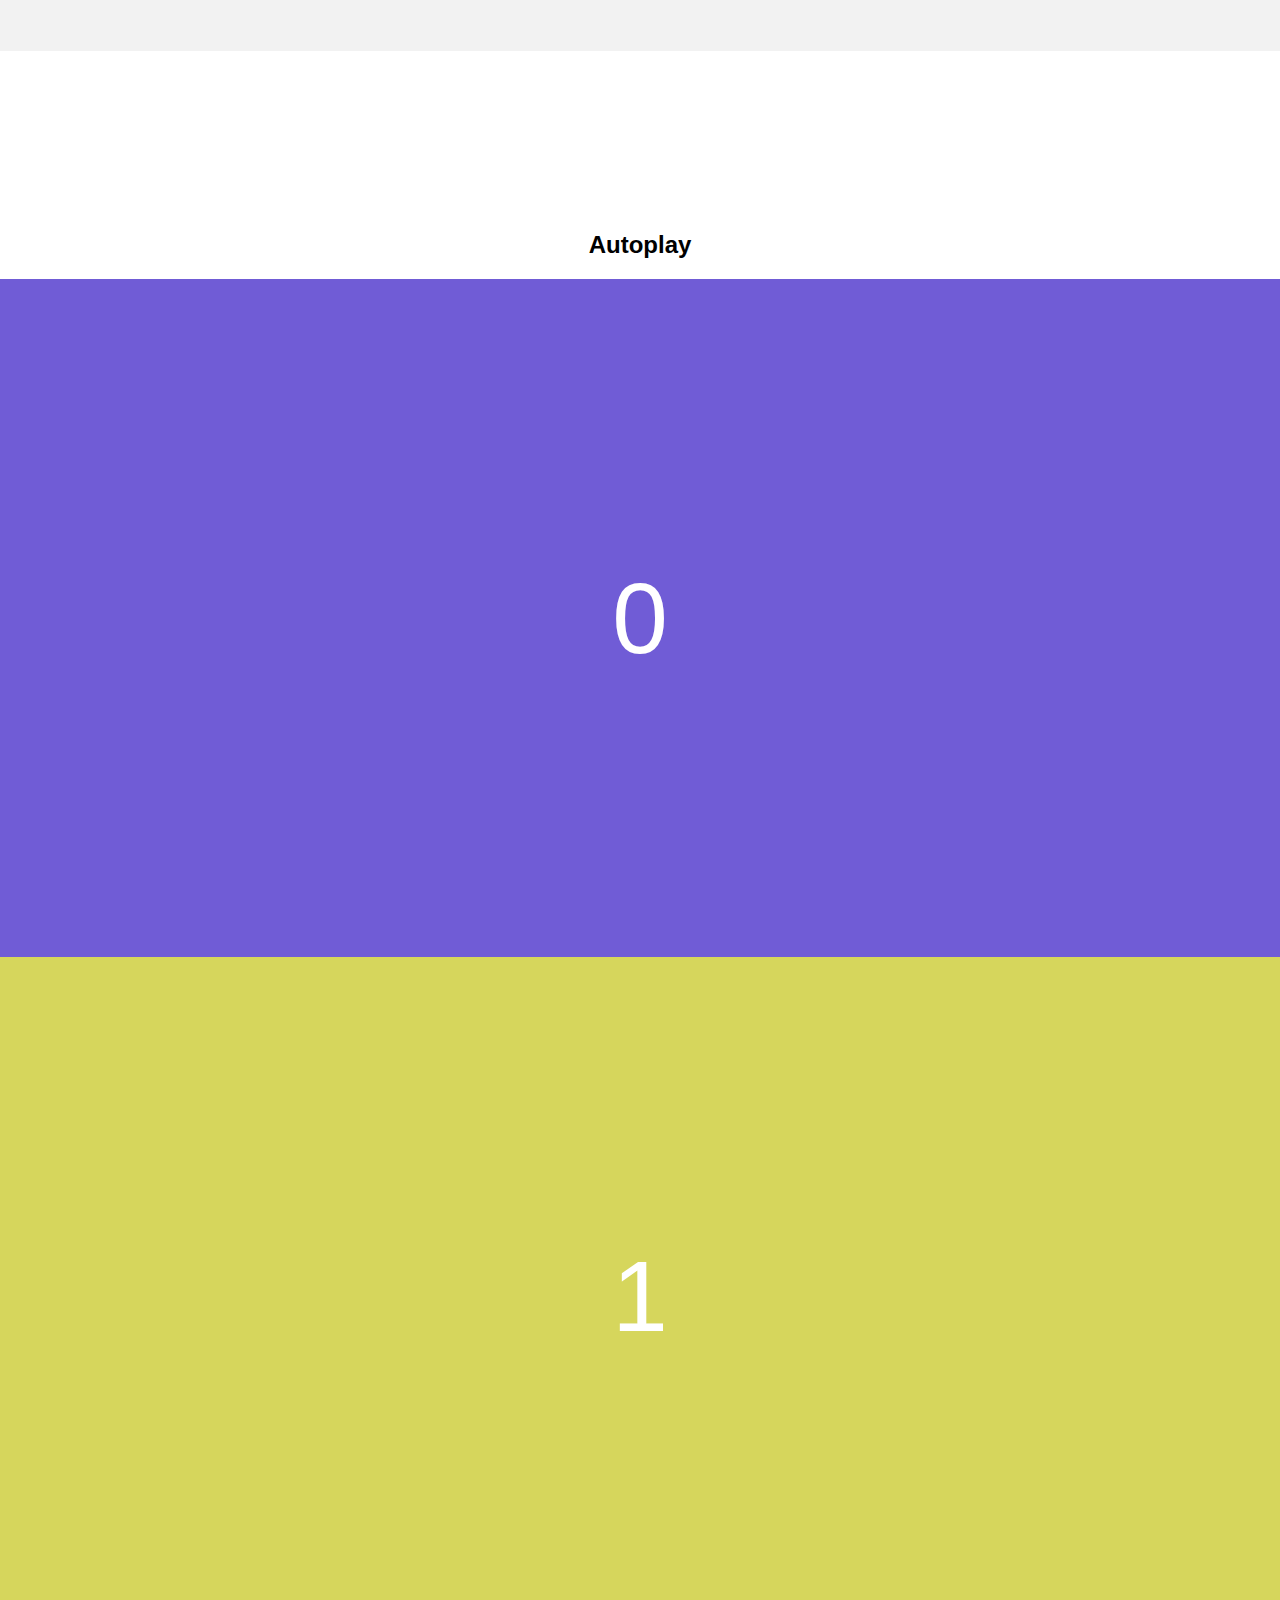
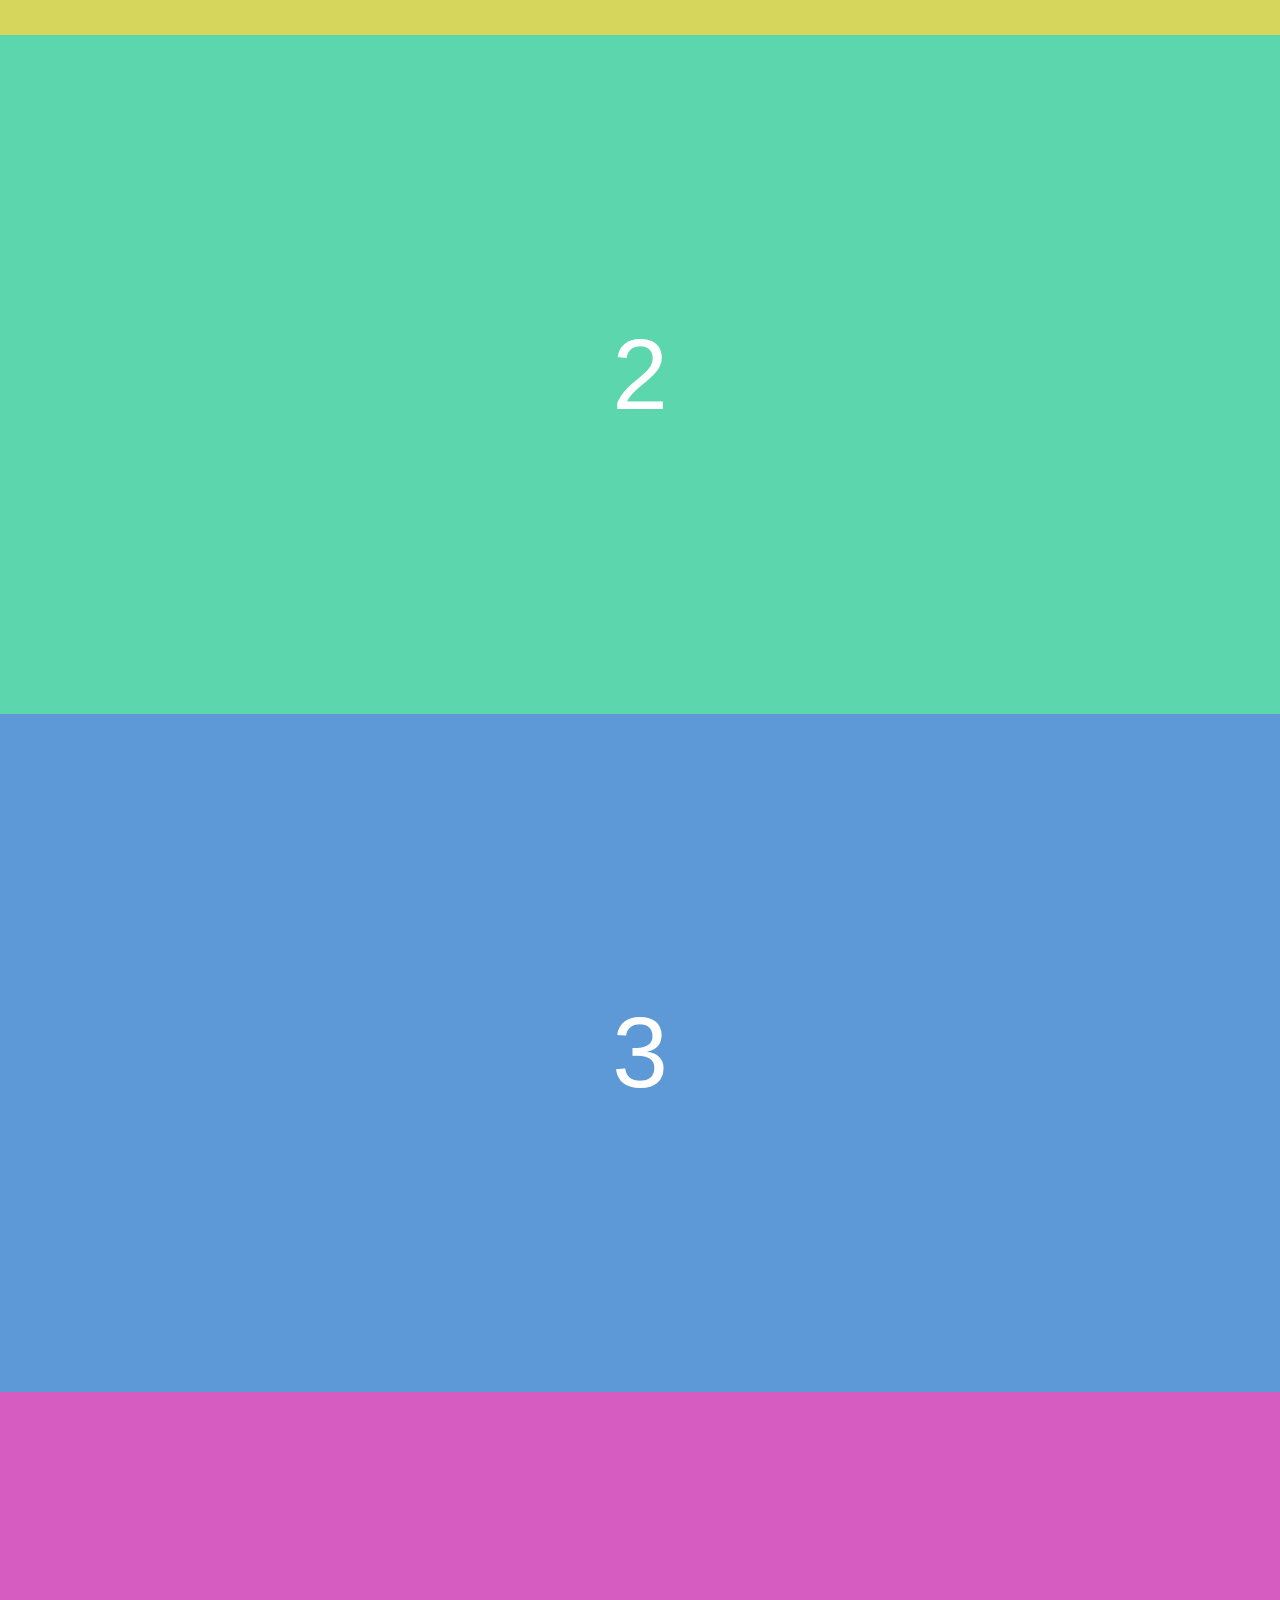
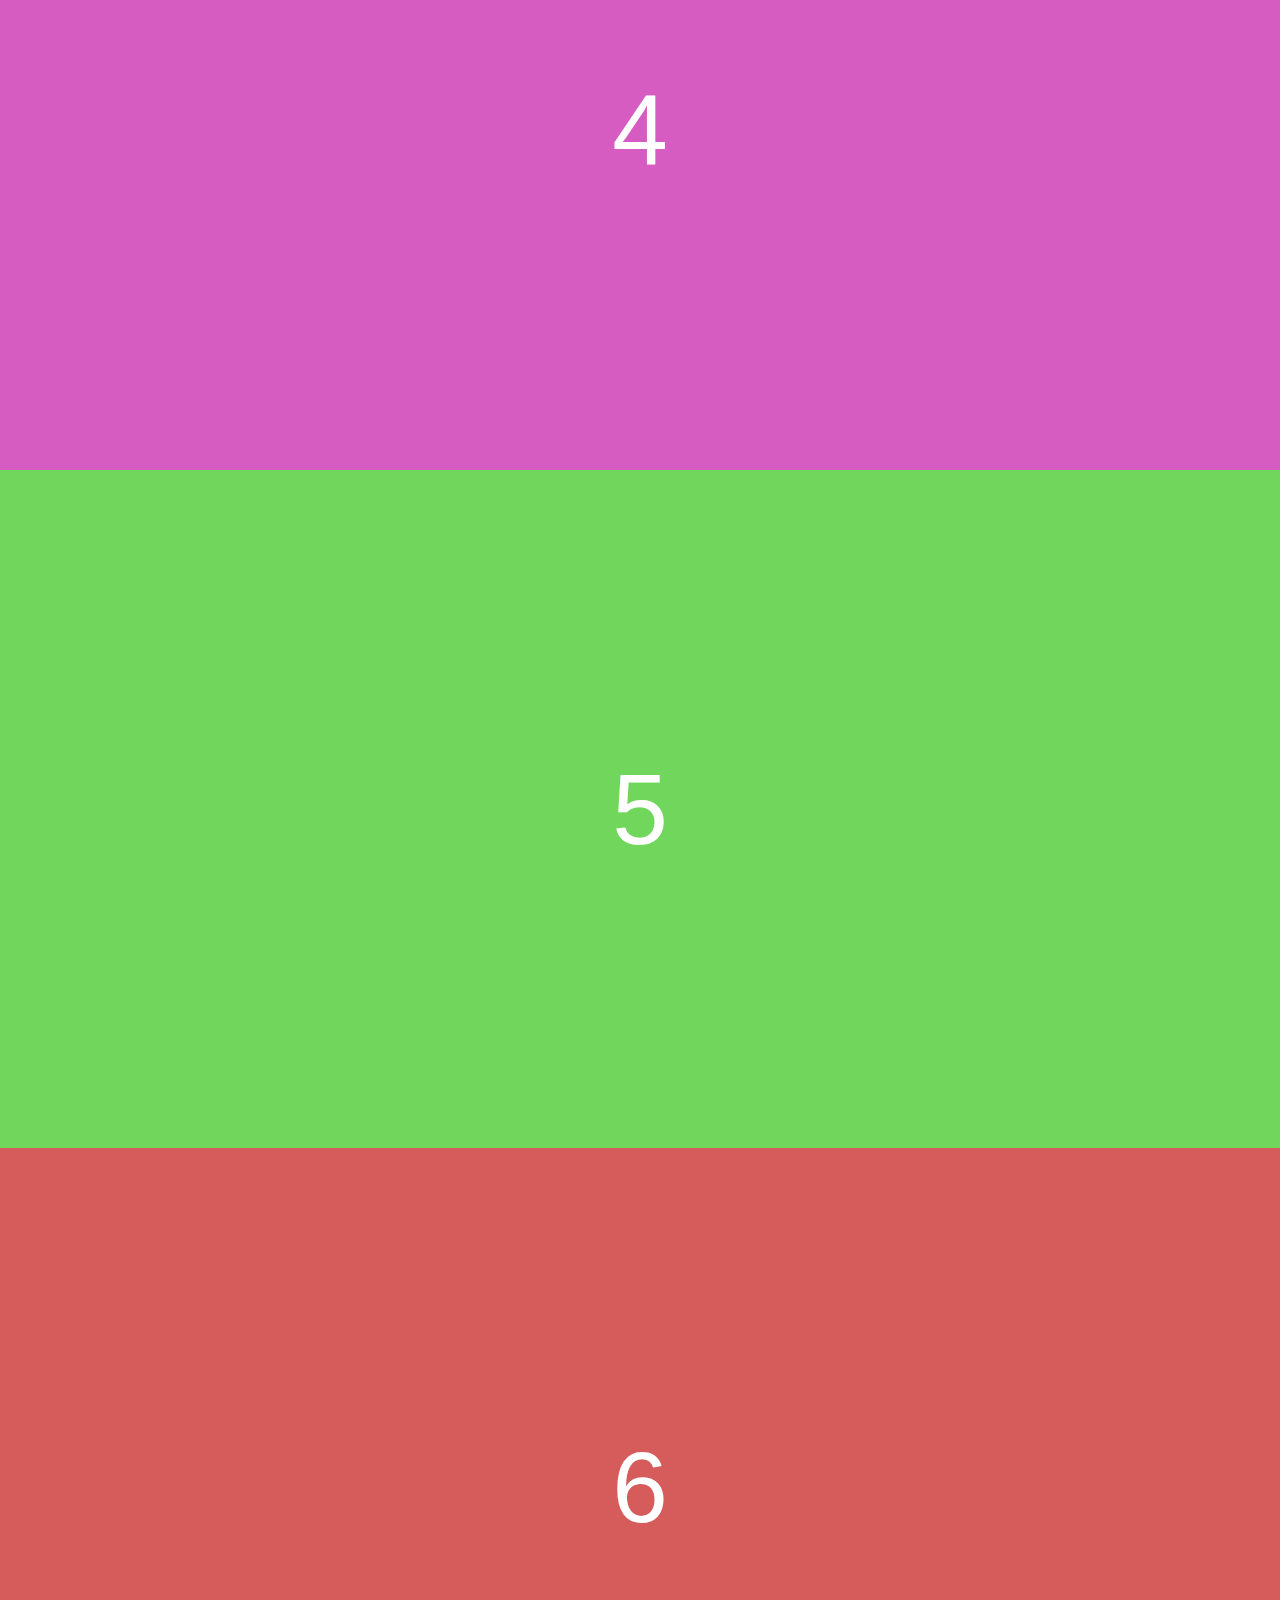
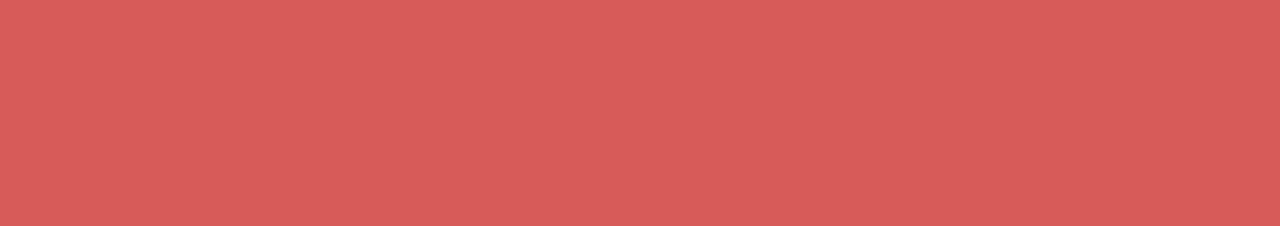
<file: tiny-slider-master/test/autoplay.html>
<!DOCTYPE html>
<!--[if (IE 8)&!(IEMobile)]><html class="no-js lt-ie10 lt-ie9" lang="en"><![endif]-->
<!--[if (IE 9)&!(IEMobile)]><html class="no-js lt-ie10" lang="en"><![endif]-->
<!--[if gt IE 9]><!-->
<html class="no-js" lang="en">
  <!--<![endif]-->
  <head>
    <meta charset="utf-8">
    <meta name="viewport" content="width=device-width, initial-scale=1">
    <title>
      Tiny slider
    </title>
    <meta name="description" content="">
    <meta name="author" content="">
    <meta name="HandheldFriendly" content="True">
    <meta name="MobileOptimized" content="320">
    <meta name="apple-mobile-web-app-capable" content="yes">
    <meta name="apple-mobile-web-app-status-bar-style" content="black-translucent">
    <meta http-equiv="X-UA-Compatible" content="IE=Edge">
    <link rel="stylesheet" href="../dist/tiny-slider.css">
    <link rel="stylesheet" href="css/test.css"><!--[if (IE 8)&!(IEMobile)]><script src="../dist/tiny-slider.helper.ie8.js"></script><![endif]-->

    <script src="../dist/tiny-slider.js"></script>
  </head>
  <body>
    <div class="test-results"></div>
    <div id="autoplay_wrapper">
      <h2>
        Autoplay
      </h2>
      <div class="autoplay" id="autoplay">
        <div class="item">
          <div class="img img-0" style="">
            <a href="">0</a>
          </div>
        </div>
        <div class="item">
          <div class="img img-1" style="">
            <a href="">1</a>
          </div>
        </div>
        <div class="item">
          <div class="img img-2" style="">
            <a href="">2</a>
          </div>
        </div>
        <div class="item">
          <div class="img img-3" style="">
            <a href="">3</a>
          </div>
        </div>
        <div class="item">
          <div class="img img-4" style="">
            <a href="">4</a>
          </div>
        </div>
        <div class="item">
          <div class="img img-5" style="">
            <a href="">5</a>
          </div>
        </div>
        <div class="item">
          <div class="img img-6" style="">
            <a href="">6</a>
          </div>
        </div>
      </div>
    </div>
    <script>
    var mobile = false,
      prefix = "",
      isTestPage = true,
      isDemoPage = false,
      classIn = 'tns-fadeIn',
      classOut = 'tns-fadeOut',
      speed = 0,
      doc = document,
      win = window,
      ww = win.innerWidth || doc.documentElement.clientWidth || doc.body.clientWidth,
      fw = getFW(ww),
      initFns = {},
      sliders = new Object(),
      edgepadding = 50,
      gutter = 10;

    function getFW (width) {
    var sm = 400, md = 900, lg = 1400;
    return width < sm ? 150 : width >= sm && width < md ? 200 : width >= md && width < lg ? 300 : 400;
    }
    window.addEventListener('resize', function() { fw = getFW(ww); });
    </script> 
    <script src="js/options.js"></script> <!--[if (IE 8)&!(IEMobile)]>
<script>
  if (Object.defineProperty 
    && Object.getOwnPropertyDescriptor 
    && Object.getOwnPropertyDescriptor(Element.prototype, "textContent") 
    && !Object.getOwnPropertyDescriptor(Element.prototype, "textContent").get) {
    (function() {
      var innerText = Object.getOwnPropertyDescriptor(Element.prototype, "innerText");
      Object.defineProperty(Element.prototype, "textContent",
       {
         get: function() {
           return innerText.get.call(this);
         },
         set: function(s) {
           return innerText.set.call(this, s);
         }
       }
     );
    })();
  }
</script>
<![endif]-->
     
    <script src="js/es6-promise.auto.min.js"></script> 
    <script src="js/helpers.js"></script> 
    <script src="js/babel-polyfill/dist/polyfill.min.js"></script> 
    <script src="js/tests-async-es5.js"></script> 
    <script src="js/run.js"></script>
  </body>
</html>
</file>
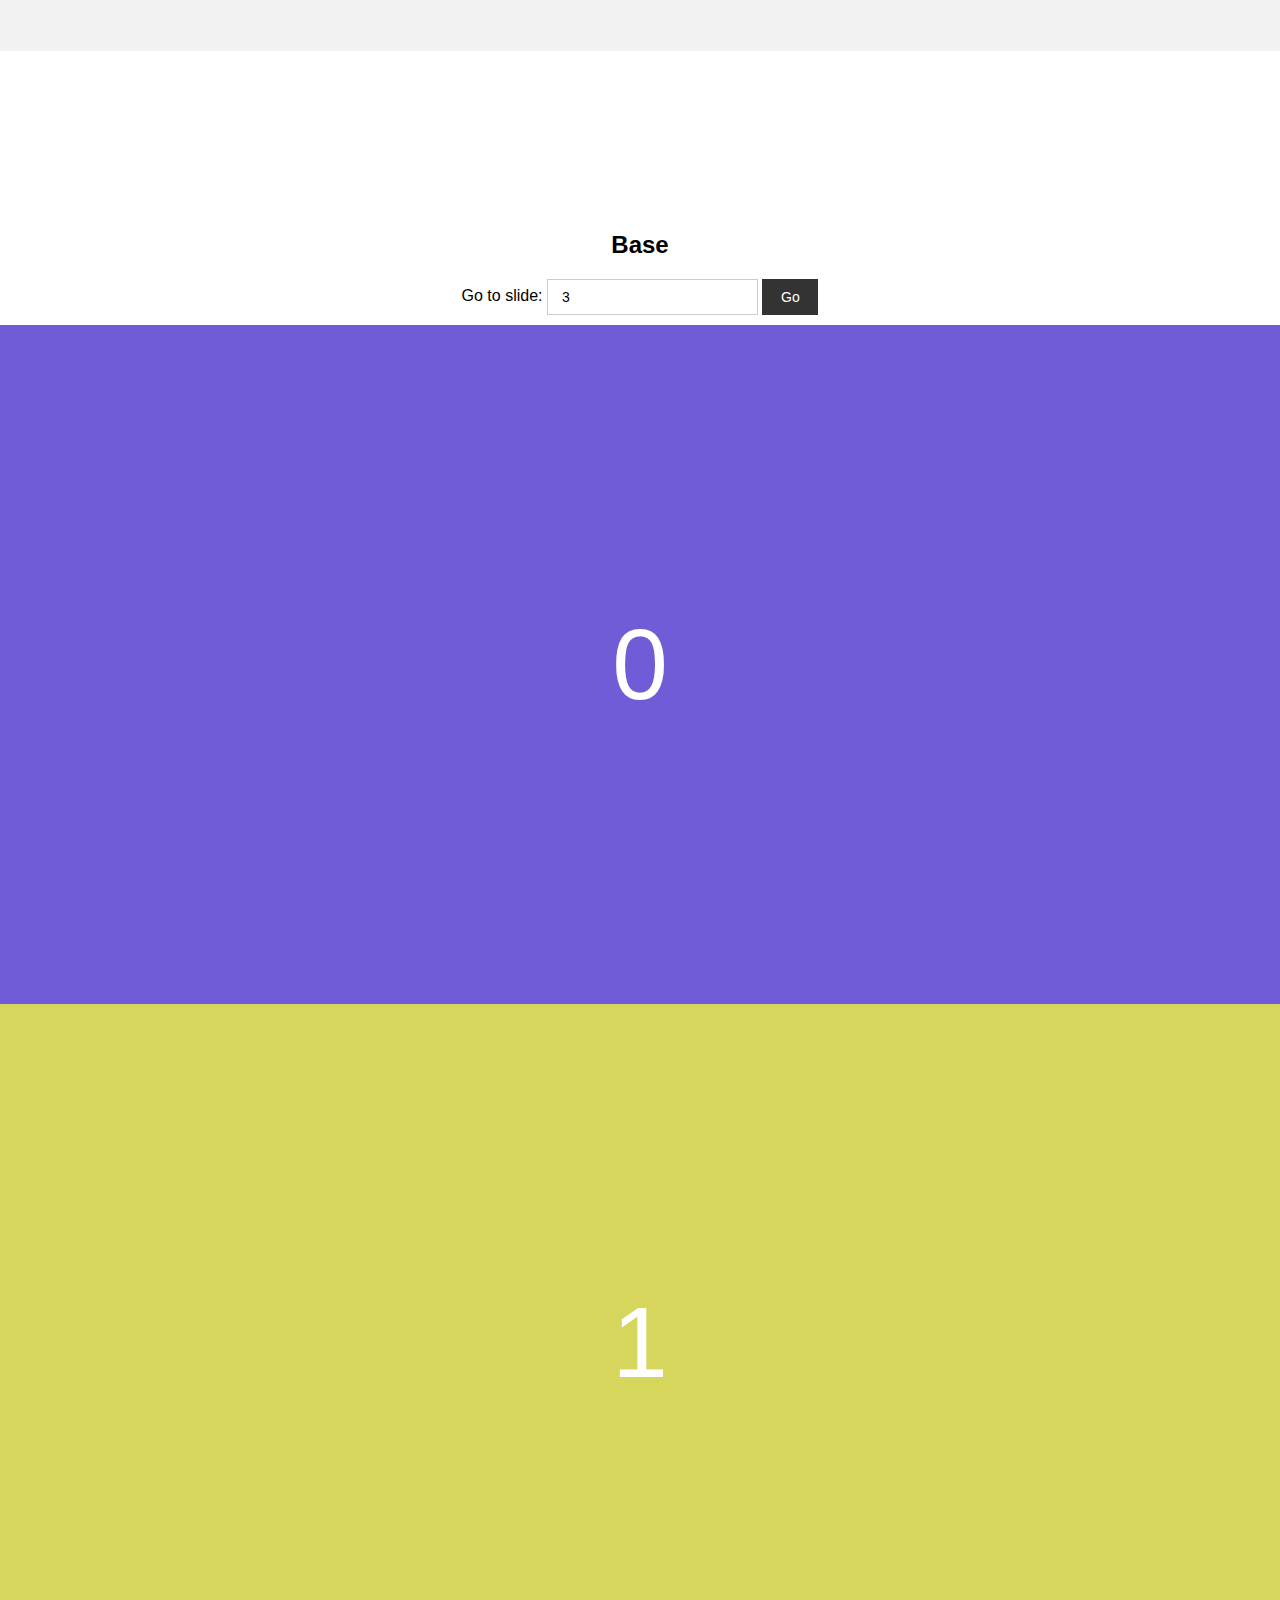
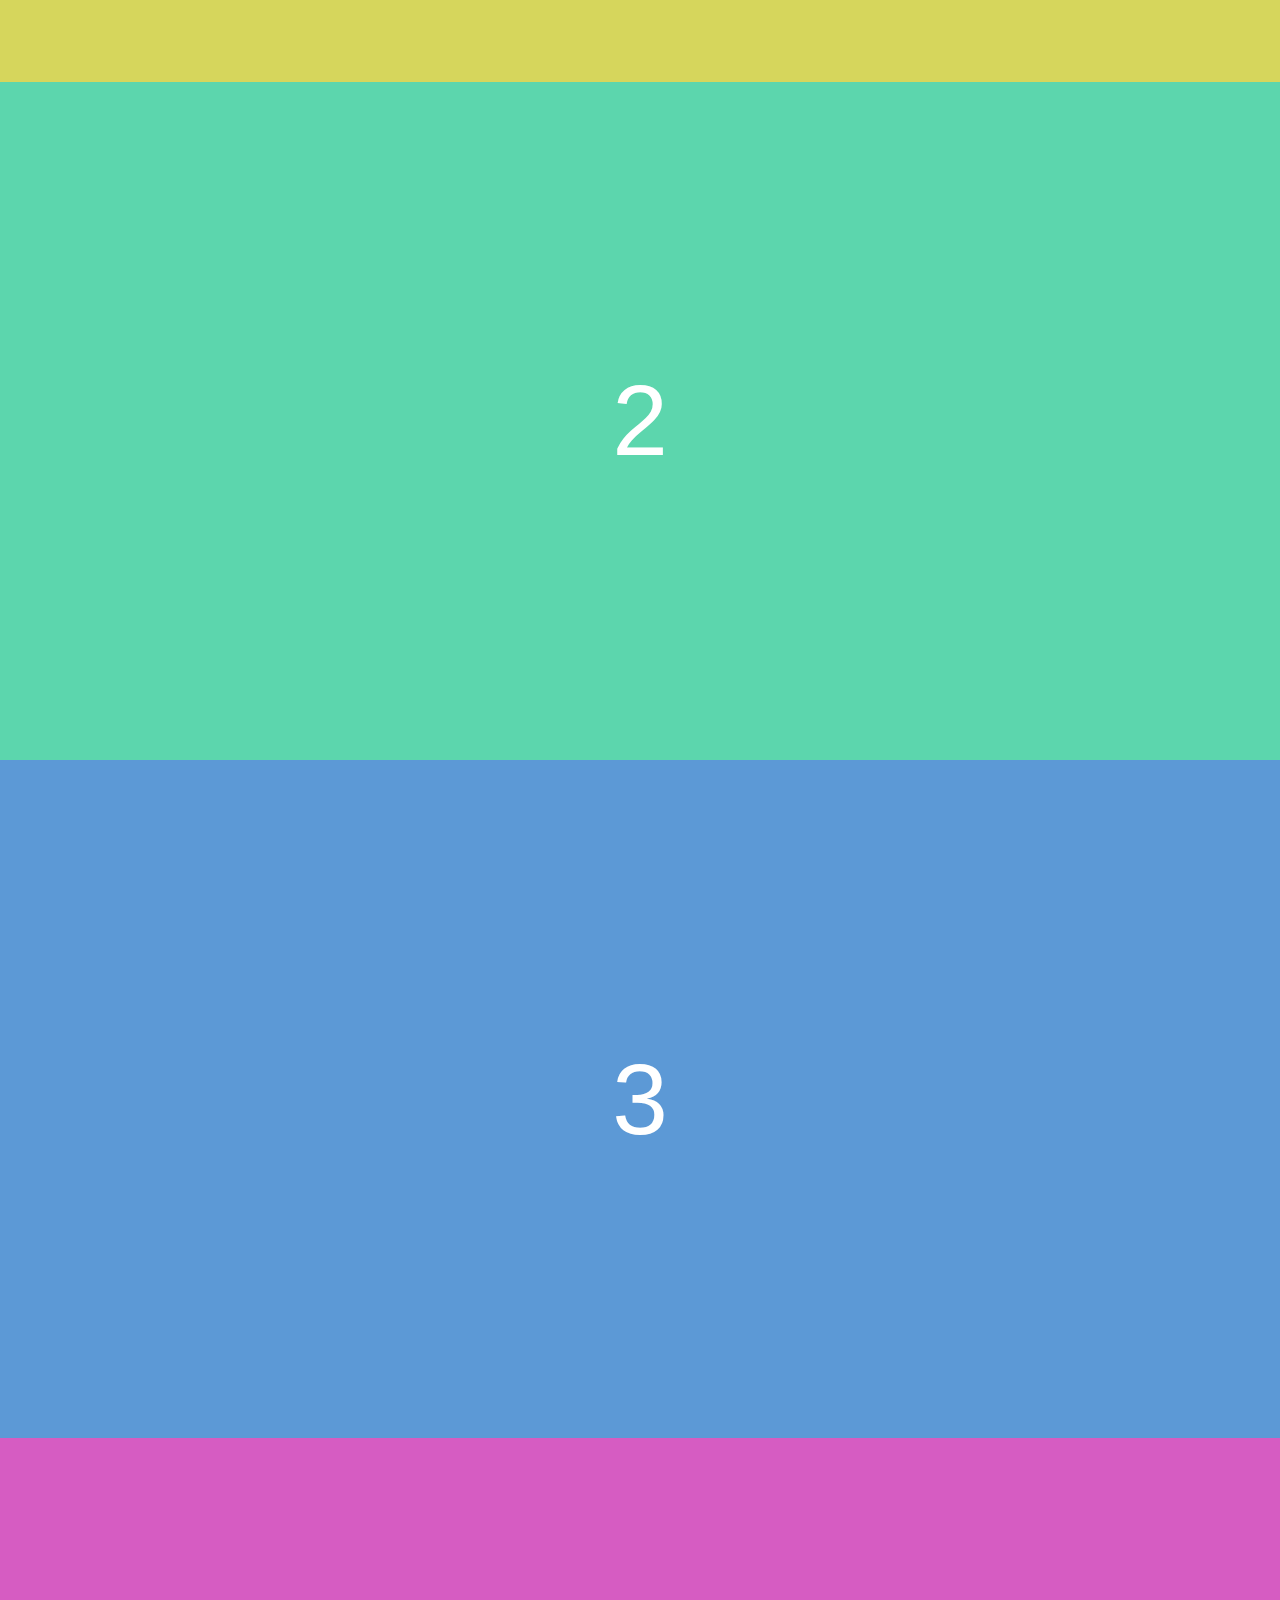
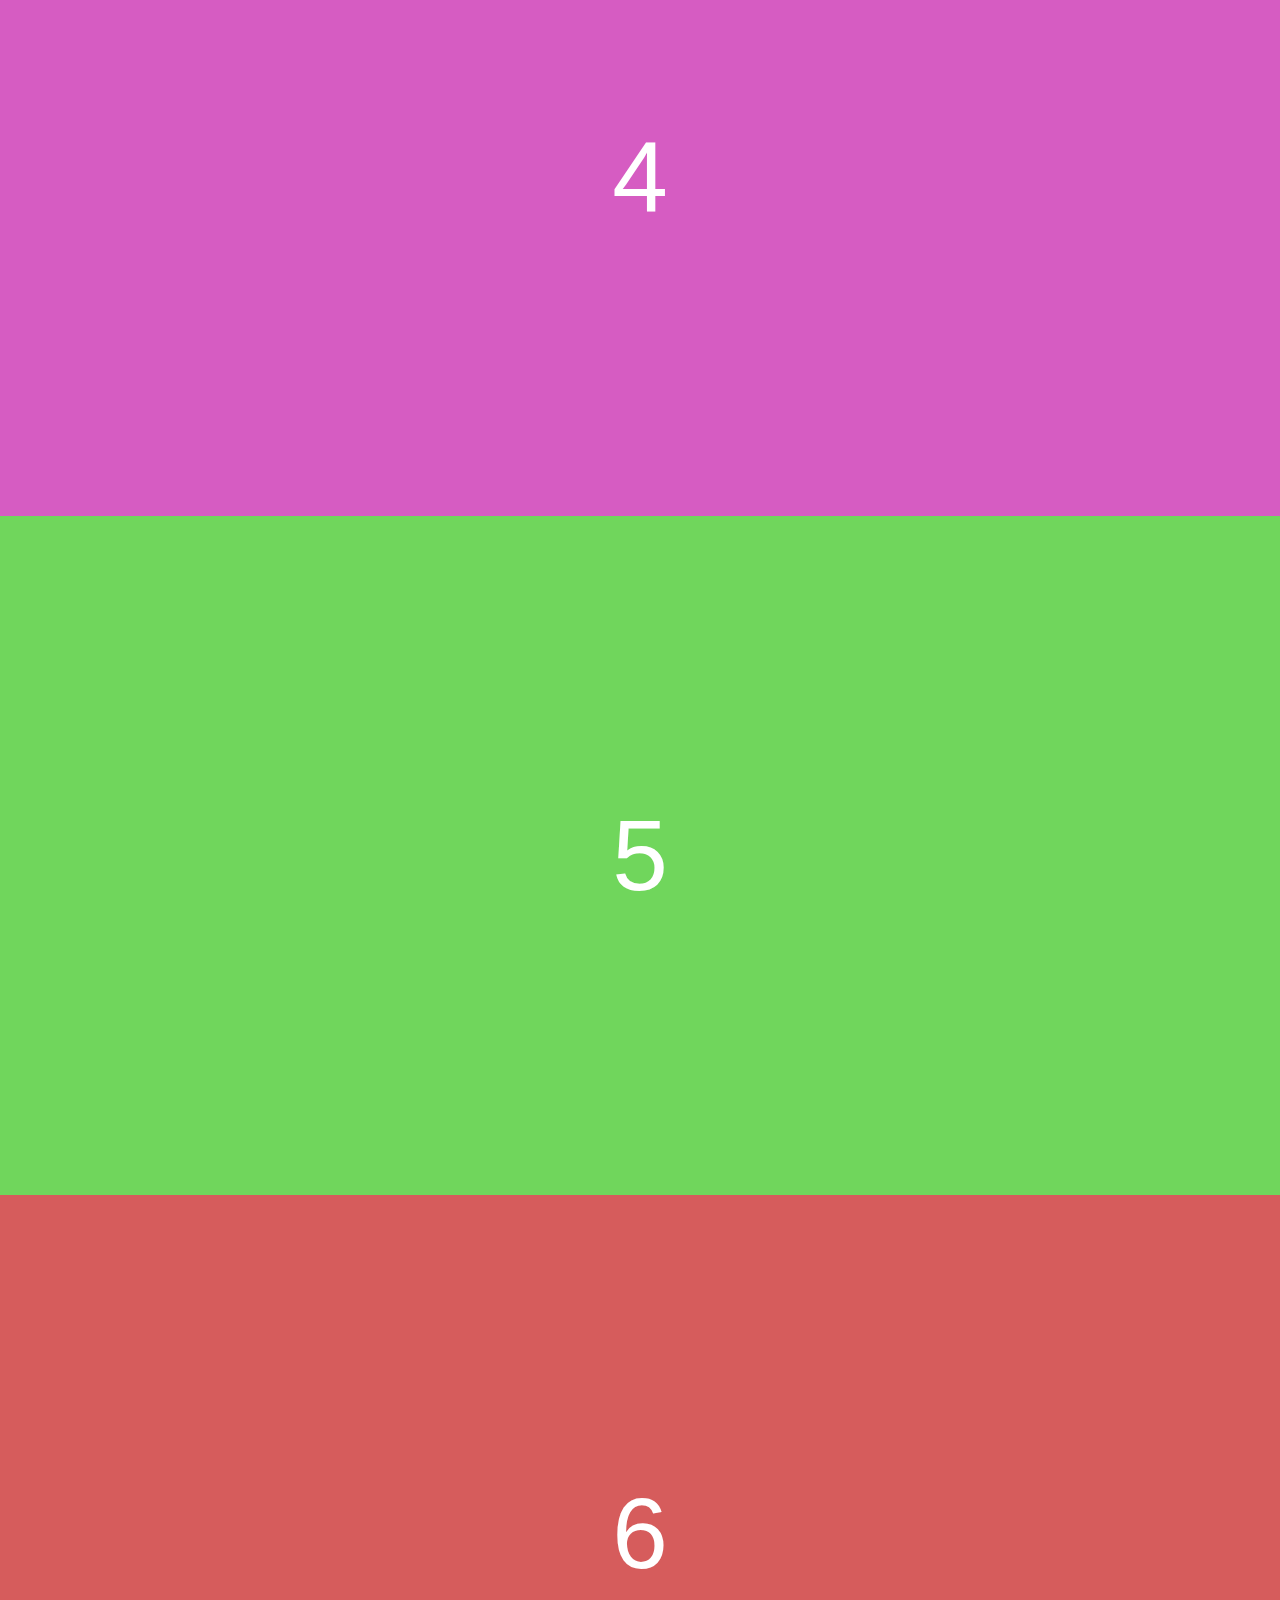
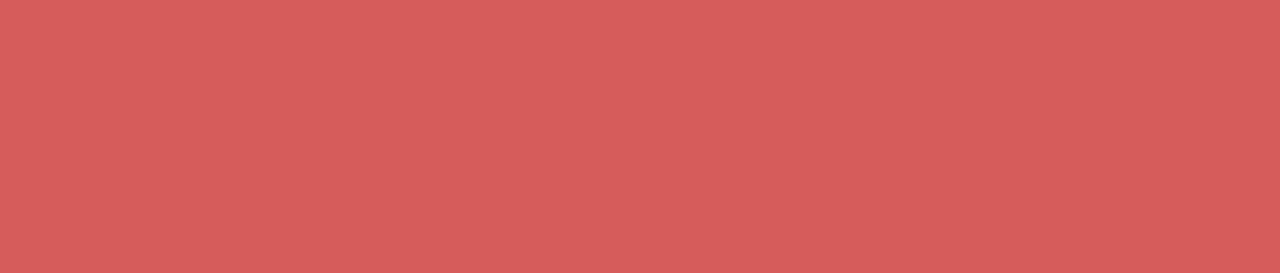
<file: tiny-slider-master/test/base.html>
<!DOCTYPE html>
<!--[if (IE 8)&!(IEMobile)]><html class="no-js lt-ie10 lt-ie9" lang="en"><![endif]-->
<!--[if (IE 9)&!(IEMobile)]><html class="no-js lt-ie10" lang="en"><![endif]-->
<!--[if gt IE 9]><!-->
<html class="no-js" lang="en">
  <!--<![endif]-->
  <head>
    <meta charset="utf-8">
    <meta name="viewport" content="width=device-width, initial-scale=1">
    <title>
      Tiny slider
    </title>
    <meta name="description" content="">
    <meta name="author" content="">
    <meta name="HandheldFriendly" content="True">
    <meta name="MobileOptimized" content="320">
    <meta name="apple-mobile-web-app-capable" content="yes">
    <meta name="apple-mobile-web-app-status-bar-style" content="black-translucent">
    <meta http-equiv="X-UA-Compatible" content="IE=Edge">
    <link rel="stylesheet" href="../dist/tiny-slider.css">
    <link rel="stylesheet" href="css/test.css"><!--[if (IE 8)&!(IEMobile)]><script src="../dist/tiny-slider.helper.ie8.js"></script><![endif]-->

    <script src="../dist/tiny-slider.js"></script>
  </head>
  <body>
    <div class="test-results"></div>
    <div id="base_wrapper">
      <h2>
        Base
      </h2>
      <div class="goto-controls">
        Go to slide: <input type="text" value="3"> <button class="button">Go</button>
      </div>
      <div class="base" id="base">
        <div class="item">
          <div class="img img-0" style="">
            <a href="">0</a>
          </div>
        </div>
        <div class="item">
          <div class="img img-1" style="">
            <a href="">1</a>
          </div>
        </div>
        <div class="item">
          <div class="img img-2" style="">
            <a href="">2</a>
          </div>
        </div>
        <div class="item">
          <div class="img img-3" style="">
            <a href="">3</a>
          </div>
        </div>
        <div class="item">
          <div class="img img-4" style="">
            <a href="">4</a>
          </div>
        </div>
        <div class="item">
          <div class="img img-5" style="">
            <a href="">5</a>
          </div>
        </div>
        <div class="item">
          <div class="img img-6" style="">
            <a href="">6</a>
          </div>
        </div>
      </div>
    </div>
    <script>
    var mobile = false,
      prefix = "",
      isTestPage = true,
      isDemoPage = false,
      classIn = 'tns-fadeIn',
      classOut = 'tns-fadeOut',
      speed = 0,
      doc = document,
      win = window,
      ww = win.innerWidth || doc.documentElement.clientWidth || doc.body.clientWidth,
      fw = getFW(ww),
      initFns = {},
      sliders = new Object(),
      edgepadding = 50,
      gutter = 10;

    function getFW (width) {
    var sm = 400, md = 900, lg = 1400;
    return width < sm ? 150 : width >= sm && width < md ? 200 : width >= md && width < lg ? 300 : 400;
    }
    window.addEventListener('resize', function() { fw = getFW(ww); });
    </script> 
    <script src="js/options.js"></script> <!--[if (IE 8)&!(IEMobile)]>
<script>
  if (Object.defineProperty 
    && Object.getOwnPropertyDescriptor 
    && Object.getOwnPropertyDescriptor(Element.prototype, "textContent") 
    && !Object.getOwnPropertyDescriptor(Element.prototype, "textContent").get) {
    (function() {
      var innerText = Object.getOwnPropertyDescriptor(Element.prototype, "innerText");
      Object.defineProperty(Element.prototype, "textContent",
       {
         get: function() {
           return innerText.get.call(this);
         },
         set: function(s) {
           return innerText.set.call(this, s);
         }
       }
     );
    })();
  }
</script>
<![endif]-->
     
    <script src="js/es6-promise.auto.min.js"></script> 
    <script src="js/helpers.js"></script> 
    <script src="js/babel-polyfill/dist/polyfill.min.js"></script> 
    <script src="js/tests-async-es5.js"></script> 
    <script src="js/run.js"></script>
  </body>
</html>
</file>
<file: tiny-slider-master/dist/tiny-slider.css>
.tns-outer{padding:0 !important}.tns-outer [hidden]{display:none !important}.tns-outer [aria-controls],.tns-outer [data-action]{cursor:pointer}.tns-slider{-webkit-transition:all 0s;-moz-transition:all 0s;transition:all 0s}.tns-slider>.tns-item{-webkit-box-sizing:border-box;-moz-box-sizing:border-box;box-sizing:border-box}.tns-horizontal.tns-subpixel{white-space:nowrap}.tns-horizontal.tns-subpixel>.tns-item{display:inline-block;vertical-align:top;white-space:normal}.tns-horizontal.tns-no-subpixel:after{content:'';display:table;clear:both}.tns-horizontal.tns-no-subpixel>.tns-item{float:left}.tns-horizontal.tns-carousel.tns-no-subpixel>.tns-item{margin-right:-100%}.tns-no-calc{position:relative;left:0}.tns-gallery{position:relative;left:0;min-height:1px}.tns-gallery>.tns-item{position:absolute;left:-100%;-webkit-transition:transform 0s, opacity 0s;-moz-transition:transform 0s, opacity 0s;transition:transform 0s, opacity 0s}.tns-gallery>.tns-slide-active{position:relative;left:auto !important}.tns-gallery>.tns-moving{-webkit-transition:all 0.25s;-moz-transition:all 0.25s;transition:all 0.25s}.tns-autowidth{display:inline-block}.tns-lazy-img{-webkit-transition:opacity 0.6s;-moz-transition:opacity 0.6s;transition:opacity 0.6s;opacity:0.6}.tns-lazy-img.tns-complete{opacity:1}.tns-ah{-webkit-transition:height 0s;-moz-transition:height 0s;transition:height 0s}.tns-ovh{overflow:hidden}.tns-visually-hidden{position:absolute;left:-10000em}.tns-transparent{opacity:0;visibility:hidden}.tns-fadeIn{opacity:1;filter:alpha(opacity=100);z-index:0}.tns-normal,.tns-fadeOut{opacity:0;filter:alpha(opacity=0);z-index:-1}.tns-vpfix{white-space:nowrap}.tns-vpfix>div,.tns-vpfix>li{display:inline-block}.tns-t-subp2{margin:0 auto;width:310px;position:relative;height:10px;overflow:hidden}.tns-t-ct{width:2333.3333333%;width:-webkit-calc(100% * 70 / 3);width:-moz-calc(100% * 70 / 3);width:calc(100% * 70 / 3);position:absolute;right:0}.tns-t-ct:after{content:'';display:table;clear:both}.tns-t-ct>div{width:1.4285714%;width:-webkit-calc(100% / 70);width:-moz-calc(100% / 70);width:calc(100% / 70);height:10px;float:left}

/*# sourceMappingURL=sourcemaps/tiny-slider.css.map */
</file>
<file: tiny-slider-master/test/css/test.css>
body {
  font-family: Arial, "Helvetica Neue", Helvetica, sans-serif;
  margin: 0;
}
li { list-style: none; }
ul, ol, li { margin: 0; padding: 0; }
pre[class*="language-"] > code[data-language] { overflow: auto !important; }
section { margin: 50px 0; }
h1 { font-size: 45px; }
h2 { 
  padding-top: 60px;
  text-align: center; 
}
@media (min-width: 300px) and (max-width: 799px) {
  h2 { padding-top: 20%; }
}
@media (min-width: 800px) {
  h2 { padding-top: 160px; }
}
p { 
  margin: 0;
  padding: 0.8em 0;
  line-height: 1.4;
  font-weight: 300;
  text-align: center;
}
a:focus {
  outline: 1px solid red;
}
img {
  max-width: 100%;
  height: auto;
  border: 0;
}
/*img:not(.tns-lazy-img), .lazyload img { height: auto; }*/
[class*="autoWidth"] img { max-width: none; }
.tns-lazy-img { background: #f2f2f2; }
.img {
  font-size: 100px;
  font-weight: 100;
  color: #fff;
  text-align: center;
}
.img a {
  display: block;
  padding: 22% 0;
  color: inherit;
  text-decoration: none;
}
.visually-hidden {
  position: fixed;
  left: -10000px;
  opacity: 0;
}

/* nav */
.nav.active ul { left: 0; }
.nav.active .nav-toggle-handle { left: 17em; }
.nav.active .nav-toggle-handle:before { display: inline-block; }
.nav.active .nav-toggle-handle:after { display: none; }
.nav ul {
  position: fixed;
  top: 0;
  left: -17em;
  z-index: 100;
  width: 17em;
  height: 1000px;
  height: 100vh;
  background-color: #fff;
  -webkit-box-shadow: 2px 0 15px rgba(0, 0, 0, 0.15);
  box-shadow: 2px 0 15px rgba(0, 0, 0, 0.15);
  transition: left 0.25s;
  overflow-y: auto;
}
.nav a {
  display: block;
  padding: 0.7em 1em;
  color: inherit;
  text-decoration: none;
}
.nav a:hover { background-color: #F3F3F3; }
.nav .active {
  color: #fff;
  background-color: #af23ff !important;
}
.nav-toggle-handle {
  position: fixed;
  transition: left 0.25s;
  left: 0;
  top: 0;
  z-index: 100;
  padding: 10px;
  color: #fff;
  background-color: #af23ff;
  cursor: pointer;
}
.nav-toggle-handle:before { 
  display: none;
  padding-right: 5px;
  content: '◄'; 
  font-size: 0.8em;
}
.nav-toggle-handle:after { 
  padding-left: 5px;
  content: '►'; 
  font-size: 0.8em;
}

.img-0 { background: #705BD6; background: hsl(250, 60%, 60%); }
.img-1 { background: #D6D65B; background: hsl(60, 60%, 60%); }
.img-2 { background: #5BD6AD; background: hsl(160, 60%, 60%); }
.img-3 { background: #5B99D6; background: hsl(210, 60%, 60%); }
.img-4 { background: #D65BC1; background: hsl(310, 60%, 60%); }
.img-5 { background: #70D65B; background: hsl(110, 60%, 60%); }
.img-6 { background: #D65B5B; background: hsl(0, 60%, 60%); }
.img-7 { background: #D6995B; background: hsl(30, 60%, 60%); }
.customize-tools { position: relative; }
.thumbnails { 
  margin: 20px 0;
  text-align: center;
}
.thumbnails li {
  display: inline-block;
  cursor: pointer;
  border: 5px solid #fff;
}
.thumbnails .tns-nav-active {
  background: none;
  border-color: #000;
}
.thumbnails li { width: 50px; }
.thumbnails img { vertical-align: bottom; height: auto; max-height: 50px; }
.controls { text-align: center; }
.controls li {
  display: block;
  position: absolute;
  top: 50%;
  height: 60px;
  line-height: 60px;
  margin-top: -30px;
  padding: 0 15px;
  cursor: pointer;
  transition: background 0.3s;
}
.controls li img { display: inline-block; vertical-align: middle; }
.controls .prev { left: 0; }
.controls .next { right: 0; }
.controls li:hover { background: #f2f2f2; }

.tns-controls { text-align: center; margin-bottom: 10px; }
.tns-controls [aria-controls] {
  font-size: 15px;
  margin: 0 5px;
  padding: 0 1em;
  height: 2.5em;
  color: #000;
  background: #66CCFF;
  border-radius: 3px;
  border: 0;
}
.lt-ie9 .tns-controls > [aria-controls] {
  line-height: 2.5em;
}
[data-action] {
  display: block;
  margin: 10px auto;
  font-size: 17px;
  min-width: 3em;
  text-align: center;
  background: transparent;
  border: 0;
}
.tns-controls [disabled] { 
  color: #999999;
  background: #B3B3B3; 
  cursor: not-allowed !important;
}
.tns-nav {
  text-align: center;
  margin: 10px 0;
}
.tns-nav > [aria-controls] {
  width: 9px;
  height: 9px;
  padding: 0;
  margin: 0 5px;
  border-radius: 50%;
  background: #ddd;
  border: 0;
}
.tns-nav > .tns-nav-active { background: #999; }
.playbutton-wrapper { text-align: center; }
.playbutton-wrapper button { height: 34px; padding: 0 10px; font-size: 14px; background: #fff; border-radius: 3px; border: 1px solid  #ccc; cursor: pointer; }
.wrapper { padding: 0 5em; }
.suite-container .title, 
.suite-container .subtitle, 
.suite-container li { padding: 5px 10px; }
.suite-container li {
  font-size: 12px;
  line-height: 1.4;
  background: #f5f5f5;
}
.suite-container .title { font-size: 14px; font-weight: bold; background: #8acac6; text-transform: capitalize; }
.suite-container .subtitle { font-size: 13px; font-weight: bold; background: #dedede; text-transform: capitalize; }
.suite-container .fail { background: #FFADE2; }

[class*="vertical"] .img { padding: 30px 0; }
[class*="vertical"] .img:before { content: ''; display: inline-block; width: 1px; margin-right: -1px; height: 100%; vertical-align: middle; }
[class*="vertical"] .img a { display: inline-block; padding: 0; }
[class*="vertical"] .img-1 { height: 137px; }
[class*="vertical"] .img-2 { height: 122px; }
[class*="vertical"] .img-3 { height: 143px; }
[class*="vertical"] .img-4 { height: 325px; }
[class*="vertical"] .img-5 { height: 140px; }
[class*="vertical"] .img-6 { height: 119px; }
[class*="vertical"] .img-7 { height: 223px; }
[class*="vertical"] .img-8 { height: 164px; }
/*[class*="vertical"] p { display: none; }*/

/*.animation .img-1 { height: 137px; }
.animation .img-2 { height: 122px; }
.animation .img-3 { height: 143px; }
.animation .img-4 { height: 325px; }
.animation .img-5 { height: 140px; }
.animation .img-6 { height: 119px; }
.animation .img-7 { height: 223px; }
.animation .img-8 { height: 164px; }*/

/* reset prism */
pre[class*="language-"] { margin: 0; }

/* test results */
.test-results {
  line-height: 1.6;
  line-height: 1.6rem;
  padding: 1.6em 10%;
  background-color: #f2f2f2;
}

/* go to */
.goto-controls {
  margin-bottom: 10px;
  text-align: center;
}
.goto-controls input,
.goto-controls .button {
  display: inline-block;
  font-size: 14px;
  height: 2.6em;
  line-height: 2.6;
  padding: 0 1em;
  -webkit-box-sizing: border-box;
  -moz-box-sizing: border-box;
  box-sizing: border-box;
  vertical-align: middle;
}
.goto-controls input {
  border: 1px solid  #ccc;
}
.goto-controls .button {
  min-width: 4em;
  border: none;
  color: #fff;
  background-color: #333;
  cursor: pointer;
}

/* test results */
.test-results .title { font-weight: bold; text-transform: capitalize; }
.test-results .title:nth-child(n+2) { margin-top: 1em; }
.test-results [class*="item"] { margin-left: 1em; font-size: 0.9em; }
.test-results [class*="item"] { font-weight: 300; }
.test-results [class*="item"]:after { margin-left: 0.5em; }
.test-results .item-success { color: #0EB80E; }
.test-results .item-success:after { content: '✓'; }
.test-results .item-fail { color: #ED1E1E; }
.test-results .item-fail:after { content: '✗'; }
.test-results .item-comment { font-style: italic; color: #666; }
.test-results .item-notsure:after { content: '？'; }
.test-results .item-running:after { 
  display: inline-block;
  height: 16px;
  content: url('../images/pinwheel.svg'); 
  vertical-align: middle; 
}
.customize-tools [hidden] { display: none; }


/* https://daneden.github.io/animate.css/ */
@-webkit-keyframes jello {
  from,
  11.1%,
  to {
    -webkit-transform: translate3d(0, 0, 0);
    transform: translate3d(0, 0, 0);
  }

  22.2% {
    -webkit-transform: skewX(-12.5deg) skewY(-12.5deg);
    transform: skewX(-12.5deg) skewY(-12.5deg);
  }

  33.3% {
    -webkit-transform: skewX(6.25deg) skewY(6.25deg);
    transform: skewX(6.25deg) skewY(6.25deg);
  }

  44.4% {
    -webkit-transform: skewX(-3.125deg) skewY(-3.125deg);
    transform: skewX(-3.125deg) skewY(-3.125deg);
  }

  55.5% {
    -webkit-transform: skewX(1.5625deg) skewY(1.5625deg);
    transform: skewX(1.5625deg) skewY(1.5625deg);
  }

  66.6% {
    -webkit-transform: skewX(-0.78125deg) skewY(-0.78125deg);
    transform: skewX(-0.78125deg) skewY(-0.78125deg);
  }

  77.7% {
    -webkit-transform: skewX(0.390625deg) skewY(0.390625deg);
    transform: skewX(0.390625deg) skewY(0.390625deg);
  }

  88.8% {
    -webkit-transform: skewX(-0.1953125deg) skewY(-0.1953125deg);
    transform: skewX(-0.1953125deg) skewY(-0.1953125deg);
  }
}

@keyframes jello {
  from,
  11.1%,
  to {
    -webkit-transform: translate3d(0, 0, 0);
    transform: translate3d(0, 0, 0);
  }

  22.2% {
    -webkit-transform: skewX(-12.5deg) skewY(-12.5deg);
    transform: skewX(-12.5deg) skewY(-12.5deg);
  }

  33.3% {
    -webkit-transform: skewX(6.25deg) skewY(6.25deg);
    transform: skewX(6.25deg) skewY(6.25deg);
  }

  44.4% {
    -webkit-transform: skewX(-3.125deg) skewY(-3.125deg);
    transform: skewX(-3.125deg) skewY(-3.125deg);
  }

  55.5% {
    -webkit-transform: skewX(1.5625deg) skewY(1.5625deg);
    transform: skewX(1.5625deg) skewY(1.5625deg);
  }

  66.6% {
    -webkit-transform: skewX(-0.78125deg) skewY(-0.78125deg);
    transform: skewX(-0.78125deg) skewY(-0.78125deg);
  }

  77.7% {
    -webkit-transform: skewX(0.390625deg) skewY(0.390625deg);
    transform: skewX(0.390625deg) skewY(0.390625deg);
  }

  88.8% {
    -webkit-transform: skewX(-0.1953125deg) skewY(-0.1953125deg);
    transform: skewX(-0.1953125deg) skewY(-0.1953125deg);
  }
}

.jello {
  -webkit-animation-name: jello;
  animation-name: jello;
  -webkit-transform-origin: center;
  transform-origin: center;
}

@-webkit-keyframes rollOut {
  from {
    opacity: 1;
  }

  to {
    opacity: 0;
    -webkit-transform: translate3d(100%, 0, 0) rotate3d(0, 0, 1, 120deg);
    transform: translate3d(100%, 0, 0) rotate3d(0, 0, 1, 120deg);
  }
}

@keyframes rollOut {
  from {
    opacity: 1;
  }

  to {
    opacity: 0;
    -webkit-transform: translate3d(100%, 0, 0) rotate3d(0, 0, 1, 120deg);
    transform: translate3d(100%, 0, 0) rotate3d(0, 0, 1, 120deg);
  }
}

.rollOut {
  -webkit-animation-name: rollOut;
  animation-name: rollOut;
}
</file>
